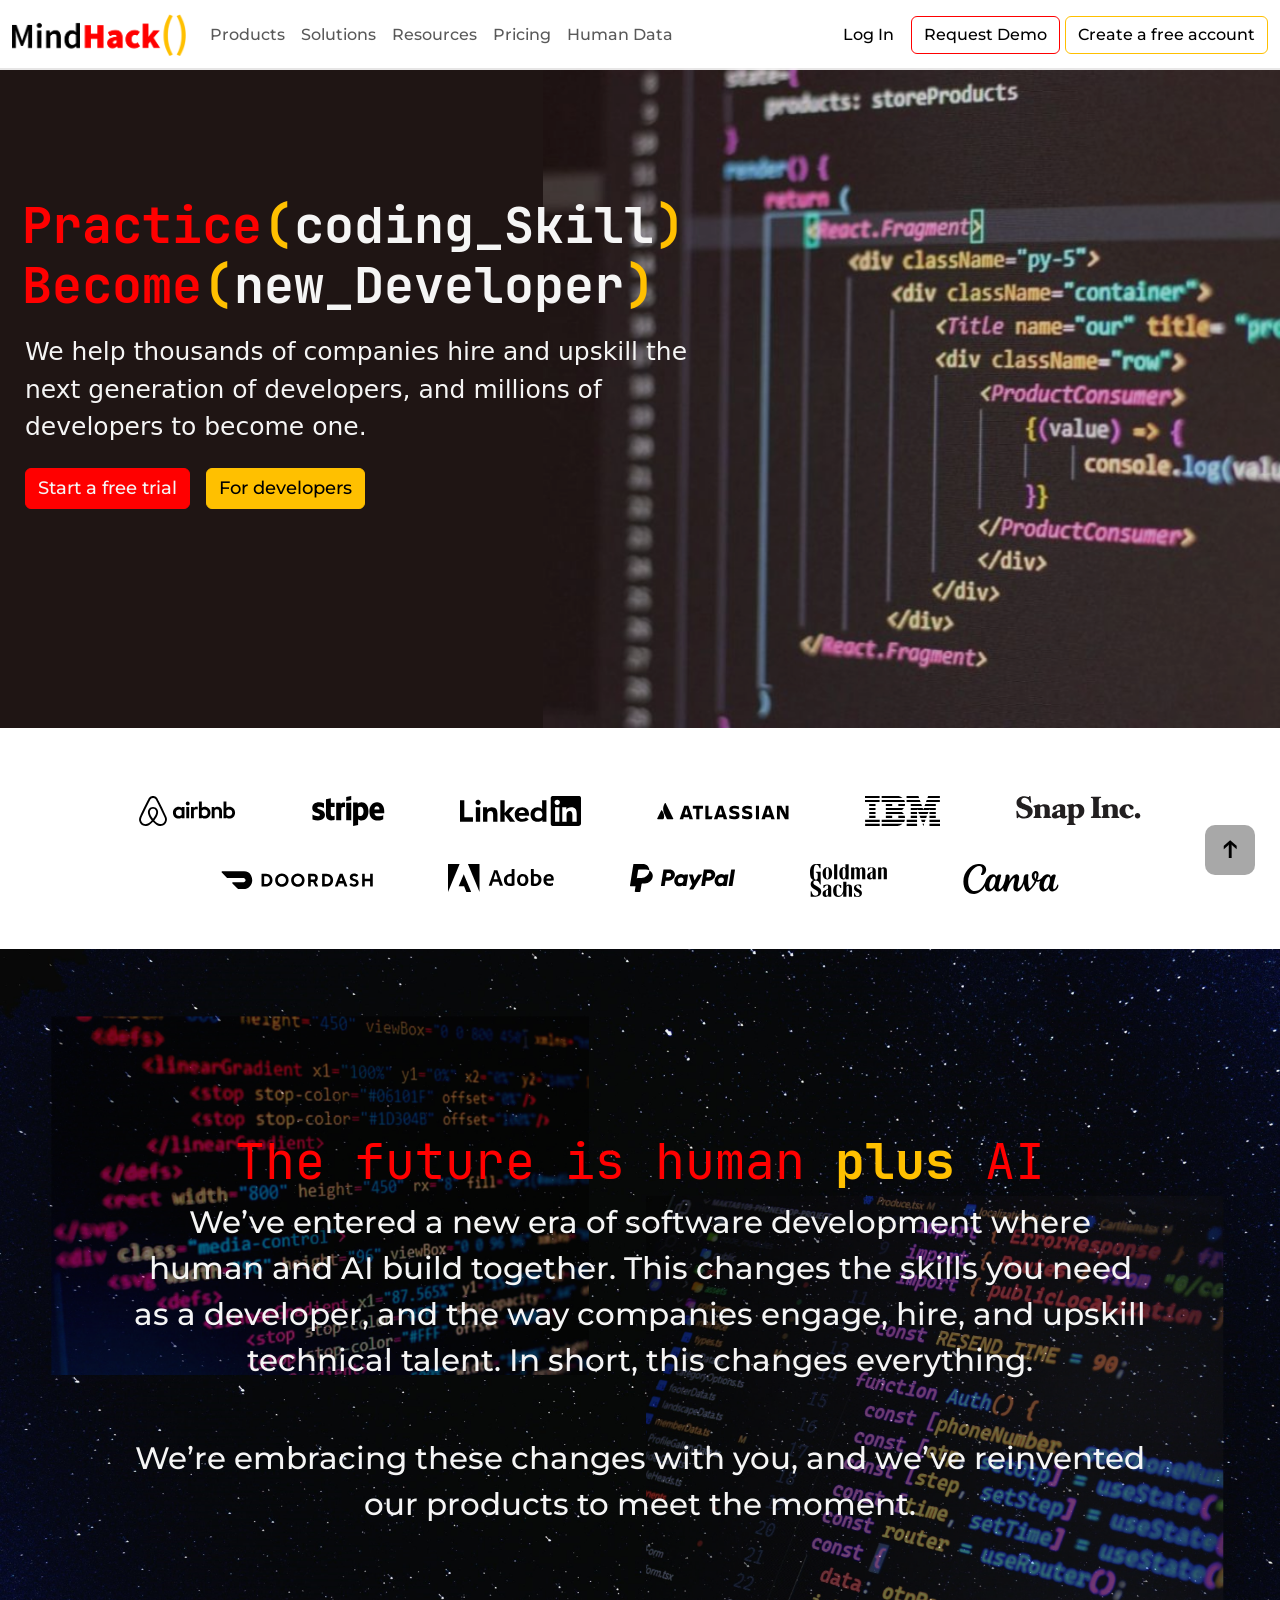
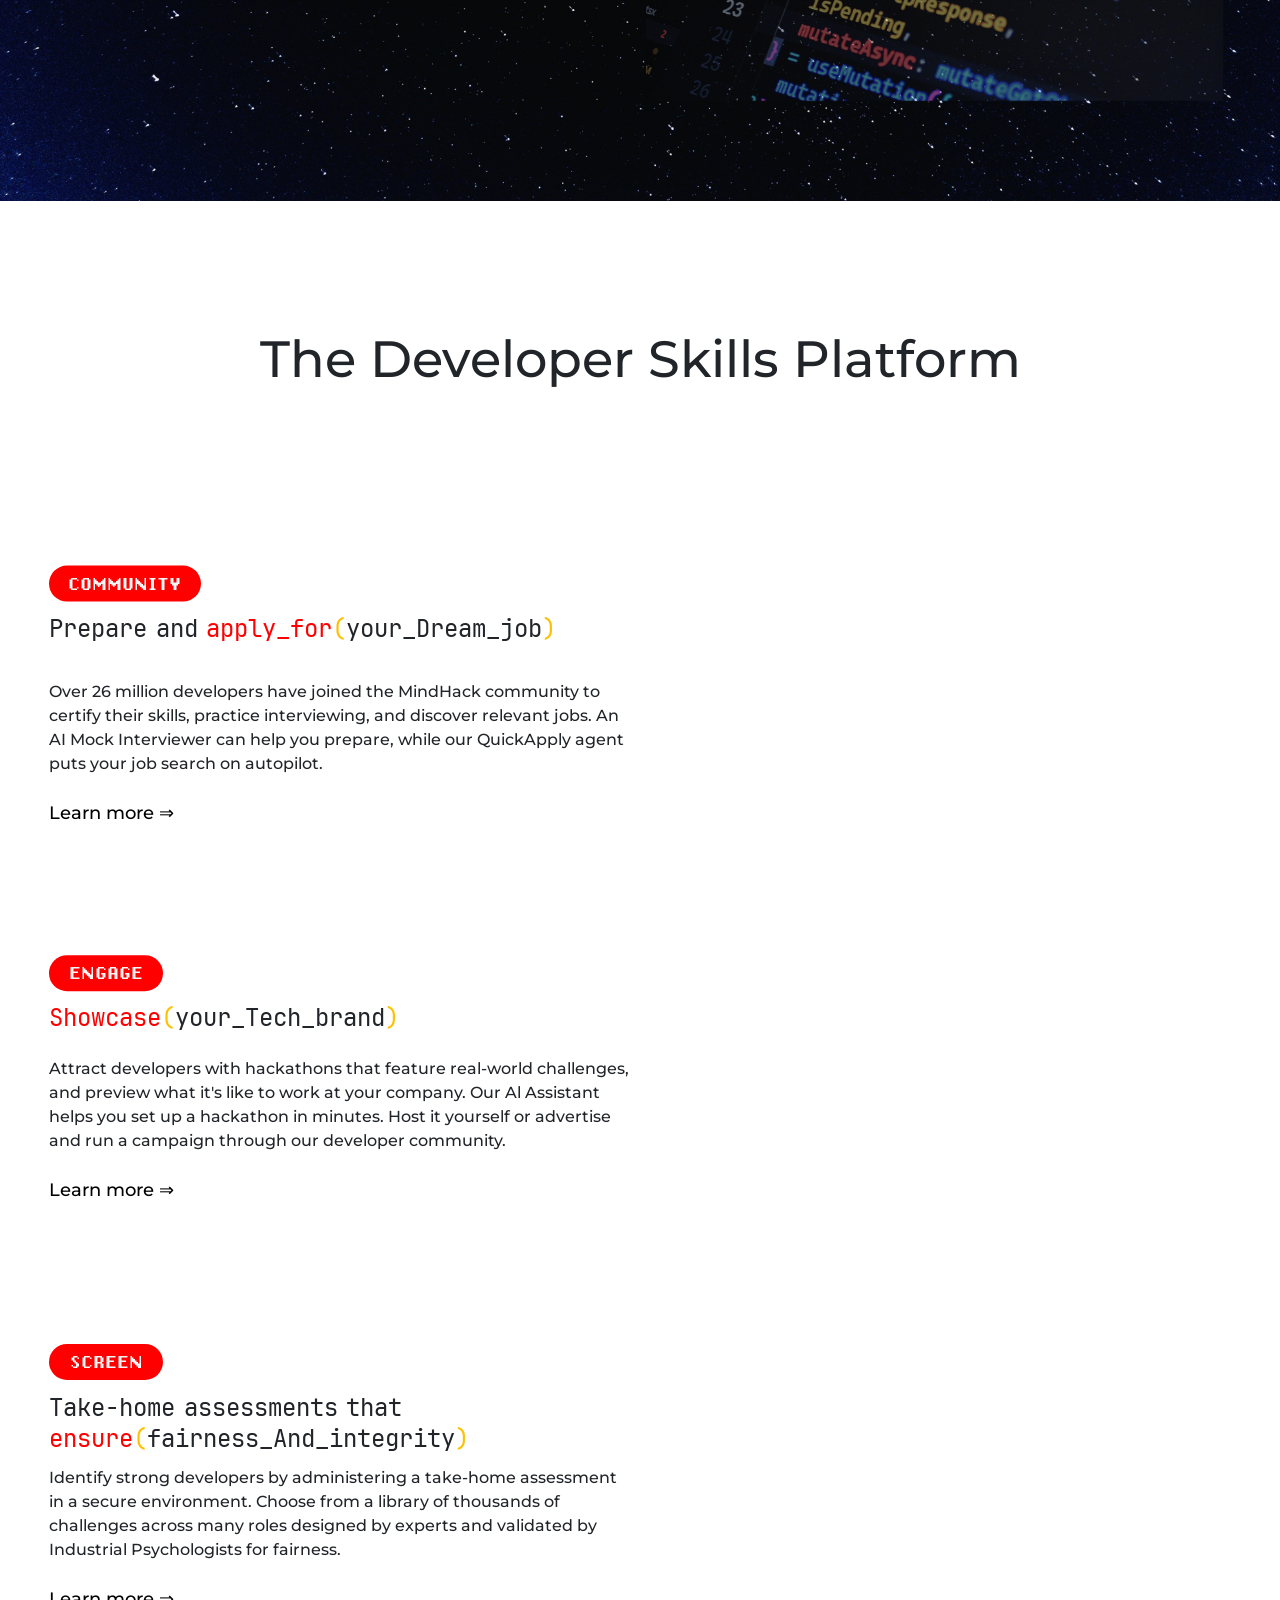
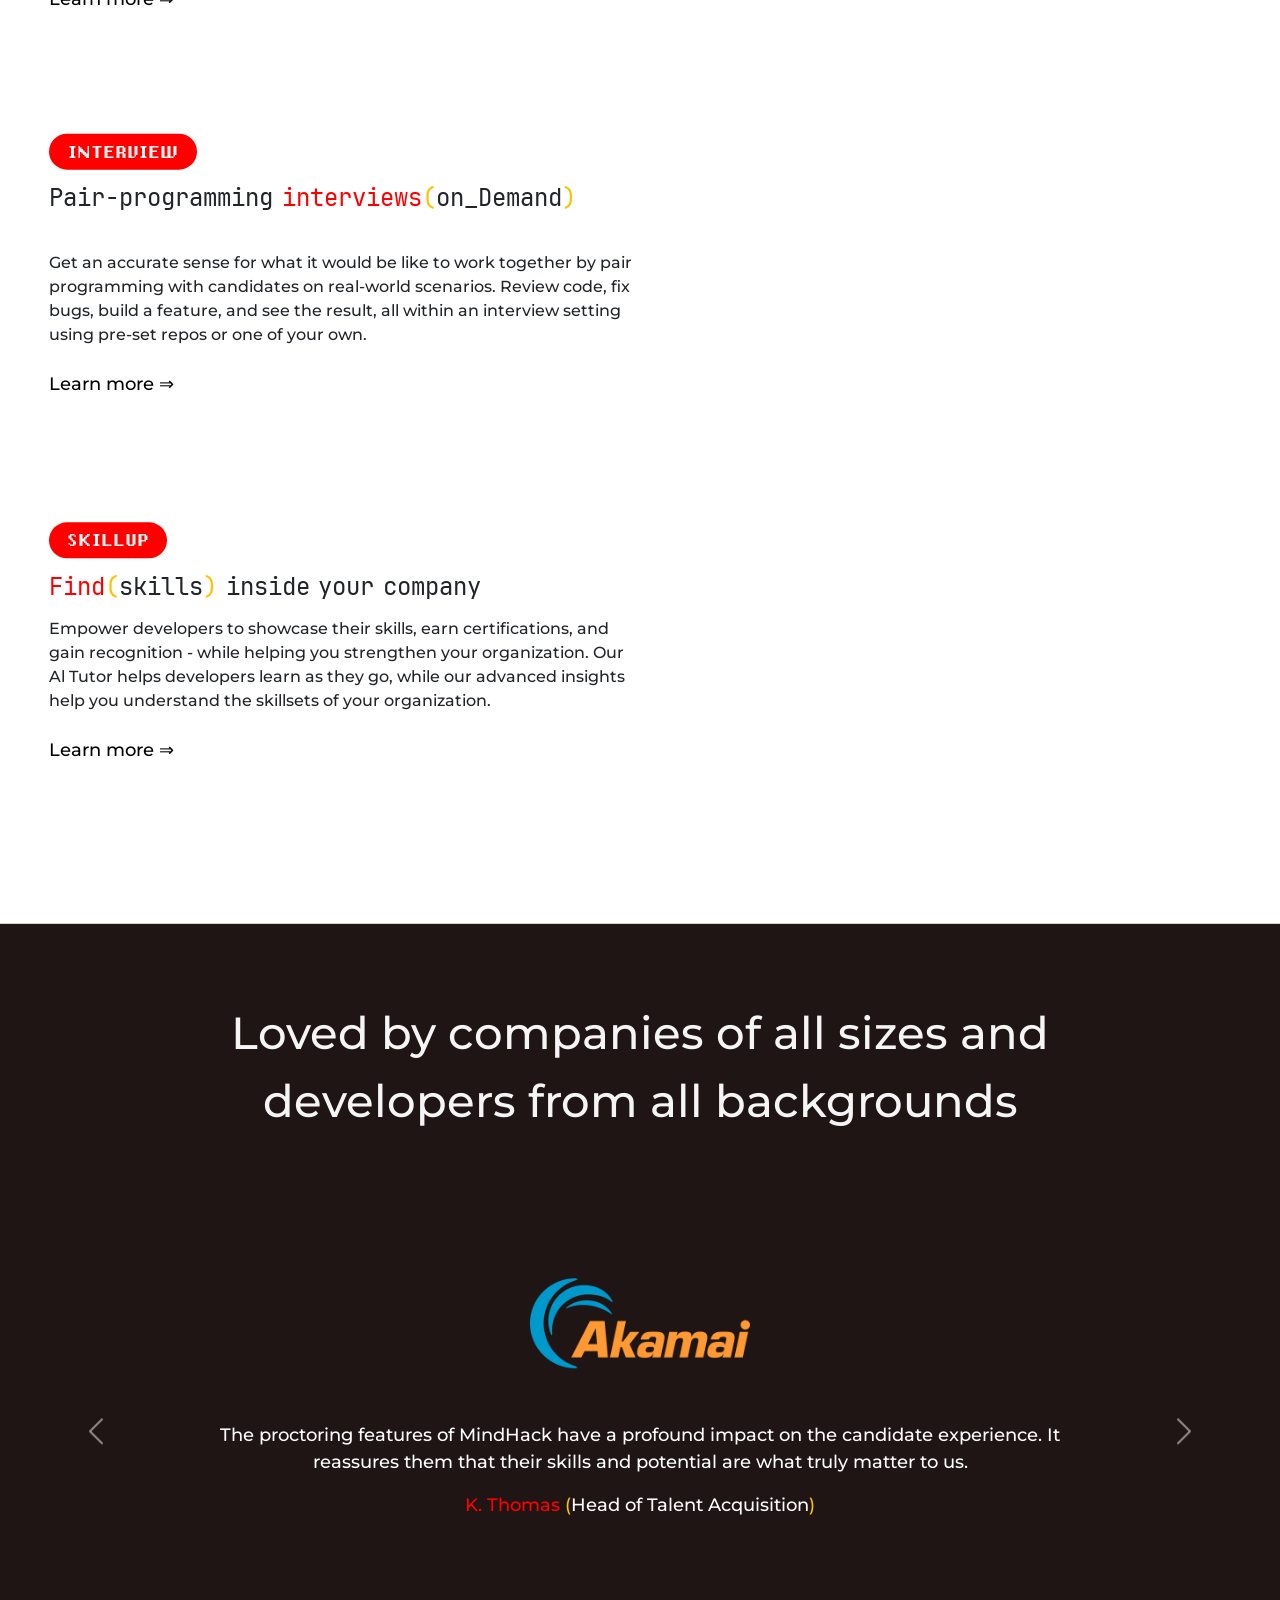
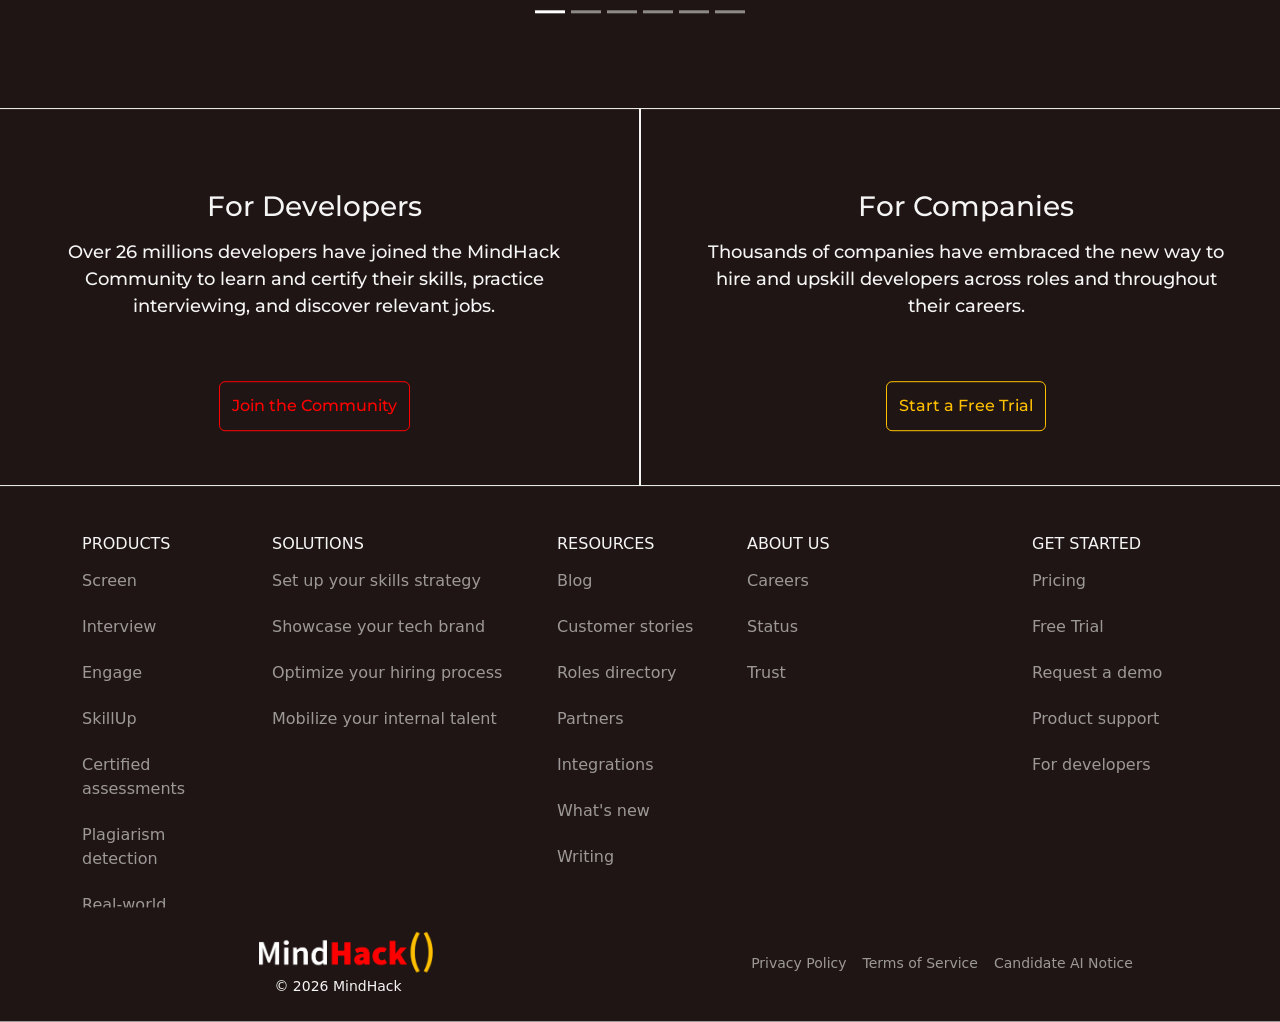
<file: index.html>
<!DOCTYPE html>
<html lang="en">
<head>
    <meta charset="UTF-8">
    <meta name="viewport" content="width=device-width, initial-scale=1.0">
    <title>Loading Page</title>
</head>
<body>
    <script>
        location.href = "./DEMO_MindHack/MH HTML/MindHack.html";
    </script>
</body>
</html>
</file>
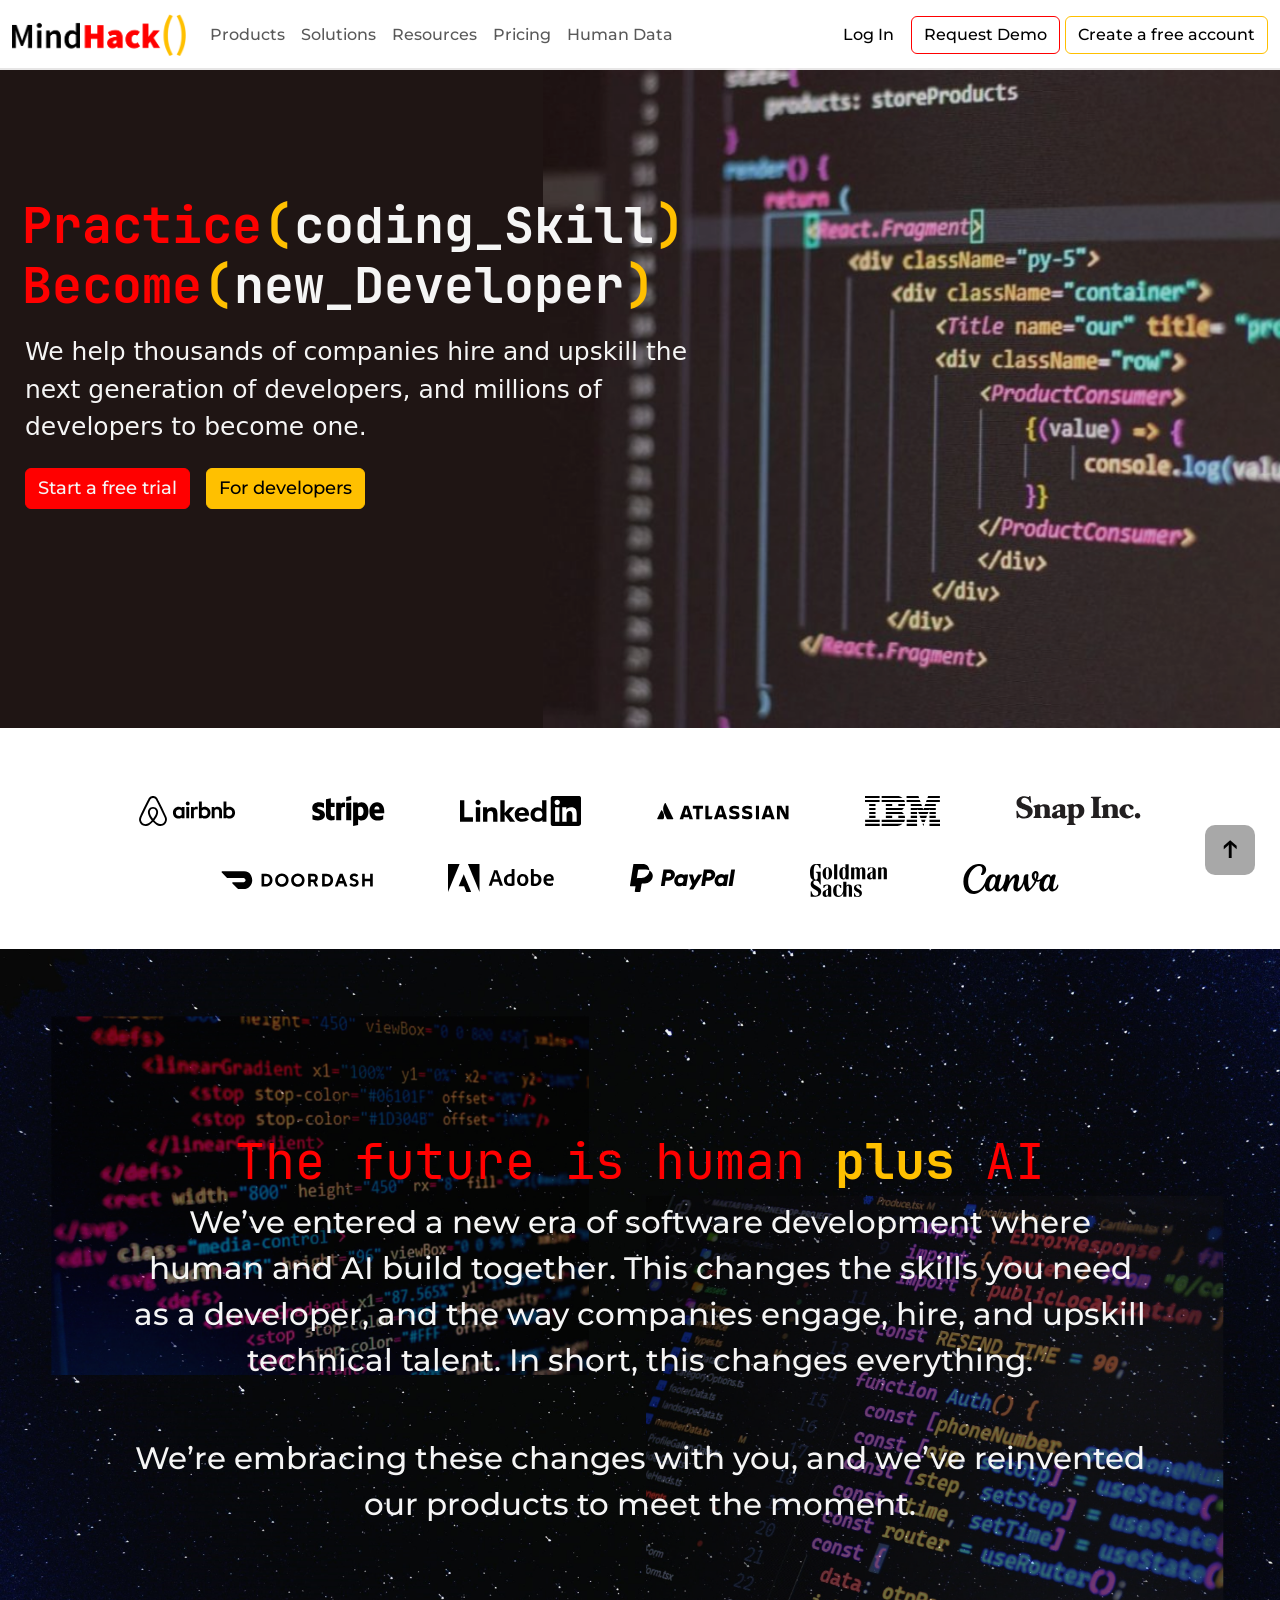
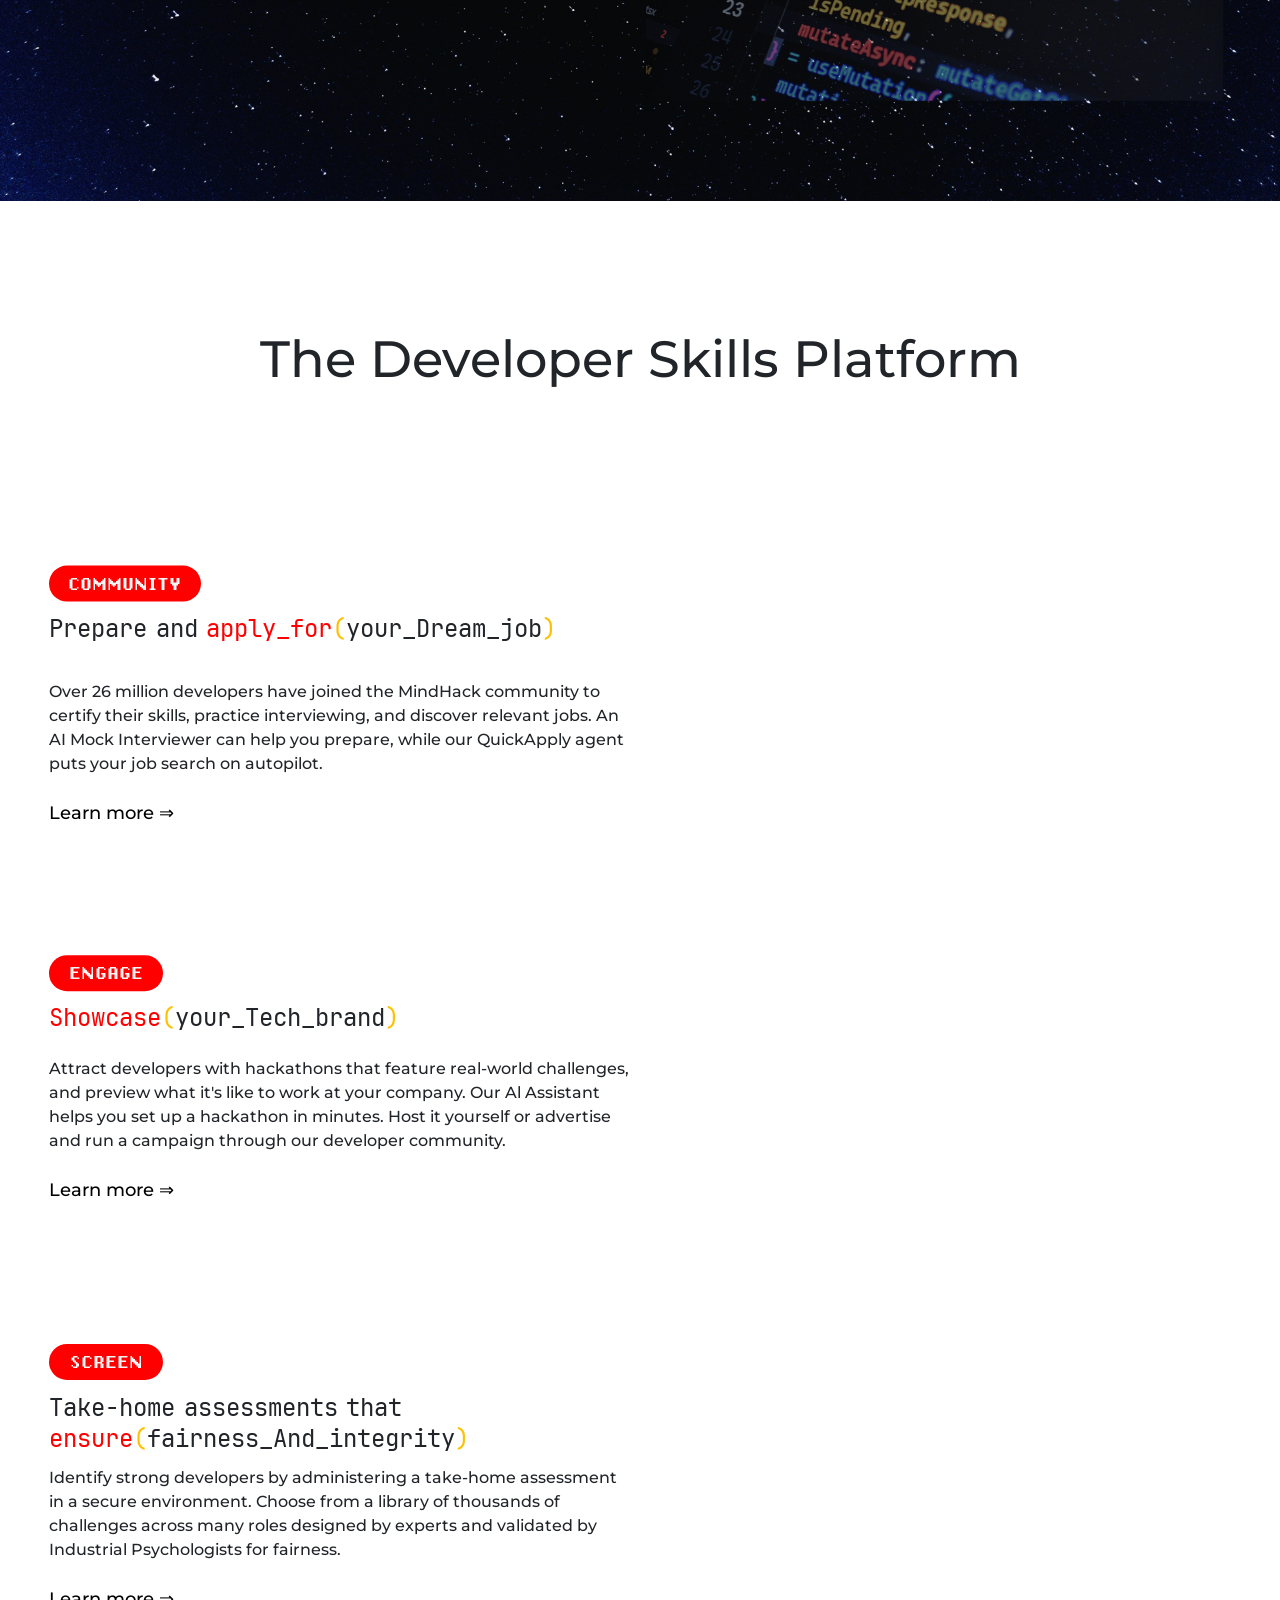
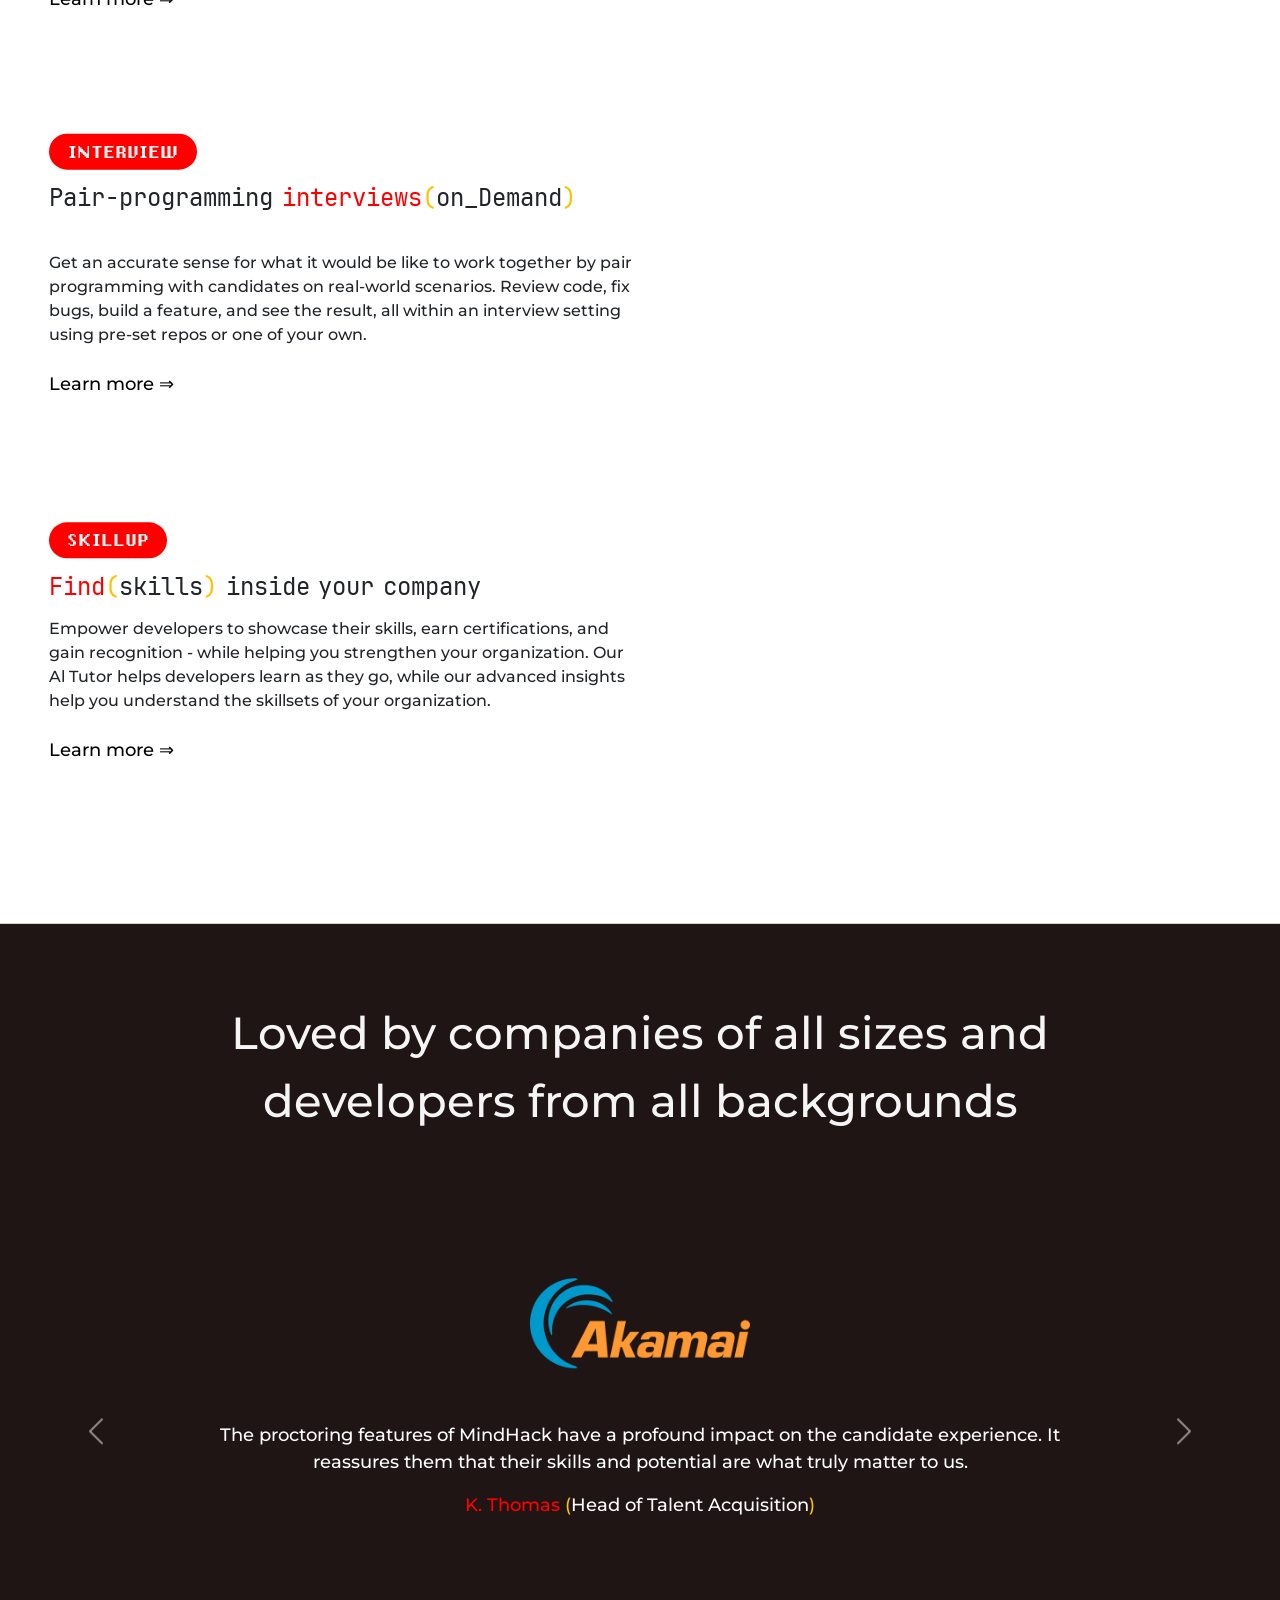
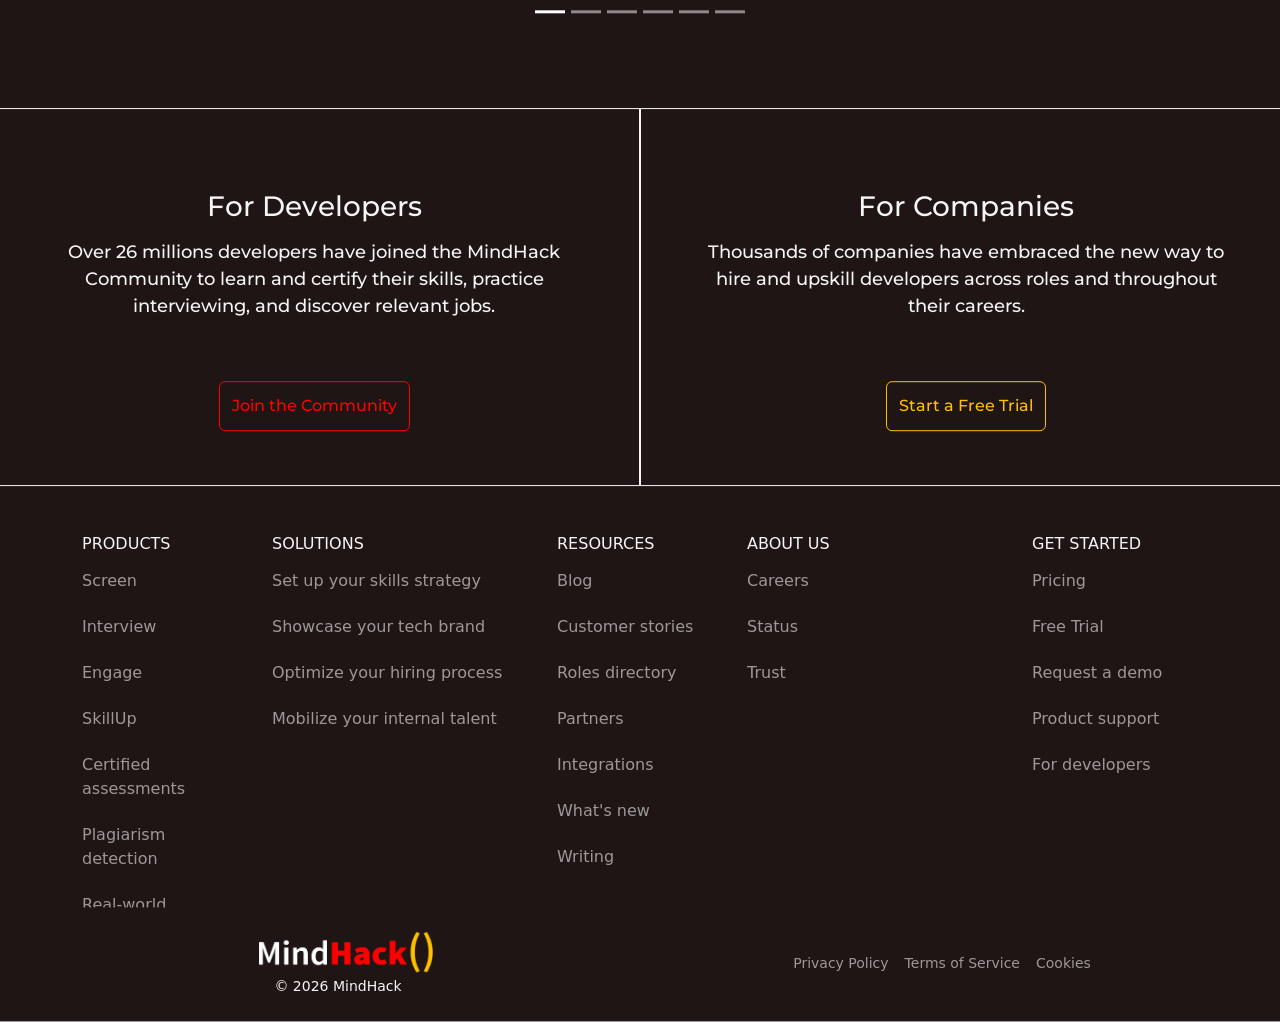
<file: DEMO_MindHack/MindHack.html>
<!DOCTYPE html>
<html lang="en">
<head>
    <meta charset="UTF-8">
    <meta name="viewport" content="width=device-width, initial-scale=1.0">
    <title>MindHack - Home</title>
    <link href="https://cdn.jsdelivr.net/npm/bootstrap@5.3.8/dist/css/bootstrap.min.css" rel="stylesheet" integrity="sha384-sRIl4kxILFvY47J16cr9ZwB07vP4J8+LH7qKQnuqkuIAvNWLzeN8tE5YBujZqJLB" crossorigin="anonymous">
    <script src="https://cdn.jsdelivr.net/npm/bootstrap@5.3.8/dist/js/bootstrap.bundle.min.js" integrity="sha384-FKyoEForCGlyvwx9Hj09JcYn3nv7wiPVlz7YYwJrWVcXK/BmnVDxM+D2scQbITxI" crossorigin="anonymous"></script>
    <link rel="stylesheet" href="Kh_mainstyles.css">
    <link rel="stylesheet" href="Kh_styles.css">
    <!-- icon -->
    <link rel="icon" type="image/png" sizes="180x180" href="./images/Web_icon.png">
</head>
<body>
    <!-- First NavBar -->
    <nav id="Kh-fnav" class="navbar navbar-expand-lg bg-body-tertiary fixed-top">
        <div class="container-fluid">
            <a class="navbar-brand" href="./MindHack.html">
                <img id="Kh-fnav-img" src="./images/MindHack_logo.png">
            </a>
            <button class="navbar-toggler" type="button" data-bs-toggle="collapse" data-bs-target="#navbarSupportedContent" aria-controls="navbarSupportedContent" aria-expanded="false" aria-label="Toggle navigation">
                <span class="navbar-toggler-icon"></span>
            </button>
            <div class="collapse navbar-collapse" id="navbarSupportedContent">
                <ul class="Kh-font-Mont-Med navbar-nav me-auto mb-2 mb-lg-0">
                    <li class="nav-item dropdown">
                        <a class="Kh-no-caret nav-link dropdown-toggle" role="button" data-bs-toggle="dropdown" aria-expanded="false">
                            Products
                        </a>
                        <ul class="dropdown-menu">
                            <li class="d-flex">
                                <div>
                                    <span class="Kh-drop-first dropdown-item-text">Products</span>
                                    <a class="Kh-drop-r Kh-click dropdown-item">→ Screen</a>
                                    <a class="Kh-drop-r Kh-click dropdown-item">→ Interview</a>
                                    <a class="Kh-drop-r Kh-click dropdown-item">→ Engage</a>
                                    <a class="Kh-drop-r Kh-click dropdown-item">→ SkillUp</a>
                                </div>
                                <div>
                                    <span class="Kh-drop-first dropdown-item-text">Features</span>
                                    <a class="Kh-drop-y Kh-click dropdown-item">✧ Certified Assessments</a>
                                    <a class="Kh-drop-y Kh-click dropdown-item">✧ Plagiarism Detection</a>
                                    <a class="Kh-drop-y Kh-click dropdown-item">✧ Real-World Questions</a>
                                    <a class="Kh-drop-y Kh-click dropdown-item">✧ Integrations</a>
                                    <a class="Kh-drop-y Kh-click dropdown-item">✧ AI Add-on</a>
                                </div>
                            </li>
                        </ul>
                    </li>
                    <li class="nav-item dropdown">
                        <a class="Kh-no-caret nav-link dropdown-toggle" role="button" data-bs-toggle="dropdown" aria-expanded="false">
                            Solutions
                        </a>
                        <ul class="dropdown-menu">
                            <li class="d-flex">
                                <div>
                                    <span class="Kh-drop-first dropdown-item-text">What We Do</span>
                                    <a class="Kh-drop-r Kh-click dropdown-item">→ Set Up Your Skills Strategy</a>
                                    <a class="Kh-drop-r Kh-click dropdown-item">→ Showcase Your Tech Brand</a>
                                    <a class="Kh-drop-r Kh-click dropdown-item">→ Optimize Your Hiring Process</a>
                                    <a class="Kh-drop-r Kh-click dropdown-item">→ Mobilize Your Internal Talent</a>
                                    <a class="Kh-drop-r Kh-click dropdown-item">→ AI Data Services</a>
                                </div>
                                <div>
                                    <span class="Kh-drop-first dropdown-item-text">Use Cases</span>
                                    <a class="Kh-drop-y Kh-click dropdown-item">✧ Remote Hiring</a>
                                    <a class="Kh-drop-y Kh-click dropdown-item">✧ University Hiring</a>
                                </div>
                            </li>
                        </ul>
                    </li>
                    <li class="nav-item dropdown">
                        <a class="Kh-no-caret nav-link dropdown-toggle" role="button" data-bs-toggle="dropdown" aria-expanded="false">
                            Resources
                        </a>
                        <ul class="dropdown-menu">
                            <li class="d-flex">
                                <div>
                                    <span class="Kh-drop-first dropdown-item-text">Learn</span>
                                    <a class="Kh-drop-r Kh-click dropdown-item">→ Blog</a>
                                    <a class="Kh-drop-r Kh-click dropdown-item">→ Roles Directory</a>
                                    <a class="Kh-drop-r Kh-click dropdown-item">→ Resources Library</a>
                                    <a class="Kh-drop-r Kh-click dropdown-item">→ Customer Stories</a>
                                    <a class="Kh-drop-r Kh-click dropdown-item">→ Developer Skills Report</a>
                                </div>
                                <div>
                                    <span class="Kh-drop-first dropdown-item-text">Product Help</span>
                                    <a class="Kh-drop-y Kh-click dropdown-item">✧ What's New</a>
                                    <a class="Kh-drop-y Kh-click dropdown-item">✧ Partners</a>
                                    <a class="Kh-drop-y Kh-click dropdown-item">✧ Support</a>
                                </div>
                            </li>
                        </ul>
                    </li>
                    <li class="nav-item">
                        <a class="nav-link">Pricing</a>
                    </li>
                    <li class="nav-item">
                        <a class="nav-link">Human Data</a>
                    </li>
                </ul>
                <span class="navbar-text">
                    <button class="Kh-trans Kh-font-Mont-Med btn btn-light" type="button">Log In</button>
                    <button class="Kh-font-Mont-Med Kh-btn-out-cus-r btn" type="button">Request Demo</button>
                    <button class="Kh-font-Mont-Med Kh-btn-out-cus-y btn" type="button">Create a free account</button>
                </span>
            </div>
        </div>
    </nav>
    <!-- /First NavBar -->
    <!-- Main Div -->
    <div id="Kh-bg-mdiv" class="row">
        <div class="col-12 col-md-5">
            <div id="Kh-headbox1" class="d-flex">
                <p class="Kh-color-red">Practice</p>
                <p class="Kh-color-yel">(</p>
                <p class="Kh-color-whi">coding_Skill</p>
                <p class="Kh-color-yel">)</p>
            </div>
            <div id="Kh-headbox2" class="d-flex">
                <p class="Kh-color-red">Become</p>
                <p class="Kh-color-yel">(</p>
                <p class="Kh-color-whi">new_Developer</p>
                <p class="Kh-color-yel">)</p>
            </div>
            <div id="Kh-headbox3">
                <p>
                    We help thousands of companies hire and upskill the next generation of developers, and millions of developers to become one.
                </p>
            </div>
            <div id="Kh-headbox4" class="d-flex">
                <button type="button" class="Kh-btn-custom-r btn">Start a free trial</button>
                <button type="button" class="Kh-btn-custom-y btn">For developers</button>
            </div>
        </div>
        <div class="col-12 col-md-7">
            <img id="Kh-headbox-img" src="./images/Bg_MainDiv.png">
        </div>
    </div>
    <!-- /Main Div -->
    <!-- Brand -->
    <div id="Kh-main-brand">
        <div class="Kh-mbrand d-flex">
            <img id="Kh-logo1" src="./images/AirBnB-BW.svg">
            <img id="Kh-logo2" src="./images/Stripe-BW.svg">
            <img id="Kh-logo3" src="./images/linkedin.svg">
            <img id="Kh-logo4" src="./images/Atlassian-BW.svg">
            <img id="Kh-logo5" src="./images/ibm.svg">
            <img id="Kh-logo6" src="./images/Snap-color.svg">
        </div>
        <div id="Kh-mbrand-sp"></div>
        <div class="Kh-mbrand d-flex">
            <img id="Kh-logo7" src="./images/Doordash-BW.svg">
            <img id="Kh-logo8" src="./images/adobe.svg">
            <img id="Kh-logo9" src="./images/paypal.svg">
            <img id="Kh-logo10" src="./images/goldmansachs.svg">
            <img id="Kh-logo11" src="./images/Canva-BW.svg">
        </div>
    </div>
    <!-- /Brand -->
    <!-- Space BG -->
    <img id="Kh-space-img" src="./images/Bg_Space.png">
    <div id="Kh-space-txt-1">
        <p class="Kh-font-Jet-Reg Kh-color-red text-center">
            The future is human <span class="Kh-font-Jet-Bold Kh-color-yel">plus</span> AI
        </p>
    </div>
    <div id="Kh-space-txt-2">
        <p class="Kh-font-Mont-Med Kh-color-whi text-center">
            We’ve entered a new era of software development where human and AI build together. This changes the skills you need as a developer, and the way companies engage, hire, and upskill technical talent. In short, this changes everything.
        </p>
    </div>
    <div id="Kh-space-txt-3">
        <p class="Kh-font-Mont-Med Kh-color-whi text-center">
            We’re embracing these changes with you, and we’ve reinvented our products to meet the moment.
        </p>
    </div>
    <!-- /Space BG -->
    <!-- Encourage -->
    <div id="Kh-Enc-title">
        <p>The Developer <span>Skills Platform</span></p>
    </div>
    <div id="Kh-Enc-cont1" class="row">
        <div class="col-12 col-md-6">
            <div class="h-auto">
                <p id="Kh-dash-head1">COMMUNITY</p>
                <h3 id="Kh-benefit1">
                    Prepare and <span class="Kh-color-red">apply_for</span><span class="Kh-color-yel">(</span>your_Dream_job<span class="Kh-color-yel">)</span>
                </h3>
                <p id="Kh-nd1">                                                                                                                                                                                                                                                                                                                                                                                                                                                                                                                                                                                                                                                                                                                                                                                                                                                                                                                                                           
                    Over 26 million developers have joined the MindHack community to certify their skills, practice interviewing, and discover relevant jobs. An AI Mock Interviewer can help you prepare, while our QuickApply agent puts your job search on autopilot.
                    <br>
                    <br>
                    <a class="Kh-more">Learn more ⇒</a>
                </p>
                
            </div>
        </div>
        <div class="col-12 col-lg-6 d-flex justify-content-center align-items-end">
            <video id="Kh-vid1" autoplay loop muted playsinline>
                <source src="./videos/Enc_video_1.mp4">
            </video>
        </div>
    </div>
    <div id="Kh-Enc-cont2" class="row">
        <div class="col-12 col-md-6">
            <div class="h-auto">
                <p id="Kh-dash-head2">ENGAGE</p>
                <h3 id="Kh-benefit2">
                    <span class="Kh-color-red">Showcase</span><span class="Kh-color-yel">(</span>your_Tech_brand<span class="Kh-color-yel">)</span>
                </h3>
                <p id="Kh-nd2">                                                                                                                                                                                                                                                                                                                                                                                                                                                                                                                                                                                                                                                                                                                                                                                                                                                                                                                                                           
                    Attract developers with hackathons that feature real-world challenges, and preview what it's like to work at your company. Our Al Assistant helps you set up a hackathon in minutes. Host it yourself or advertise and run a campaign through our developer community.
                    <br>
                    <br>
                    <a class="Kh-more">Learn more ⇒</a>
                </p>
            </div>
        </div>
        <div class="col-12 col-lg-6 d-flex justify-content-center align-items-end">
            <video id="Kh-vid2" autoplay loop muted playsinline>
                <source src="./videos/Enc_video_2.mp4">
            </video>
        </div>
    </div>
    <div id="Kh-Enc-cont3" class="row">
        <div class="col-12 col-md-6">
            <div class="h-auto">
                <p id="Kh-dash-head3">SCREEN</p>
                <h3 id="Kh-benefit3">
                    Take-home assessments that <span class="Kh-color-red">ensure</span><span class="Kh-color-yel">(</span>fairness_And_integrity<span class="Kh-color-yel">)</span>
                </h3>
                <p id="Kh-nd3">                                                                                                                                                                                                                                                                                                                                                                                                                                                                                                                                                                                                                                                                                                                                                                                                                                                                                                                                                           
                    Identify strong developers by administering a take-home assessment in a secure environment. Choose from a library of thousands of challenges across many roles designed by experts and validated by Industrial Psychologists for fairness.
                    <br>
                    <br>
                    <a class="Kh-more">Learn more ⇒</a>
                </p>
            </div>
        </div>
        <div class="col-12 col-lg-6 d-flex justify-content-center align-items-end">
            <video id="Kh-vid3" autoplay loop muted playsinline>
                <source src="./videos/Enc_video_3.mp4">
            </video>
        </div>
    </div>
    <div id="Kh-Enc-cont4" class="row">
        <div class="col-12 col-md-6">
            <div class="h-auto">
                <p id="Kh-dash-head4">INTERVIEW</p>
                <h3 id="Kh-benefit4">
                    Pair-programming <span class="Kh-color-red">interviews</span><span class="Kh-color-yel">(</span>on_Demand<span class="Kh-color-yel">)</span>
                </h3>
                <p id="Kh-nd4">                                                                                                                                                                                                                                                                                                                                                                                                                                                                                                                                                                                                                                                                                                                                                                                                                                                                                                                                                           
                    Get an accurate sense for what it would be like to work together by pair programming with candidates on real-world scenarios. Review code, fix bugs, build a feature, and see the result, all within an interview setting using pre-set repos or one of your own.
                    <br>
                    <br>
                    <a class="Kh-more">Learn more ⇒</a>
                </p>
            </div>
        </div>
        <div class="col-12 col-lg-6 d-flex justify-content-center align-items-end">
            <video id="Kh-vid4" autoplay loop muted playsinline>
                <source src="./videos/Enc_video_4.mp4">
            </video>
        </div>
    </div>
    <div id="Kh-Enc-cont5" class="row">
        <div class="col-12 col-md-6">
            <div class="h-auto">
                <p id="Kh-dash-head5">SKILLUP</p>
                <h3 id="Kh-benefit5">
                    <span class="Kh-color-red">Find</span><span class="Kh-color-yel">(</span>skills<span class="Kh-color-yel">)</span> inside your company
                </h3>
                <p id="Kh-nd5">                                                                                                                                                                                                                                                                                                                                                                                                                                                                                                                                                                                                                                                                                                                                                                                                                                                                                                                                                           
                    Empower developers to showcase their skills, earn certifications, and gain recognition - while helping you strengthen your organization. Our Al Tutor helps developers learn as they go, while our advanced insights help you understand the skillsets of your organization.
                    <br>
                    <br>
                    <a class="Kh-more">Learn more ⇒</a>
                </p>
            </div>
        </div>
        <div class="col-12 col-lg-6 d-flex justify-content-center align-items-end">
            <video id="Kh-vid5" autoplay loop muted playsinline>
                <source src="./videos/Enc_video_5.mp4">
            </video>
        </div>
    </div>
    <!-- /Encourage -->
    <!-- Company review -->
    <div id="Kh-CR-title"> 
        <p>Loved by companies of <span>all sizes and</span> developers <span>from all backgrounds</span></p>
    </div>
    <div id="carouselExampleCaptions" class="Kh-CR-cos carousel slide" data-bs-ride="carousel" data-bs-pause="false">
        <div class="carousel-indicators">
            <button type="button" data-bs-target="#carouselExampleCaptions" data-bs-slide-to="0" class="active" aria-current="true" aria-label="Slide 1"></button>
            <button type="button" data-bs-target="#carouselExampleCaptions" data-bs-slide-to="1" aria-label="Slide 2"></button>
            <button type="button" data-bs-target="#carouselExampleCaptions" data-bs-slide-to="2" aria-label="Slide 3"></button>
            <button type="button" data-bs-target="#carouselExampleCaptions" data-bs-slide-to="3" aria-label="Slide 4"></button>
            <button type="button" data-bs-target="#carouselExampleCaptions" data-bs-slide-to="4" aria-label="Slide 5"></button>
            <button type="button" data-bs-target="#carouselExampleCaptions" data-bs-slide-to="5" aria-label="Slide 6"></button>
        </div>
        <div class="carousel-inner h-100">
            <!-- 1 -->
            <div class="carousel-item h-100 active">
                <div class="carousel-caption h-100">
                    <br>
                    <br>
                    <img class="Kh-CR-img" src="./images/Akamai.png">
                    <br>
                    <br>
                    <br>
                    <p>The proctoring features of MindHack have a profound impact on the candidate experience. It reassures them that their skills and potential are what truly matter to us.</p>
                    <p><span class="Kh-color-red">K. Thomas</span> <span class="Kh-color-yel">(</span>Head of Talent Acquisition<span class="Kh-color-yel">)</span></p>
                </div>
            </div>
            <!-- 2 -->
            <div class="carousel-item h-100">
                <div class="carousel-caption h-100">
                    <br>
                    <br>
                    <img class="Kh-CR-img" src="./images/Atlassian.png">
                    <br>
                    <br>
                    <br>
                    <p>MindHack helped us go beyond traditional universities. We've scaled up our college hiring from zero to 200.</p>
                    <p><span class="Kh-color-red">A. Viswanathan</span> <span class="Kh-color-yel">(</span>Head of Engineering<span class="Kh-color-yel">)</span></p>
                </div>
            </div>
            <!-- 3 -->
            <div class="carousel-item h-100">
                <div class="carousel-caption h-100">
                    <br>
                    <br>
                    <img class="Kh-CR-img" src="./images/Vanguard.png">
                    <br>
                    <br>
                    <br>
                    <p>We have seen a significant reduction in the number of interviews needed in order to hire the same number of high-quality candidates.</p>
                    <p><span class="Kh-color-red">N. Alexandro</span> <span class="Kh-color-yel">(</span>IT Director<span class="Kh-color-yel">)</span></p>
                </div>
            </div>
            <!-- 4 -->
            <div class="carousel-item h-100">
                <div class="carousel-caption h-100">
                    <br>
                    <br>
                    <img class="Kh-CR-img" src="./images/UKG.png">
                    <br>
                    <br>
                    <br>
                    <p>The platform effectively replicates a real-world office environment, providing candidates with a glimpse of what they would encounter on the job.</p>
                    <p><span class="Kh-color-red">M. Teolis</span> <span class="Kh-color-yel">(</span>Talent Acquisition Manager<span class="Kh-color-yel">)</span></p>
                </div>
            </div>
            <!-- 5 -->
            <div class="carousel-item h-100">
                <div class="carousel-caption h-100">
                    <br>
                    <br>
                    <img class="Kh-CR-img" src="./images/Doordash.png">
                    <br>
                    <br>
                    <br>
                    <p>We cut down hiring time by months, which was huge for us. We owe that to MindHack.</p>
                    <p><span class="Kh-color-red">M. Patino</span> <span class="Kh-color-yel">(</span>University Recruiting<span class="Kh-color-yel">)</span></p>
                </div>
            </div>
            <!-- 6 -->
            <div class="carousel-item h-100">
                <div class="carousel-caption h-100">
                    <br>
                    <br>
                    <img class="Kh-CR-img" src="./images/Deliveroo.png">
                    <br>
                    <br>
                    <br>
                    <p>MindHack SkillUp received rave reviews. We started with our junior team and have now extended it to our mid-level.</p>
                    <p><span class="Kh-color-red">A. Coleman</span> <span class="Kh-color-yel">(</span>Senior Recruiting Manager<span class="Kh-color-yel">)</span></p>
                </div>
            </div>
        </div>
        <button class="carousel-control-prev" type="button" data-bs-target="#carouselExampleCaptions" data-bs-slide="prev">
            <span class="carousel-control-prev-icon" aria-hidden="true"></span>
            <span class="visually-hidden">Previous</span>
        </button>
        <button class="carousel-control-next" type="button" data-bs-target="#carouselExampleCaptions" data-bs-slide="next">
            <span class="carousel-control-next-icon" aria-hidden="true"></span>
            <span class="visually-hidden">Next</span>
        </button>
    </div>
    <div id="Kh-CR-sp"></div>
    <div id="Kh-CR-choi" class="row d-flex justify-content-center">
        <div class="Kh-CR-bor col-12 col-lg-6">
            <div class="w-100 h-100 d-flex flex-column align-items-center">
                <br>
                <br>
                <br>
                <h3 class="mb-3">For Developers</h3>
                <p class="mb-0">
                    Over 26 millions developers have joined the MindHack Community to learn and certify their skills, practice interviewing, and discover relevant jobs.
                </p>
                <button type="button" class="Kh-CR-btn-r btn">Join the Community</button>
            </div>
        </div>
        <div class="Kh-CR-bor col-12 col-lg-6">
            <div class="w-100 h-100 d-flex flex-column align-items-center">
                <br>
                <br>
                <br>
                <h3 class="mb-3">For Companies</h3>
                <p class="mb-0">
                    Thousands of companies have embraced the new way to hire and upskill developers across roles and throughout their careers.
                </p>
                <button type="button" class="Kh-CR-btn-y btn">Start a Free Trial</button>
            </div>
        </div>
    </div>
    <!-- /Company review -->
    <!-- Summary -->
    <div id="Kh-sum-br"></div>
    <footer id="Kh-sum" class="pt-5 pb-4">
        <div class="container text-start">
            <div class="row text-start">
                <div class="col-6 col-lg-2">
                    <h6 class="mb-2 font-weight-bold ">PRODUCTS</h6>
                    <p><a class="Kh-select text-decoration-none">Screen</a></p>
                    <p><a class="Kh-select text-decoration-none">Interview</a></p>
                    <p><a class="Kh-select text-decoration-none">Engage</a></p>
                    <p><a class="Kh-select text-decoration-none">SkillUp</a></p>
                    <p><a class="Kh-select text-decoration-none">Certified assessments</a></p>
                    <p><a class="Kh-select text-decoration-none">Plagiarism detection</a></p>
                    <p><a class="Kh-select text-decoration-none">Real-world questions</a></p>
                </div>
                <div class="col-6 col-lg-3">
                    <h6 class="mb-2 font-weight-bold">SOLUTIONS</h6>
                    <p><a class="Kh-select text-decoration-none">Set up your skills strategy</a></p>
                    <p><a class="Kh-select text-decoration-none">Showcase your tech brand</a></p>
                    <p><a class="Kh-select text-decoration-none">Optimize your hiring process</a></p>
                    <p><a class="Kh-select text-decoration-none">Mobilize your internal talent</a></p>
                </div>
                <div class="col-6 col-lg-2">
                    <h6 class="mb-2 font-weight-bold">RESOURCES</h6>
                    <p><a class="Kh-select text-decoration-none">Blog</a></p>
                    <p><a class="Kh-select text-decoration-none">Customer stories</a></p>
                    <p><a class="Kh-select text-decoration-none">Roles directory</a></p>
                    <p><a class="Kh-select text-decoration-none">Partners</a></p>
                    <p><a class="Kh-select text-decoration-none">Integrations</a></p>
                    <p><a class="Kh-select text-decoration-none">What's new</a></p>
                    <p><a class="Kh-select text-decoration-none">Writing</a></p>
                </div>
                <div class="col-6 col-lg-3">
                    <h6 class="mb-2 font-weight-bold">ABOUT US</h6>
                    <p><a class="Kh-select text-decoration-none">Careers</a></p>
                    <p><a class="Kh-select text-decoration-none">Status</a></p>
                    <p><a class="Kh-select text-decoration-none">Trust</a></p>
                </div>
                <div class="col-6 col-lg-2">
                    <h6 class="mb-2 font-weight-bold">GET STARTED</h6>
                    <p><a class="Kh-select text-decoration-none">Pricing</a></p>
                    <p><a class="Kh-select text-decoration-none">Free Trial</a></p>
                    <p><a class="Kh-select text-decoration-none">Request a demo</a></p>
                    <p><a class="Kh-select text-decoration-none">Product support</a></p>
                    <p><a class="Kh-select text-decoration-none">For developers</a></p>
                </div>
            </div>
        </div>
    </footer>
    <!-- /Summary -->
    <!-- Footer -->
    <div id="Kh-foot" class="container-fluid py-4 px-5">
        <footer class="row align-items-center">
            <div class="col-lg-6 d-flex flex-column align-items-center justify-content-center text-center mb-3 mb-lg-0">
                <img id="Kh-foot-logo" src="./images/MindHack_logo_foot.png" class="ms-3 mb-1">
                <span class="small">© 2026 MindHack</span>
            </div>
            <div class="col-lg-6 d-flex align-items-center justify-content-center mb-3 mb-lg-0">
                <ul class="nav list-unstyled d-flex small">
                    <li class="mx-2"><a class="Kh-pri-link text-decoration-none">Privacy Policy</a></li>
                    <li class="mx-2"><a class="Kh-pri-link text-decoration-none">Terms of Service</a></li>
                    <li class="mx-2"><a class="Kh-pri-link text-decoration-none">Cookies</a></li>
                </ul>
            </div>
        </footer>
    </div>
    <!-- /Footer -->
    <!-- Up button -->
    <a id="Kh-back-to-top" class="Kh-font-Jet-Bold" href="#">↑</a>
    <!-- Up button -->
</body>
</html>
</file>
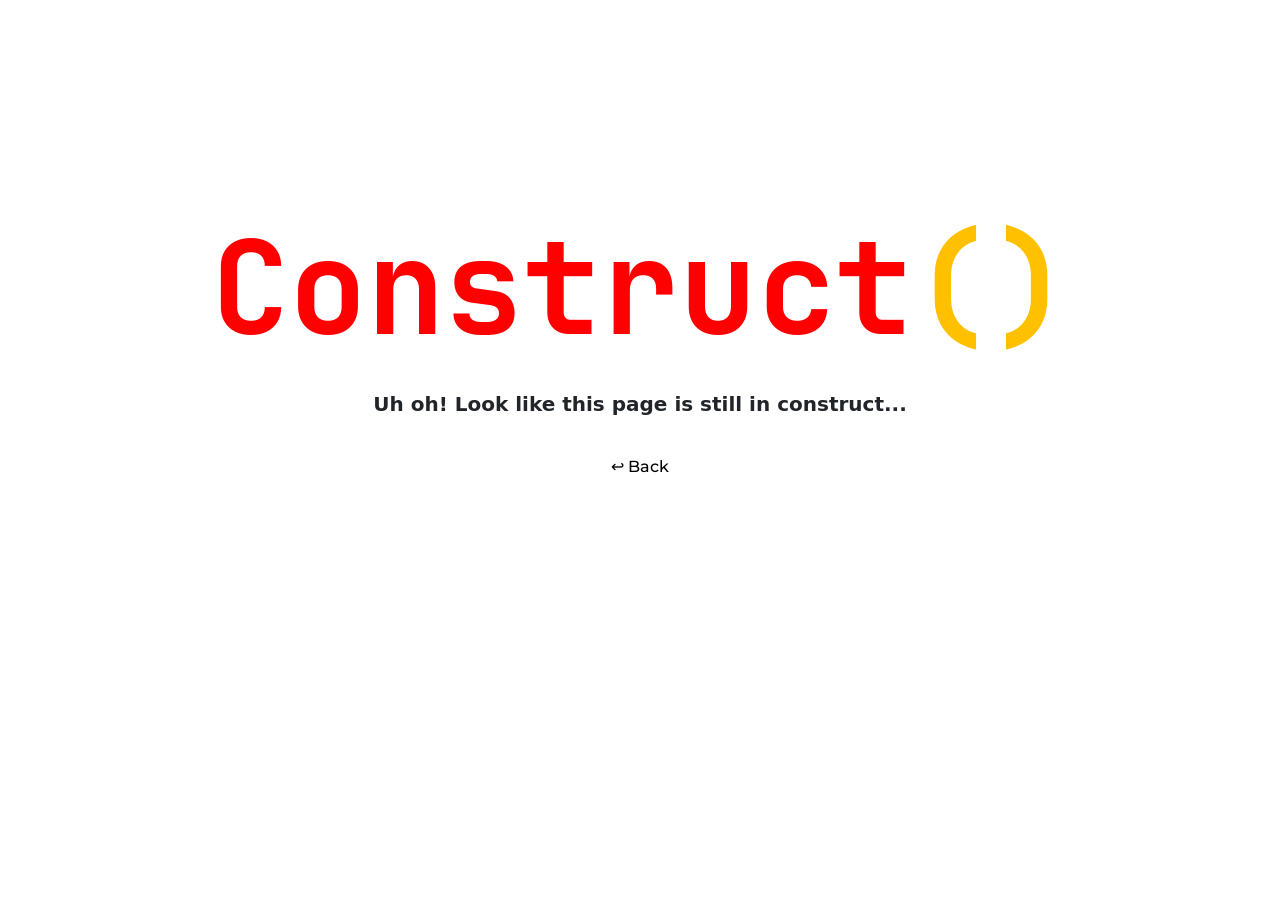
<file: DEMO_MindHack/MH HTML/MH_construct.html>
<!DOCTYPE html>
<html lang="en">
<head>
    <meta charset="UTF-8">
    <meta name="viewport" content="width=device-width, initial-scale=1.0">
    <title>Constructing</title>
    <link href="https://cdn.jsdelivr.net/npm/bootstrap@5.3.8/dist/css/bootstrap.min.css" rel="stylesheet" integrity="sha384-sRIl4kxILFvY47J16cr9ZwB07vP4J8+LH7qKQnuqkuIAvNWLzeN8tE5YBujZqJLB" crossorigin="anonymous">
    <link rel="stylesheet" href="../KH CSS/Kh_mainstyles.css">
    <link rel="icon" type="image/png" sizes="180x180" href="../images/Web_icon.png">
</head>
<body>
    <style>
        div {
            display: flex;
            flex-direction: column;
            justify-content: center;
            align-items: center;
            text-align: center;
            margin-top: 190px;
        }
            .Khcon-title {
                font-size: 130px;
            }
            .Khcon-p {
                font-size: 20px;
                font-weight: bold;
                margin-top: -12px;
                margin-bottom: 30px;
            }
            .Khcon-button {
                background-color: transparent;
                border: none;
            }
            .Khcon-button:hover {
                color: #ff0000;
            }
        @media (max-width: 992px) {
            .Khcon-title {
                font-size: 70px;
            }
        }
    </style>
    <div>
        <p class="Khcon-title Kh-font-Jet-Bold Kh-color-red">Construct<span class="Kh-color-yel">()</span></p>
        <p class="Khcon-p">Uh oh! Look like this page is still in construct...</p>
        <button class="Khcon-button Kh-font-Mont-Med btn btn-light" type="button">↩ Back</button>
    </div>
    <script>
        document.querySelector("button").onclick = () => {
            history.back();
        };
    </script>
</body>
</html>
</file>
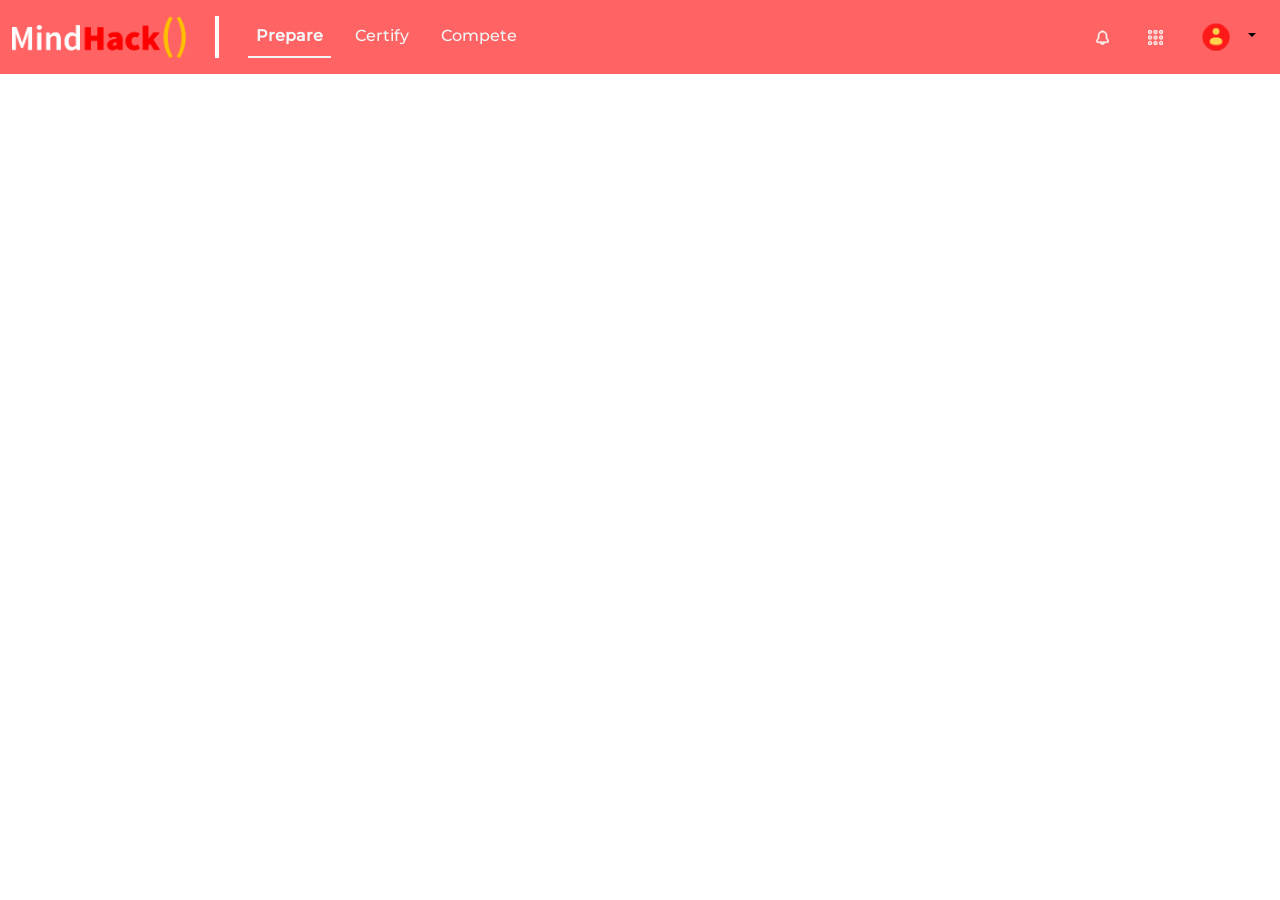
<file: DEMO_MindHack/MH HTML/MH_Cpp_list.html>
<!DOCTYPE html>
<html lang="en">
<head>
    <meta charset="UTF-8">
    <meta name="viewport" content="width=device-width, initial-scale=1.0">
    <title>MindHack - Cpp code practice</title>
    <link href="https://cdn.jsdelivr.net/npm/bootstrap@5.3.8/dist/css/bootstrap.min.css" rel="stylesheet" integrity="sha384-sRIl4kxILFvY47J16cr9ZwB07vP4J8+LH7qKQnuqkuIAvNWLzeN8tE5YBujZqJLB" crossorigin="anonymous">
    <script src="https://cdn.jsdelivr.net/npm/bootstrap@5.3.8/dist/js/bootstrap.bundle.min.js" integrity="sha384-FKyoEForCGlyvwx9Hj09JcYn3nv7wiPVlz7YYwJrWVcXK/BmnVDxM+D2scQbITxI" crossorigin="anonymous"></script>
    <link rel="stylesheet" href="../KH CSS/Kh_mainstyles.css">
    <link rel="stylesheet" href="../KH CSS/Kh_styles.css">
    <link rel="stylesheet" href="../KH CSS/Kh_devmain_menu.css">
    <link rel="icon" type="image/png" sizes="180x180" href="../images/Web_icon.png">
</head>
<body>
    <!--  -->
    <nav id="Khdev-fnav" class="navbar navbar-expand-lg bg-body-tertiary fixed-top">
        <div class="container-fluid">
            <a class="navbar-brand" href="./MindHack.html">
                <img id="Kh-fnav-img" src="../images/MindHack_logo_foot.png">
            </a>
            <button class="navbar-toggler" type="button" data-bs-toggle="collapse" data-bs-target="#navbarSupportedContent" aria-controls="navbarSupportedContent" aria-expanded="false" aria-label="Toggle navigation">
                <span class="navbar-toggler-icon"></span>
            </button>
            <div class="collapse navbar-collapse" id="navbarSupportedContent">
                <ul class="Kh-font-Mont-Med navbar-nav me-auto mb-2 mb-lg-0 nav-underline">
                    <li class="nav-item">
                        <div style="width: 30px; height: 100%; background-color: white; padding: 0 13px; background-clip: content-box;"></div>
                    </li>
                    <li class="nav-item">
                        <a class="Khdev-nav-link nav-link active Kh-color-whi" href="./MH_devmain_menu.html">Prepare</a>
                    </li>
                    <li class="nav-item">
                        <a class="Khdev-nav-link nav-link Kh-color-whi" href="./MH_construct.html">Certify</a>
                    </li>
                    <li class="nav-item">
                        <a class="Khdev-nav-link nav-link Kh-color-whi" href="./MH_construct.html">Compete</a>
                    </li>
                </ul>
                <span class="navbar-text d-flex" style="gap: 14px;">
                    <button class="Khdev-trans btn btn-light" type="button">
                        <img src="../images/Bell_nav.png" style="width: 15px; height: auto;">
                    </button>
                    <button class="Khdev-trans btn btn-light" type="button" >
                        <img src="../images/More_nav.png" style="width: 15px; height: auto;">
                    </button>
                    <div class="dropdown">
                        <button class="Khdev-trans btn btn-light dropdown-toggle" type="button" data-bs-toggle="dropdown" aria-expanded="false">
                            <img src="../images/User_icon.png" class="rounded-circle me-2" width="30" height="30">
                        </button>
                        <ul class="dropdown-menu dropdown-menu-lg-end" style="width: 250px;">
                            <li class="px-3 py-2">
                                <div class="d-flex align-items-center">
                                    <img src="../images/User_icon.png" class="rounded-circle me-2" width="50" height="50">
                                    <div class="Khdev-dropdown-item-text-wrapper">
                                        <div id="Tr-acc-name" class="fw-bold" style="font-size: 17px;"></div>
                                        <small id="Tr-acc-email" class="text-muted d-block text-truncate"></small>
                                    </div>
                                </div>
                            </li>
                            <li><hr class="dropdown-divider"></li>
                            <li><a class="dropdown-item" href="./MH_construct.html">Profile</a></li>
                            <li><a class="dropdown-item" href="./MH_construct.html">Leaderboard</a></li>
                            <li><a class="dropdown-item" href="./MH_construct.html">Settings</a></li>
                            <li><a class="dropdown-item" href="./MH_construct.html">Plans</a></li>
                            <li><a class="dropdown-item" href="./MH_construct.html">Bookmarks</a></li>
                            <li><a class="dropdown-item" href="./MH_construct.html">Network</a></li>
                            <li><a class="dropdown-item" href="./MH_construct.html">Submissions</a></li>
                            <li><a class="dropdown-item" href="./MH_construct.html">Administration</a></li>
                            <li><hr class="dropdown-divider"></li>
                            <li><a class="dropdown-item text-danger" href="./MH_login_Dev.html">Log Out</a></li>
                        </ul>
                    </div>
                </span>
            </div>
        </div>
    </nav>
</body>
</html>
</file>
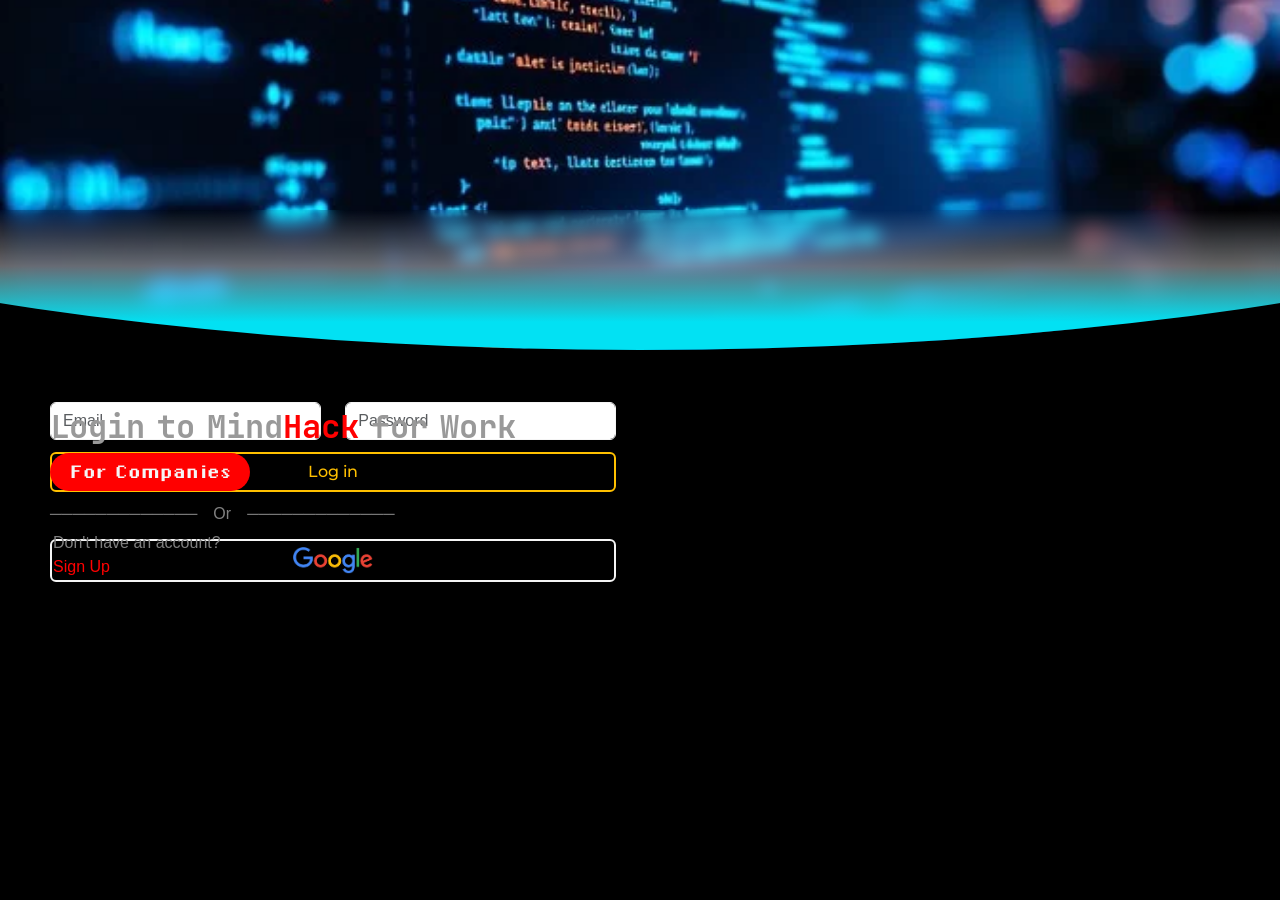
<file: DEMO_MindHack/MH HTML/MH_login_Com.html>
<!DOCTYPE html>
<html lang="en">
<head>
    <meta charset="UTF-8">
    <meta name="viewport" content="width=device-width, initial-scale=1.0">
    <title>MindHack - Log In (for Companies)</title>
    <link href="https://cdn.jsdelivr.net/npm/bootstrap@5.3.8/dist/css/bootstrap.min.css" rel="stylesheet" integrity="sha384-sRIl4kxILFvY47J16cr9ZwB07vP4J8+LH7qKQnuqkuIAvNWLzeN8tE5YBujZqJLB" crossorigin="anonymous">
    <link rel="stylesheet" href="../KH CSS/Kh_mainstyles.css">
    <link rel="stylesheet" href="../KH CSS/Kh_login_Com.css">
    <link rel="icon" type="image/png" sizes="180x180" href="../images/Web_icon.png">
</head>
<body>
    <a href="../MH HTML/MindHack.html"><div id="Khlicom-Logo"></div></a>
    <div id="Khlicom-top-bg">
        <img src="../images/Codescreen_LI_Com.png">
    </div>
    <div id="Khlicom-text">
        <h1 class="Kh-font-Jet-Bold" style="word-spacing: -7px;">
            <span style="color: rgb(153, 153, 153);">Login to Mind<span class="Kh-color-red">Hack</span> for Work</span>
        </h1>
        <p>For Companies</p>
        <div id="Khlicom-signup-need">
            <span style="color: gray;">Don't have an account?</span>
            <br>
            <span><a href="./MH_signup.html">Sign Up</a></span>
        </div>
    </div>
    <div id="Khlicom-form">
        <form id="Tr-Input" class="row">
            <div class="Khlicom-email col">
                <input id="Tr-Email" type="text" class="form-control" placeholder="Email" aria-describedby="addon-wrapping">
            </div>
            <div class="Khlicom-pass col">
                <input id="Tr-Password" type="text" class="form-control" placeholder="Password" aria-describedby="addon-wrapping">
            </div>
            <div style="margin-top: 12px; width: 100%;">
                <input type="submit" class="Khlicom-button Kh-font-Mont-Med btn" value="Log in">
            </div>
            <div id="Khlicom-Or-liw" style="width: 100%;">
                <label>─────────────&emsp;Or&emsp;─────────────</label>
            </div>
            <div style="margin-top: 18px; width: 100%;">
                <button id="Tr-Google-button" type="button" class="Khlicom-Google btn">
                    <img src="../images/Google_btn_icon.png" style="width: 80px; height: auto;">
                </button>
            </div>
        </form>
    </div>
    <!--  -->
    <script src="https://accounts.google.com/gsi/client" async defer></script>
    <script src="../TR JS/Tr_login_Com.js"></script>
</body>
</html>
</file>
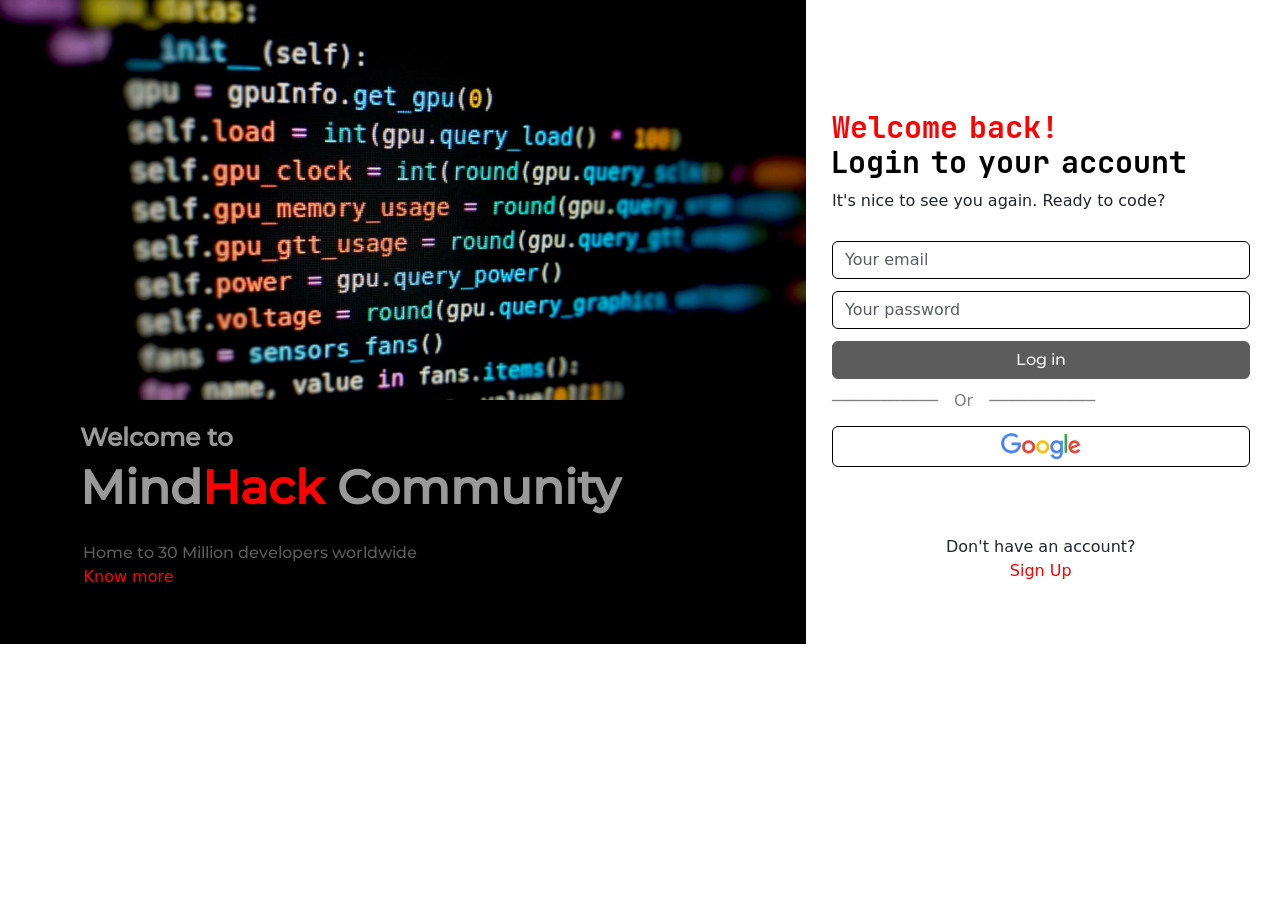
<file: DEMO_MindHack/MH HTML/MH_login_Dev.html>
<!DOCTYPE html>
<html lang="en">
<head>
    <meta charset="UTF-8">
    <meta name="viewport" content="width=device-width, initial-scale=1.0">
    <title>MindHack - Log In (for Developers)</title>
    <link href="https://cdn.jsdelivr.net/npm/bootstrap@5.3.8/dist/css/bootstrap.min.css" rel="stylesheet" integrity="sha384-sRIl4kxILFvY47J16cr9ZwB07vP4J8+LH7qKQnuqkuIAvNWLzeN8tE5YBujZqJLB" crossorigin="anonymous">
    <link rel="stylesheet" href="../KH CSS/Kh_mainstyles.css">
    <link rel="stylesheet" href="../KH CSS/Kh_login_Dev.css">
    <link rel="icon" type="image/png" sizes="180x180" href="../images/Web_icon.png">
</head>
<body>
    <a href="../MH HTML/MindHack.html"><div id="Khlidev-Logo"></div></a>
    <div id="Trlidev-pic"></div>
    <!--  -->
    <div id="Khlidev-form">
        <h1 class="Kh-font-Jet-Bold" style="word-spacing: -7px;">
            <span class="Kh-color-red">Welcome back!</span><br>
            <span class="Kh-color-blk" style="margin-left: -2.5px; white-space: nowrap;">Login to your account</span>
        </h1>
        <p>It's nice to see you again. Ready to code?</p>
        <form id="Tr-Input" class="row">
            <div class="Khlidev-email input-group flex-nowrap">
                <input id="Tr-Email" type="text" class="form-control" placeholder="Your email" aria-describedby="addon-wrapping">
            </div>
            <div class="Khlidev-pass input-group flex-nowrap">
                <input id="Tr-Password" type="text" class="form-control" placeholder="Your password" aria-describedby="addon-wrapping">
            </div>
            <div style="margin-top: 12px; width: 100%;">
                <input type="submit" class="Khlidev-button Kh-font-Mont-Med btn" value="Log in">
            </div>
            <div id="Khlidev-Or-liw" style="width: 100%;">
                <label>───────────&emsp;Or&emsp;───────────</label>
            </div>
            <div style="margin-top: 18px; width: 100%;">
                <button id="Tr-Google-button" type="button" class="Khlidev-Google btn">
                    <img src="../images/Google_btn_icon.png" style="width: 80px; height: auto;">
                </button>
            </div>
            <div id="Khlidev-signup-need">
                <span>Don't have an account?</span>
                <br>
                <span><a href="./MH_signup.html">Sign Up</a></span>
            </div>
        </form>
    </div>
    <!--  -->
    <script src="https://accounts.google.com/gsi/client" async defer></script>
    <script src="../TR JS/Tr_login_Dev.js"></script>
</body>
</html>
</file>
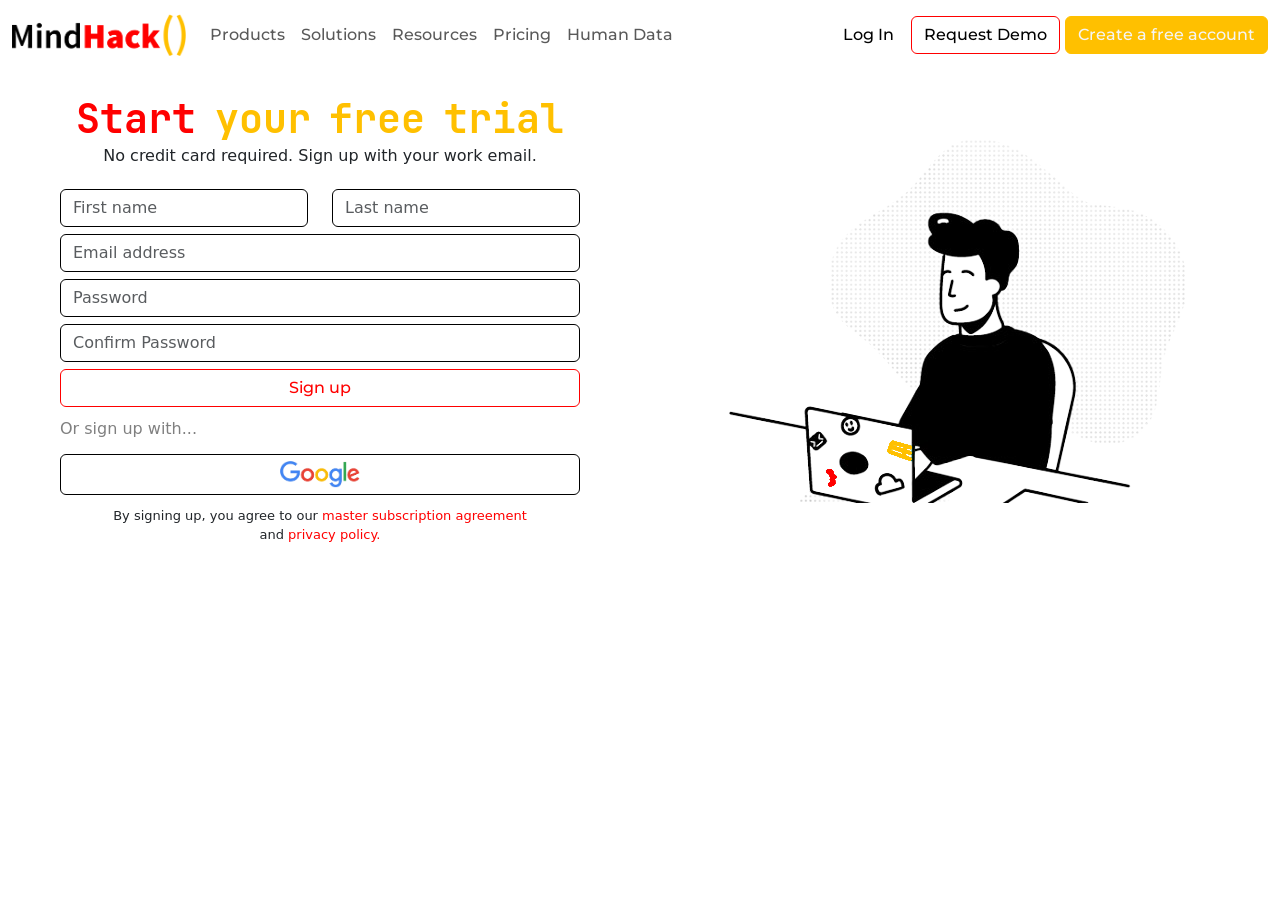
<file: DEMO_MindHack/MH HTML/MH_signup.html>
<!DOCTYPE html>
<html lang="en">
<head>
    <meta charset="UTF-8">
    <meta name="viewport" content="width=device-width, initial-scale=1.0">
    <title>MindHack - Sign Up</title>
    <link href="https://cdn.jsdelivr.net/npm/bootstrap@5.3.8/dist/css/bootstrap.min.css" rel="stylesheet" integrity="sha384-sRIl4kxILFvY47J16cr9ZwB07vP4J8+LH7qKQnuqkuIAvNWLzeN8tE5YBujZqJLB" crossorigin="anonymous">
    <script src="https://cdn.jsdelivr.net/npm/bootstrap@5.3.8/dist/js/bootstrap.bundle.min.js" integrity="sha384-FKyoEForCGlyvwx9Hj09JcYn3nv7wiPVlz7YYwJrWVcXK/BmnVDxM+D2scQbITxI" crossorigin="anonymous"></script>
    <link rel="stylesheet" href="../KH CSS/Kh_mainstyles.css">
    <link rel="stylesheet" href="../KH CSS/Kh_styles.css">
    <link rel="stylesheet" href="../KH CSS/Kh_sign_up.css">
    <link rel="icon" type="image/png" sizes="180x180" href="../images/Web_icon.png">
</head>
<body>
    <!-- Navbar -->
    <nav id="Kh-fnav" class="navbar navbar-expand-lg bg-body-tertiary fixed-top">
        <div class="container-fluid">
            <a class="navbar-brand" href="./MindHack.html">
                <img id="Kh-fnav-img" src="../images/MindHack_logo.png">
            </a>
            <button class="navbar-toggler" type="button" data-bs-toggle="collapse" data-bs-target="#navbarSupportedContent" aria-controls="navbarSupportedContent" aria-expanded="false" aria-label="Toggle navigation">
                <span class="navbar-toggler-icon"></span>
            </button>
            <div class="collapse navbar-collapse" id="navbarSupportedContent">
                <ul class="Kh-font-Mont-Med navbar-nav me-auto mb-2 mb-lg-0">
                    <li class="nav-item dropdown">
                        <a class="Kh-no-caret nav-link dropdown-toggle" role="button" data-bs-toggle="dropdown" aria-expanded="false">
                            Products
                        </a>
                        <ul class="dropdown-menu">
                            <li class="d-flex">
                                <div>
                                    <span class="Kh-drop-first dropdown-item-text">Products</span>
                                    <a class="Kh-drop-r Kh-click dropdown-item" href="./MH_construct.html">→ Screen</a>
                                    <a class="Kh-drop-r Kh-click dropdown-item" href="./MH_construct.html">→ Interview</a>
                                    <a class="Kh-drop-r Kh-click dropdown-item" href="./MH_construct.html">→ Engage</a>
                                    <a class="Kh-drop-r Kh-click dropdown-item" href="./MH_construct.html">→ SkillUp</a>
                                </div>
                                <div>
                                    <span class="Kh-drop-first dropdown-item-text">Features</span>
                                    <a class="Kh-drop-y Kh-click dropdown-item" href="./MH_construct.html">✧ Certified Assessments</a>
                                    <a class="Kh-drop-y Kh-click dropdown-item" href="./MH_construct.html">✧ Plagiarism Detection</a>
                                    <a class="Kh-drop-y Kh-click dropdown-item" href="./MH_construct.html">✧ Real-World Questions</a>
                                    <a class="Kh-drop-y Kh-click dropdown-item" href="./MH_construct.html">✧ Integrations</a>
                                    <a class="Kh-drop-y Kh-click dropdown-item" href="./MH_construct.html">✧ AI Add-on</a>
                                </div>
                            </li>
                        </ul>
                    </li>
                    <li class="nav-item dropdown">
                        <a class="Kh-no-caret nav-link dropdown-toggle" role="button" data-bs-toggle="dropdown" aria-expanded="false">
                            Solutions
                        </a>
                        <ul class="dropdown-menu">
                            <li class="d-flex">
                                <div>
                                    <span class="Kh-drop-first dropdown-item-text">What We Do</span>
                                    <a class="Kh-drop-r Kh-click dropdown-item" href="./MH_construct.html">→ Set Up Your Skills Strategy</a>
                                    <a class="Kh-drop-r Kh-click dropdown-item" href="./MH_construct.html">→ Showcase Your Tech Brand</a>
                                    <a class="Kh-drop-r Kh-click dropdown-item" href="./MH_construct.html">→ Optimize Your Hiring Process</a>
                                    <a class="Kh-drop-r Kh-click dropdown-item" href="./MH_construct.html">→ Mobilize Your Internal Talent</a>
                                    <a class="Kh-drop-r Kh-click dropdown-item" href="./MH_construct.html">→ AI Data Services</a>
                                </div>
                                <div>
                                    <span class="Kh-drop-first dropdown-item-text">Use Cases</span>
                                    <a class="Kh-drop-y Kh-click dropdown-item" href="./MH_construct.html">✧ Remote Hiring</a>
                                    <a class="Kh-drop-y Kh-click dropdown-item" href="./MH_construct.html">✧ University Hiring</a>
                                </div>
                            </li>
                        </ul>
                    </li>
                    <li class="nav-item dropdown">
                        <a class="Kh-no-caret nav-link dropdown-toggle" role="button" data-bs-toggle="dropdown" aria-expanded="false">
                            Resources
                        </a>
                        <ul class="dropdown-menu">
                            <li class="d-flex">
                                <div>
                                    <span class="Kh-drop-first dropdown-item-text">Learn</span>
                                    <a class="Kh-drop-r Kh-click dropdown-item" href="./MH_construct.html">→ Blog</a>
                                    <a class="Kh-drop-r Kh-click dropdown-item" href="./MH_construct.html">→ Roles Directory</a>
                                    <a class="Kh-drop-r Kh-click dropdown-item" href="./MH_construct.html">→ Resources Library</a>
                                    <a class="Kh-drop-r Kh-click dropdown-item" href="./MH_construct.html">→ Customer Stories</a>
                                    <a class="Kh-drop-r Kh-click dropdown-item" href="./MH_construct.html">→ Developer Skills Report</a>
                                </div>
                                <div>
                                    <span class="Kh-drop-first dropdown-item-text">Product Help</span>
                                    <a class="Kh-drop-y Kh-click dropdown-item" href="./MH_construct.html">✧ What's New</a>
                                    <a class="Kh-drop-y Kh-click dropdown-item" href="./MH_construct.html">✧ Partners</a>
                                    <a class="Kh-drop-y Kh-click dropdown-item" href="./MH_construct.html">✧ Support</a>
                                </div>
                            </li>
                        </ul>
                    </li>
                    <li class="nav-item">
                        <a class="nav-link" href="./MH_construct.html">Pricing</a>
                    </li>
                    <li class="nav-item">
                        <a class="nav-link" href="./MH_construct.html">Human Data</a>
                    </li>
                </ul>
                <span class="navbar-text">
                    <button id="Tr-login-button" class="Kh-trans Kh-font-Mont-Med btn btn-light" type="button">Log In</button>
                    <button id="Tr-request-button" class="Kh-font-Mont-Med Kh-btn-out-cus-r btn" type="button">Request Demo</button>
                    <button id="Tr-signup-button" class="Kh-font-Mont-Med Khsu-triggered btn" type="button">Create a free account</button>
                </span>
            </div>
        </div>
    </nav>
    <!-- /Navbar -->
    <!-- Main Sign Up -->
    <div id="Khsu-main">
        <div class="Khsu-form">
            <h1 class="Kh-font-Jet-Bold" style="word-spacing: -5.6px;">
                <span class="Kh-color-red">Start</span> <span class="Kh-color-yel">your free trial</span>
            </h1>
            <p style="margin-top: -7px;">No credit card required. Sign up with your work email.</p>
            <form id="Tr-Input" class="row">
                <div class="Khsu-name col">
                    <input id="Tr-First-name" type="text" class="form-control" placeholder="First name" aria-label="First name">
                </div>
                <div class="Khsu-name col">
                    <input id="Tr-Last-name" type="text" class="form-control" placeholder="Last name" aria-label="Last name">
                </div>
                <div class="Khsu-email input-group flex-nowrap">
                    <input id="Tr-Email" type="text" class="form-control" placeholder="Email address" aria-describedby="addon-wrapping">
                </div>
                <div class="Khsu-pass input-group flex-nowrap">
                    <input id="Tr-Password" type="password" class="form-control" placeholder="Password" aria-describedby="addon-wrapping">
                </div>
                <div class="Khsu-con-pass input-group flex-nowrap">
                    <input id="Tr-Confirm-pass" type="password" class="form-control" placeholder="Confirm Password" aria-describedby="addon-wrapping">
                </div>
                <div style="margin-top: 7px; width: 100%;">
                    <input type="submit" class="Khsu-button Kh-font-Mont-Med btn" value="Sign up">
                </div>
                <div id="Khsu-Or-suw" style="width: 100%;"><label>Or sign up with...</label></div>
                <div style="margin-top: 18px; width: 100%;">
                    <button id="Tr-Google-button" type="button" class="Khsu-Google btn">
                        <img src="../images/Google_btn_icon.png" style="width: 80px; height: auto;">
                    </button>
                </div>
            </form>
            <label id="Khsu-By-sign-up">
                By signing up, you agree to our <a href="./MH_construct.html">master subscription agreement</a> 
                <span style="display: block;">and <a href="./MH_construct.html">privacy policy.</a></span>
            </label>
        </div>
        <div class="Khsu-pic">
            <img src="../images/Workspace_pic.png">
        </div>
    </div>
    <!-- /Main Sign Up -->
    <script src="https://accounts.google.com/gsi/client" async defer></script>
    <script src="../TR JS/Tr_main_navbar.js"></script>
    <script src="../TR JS/Tr_signup.js"></script>
</body>
</html>
</file>
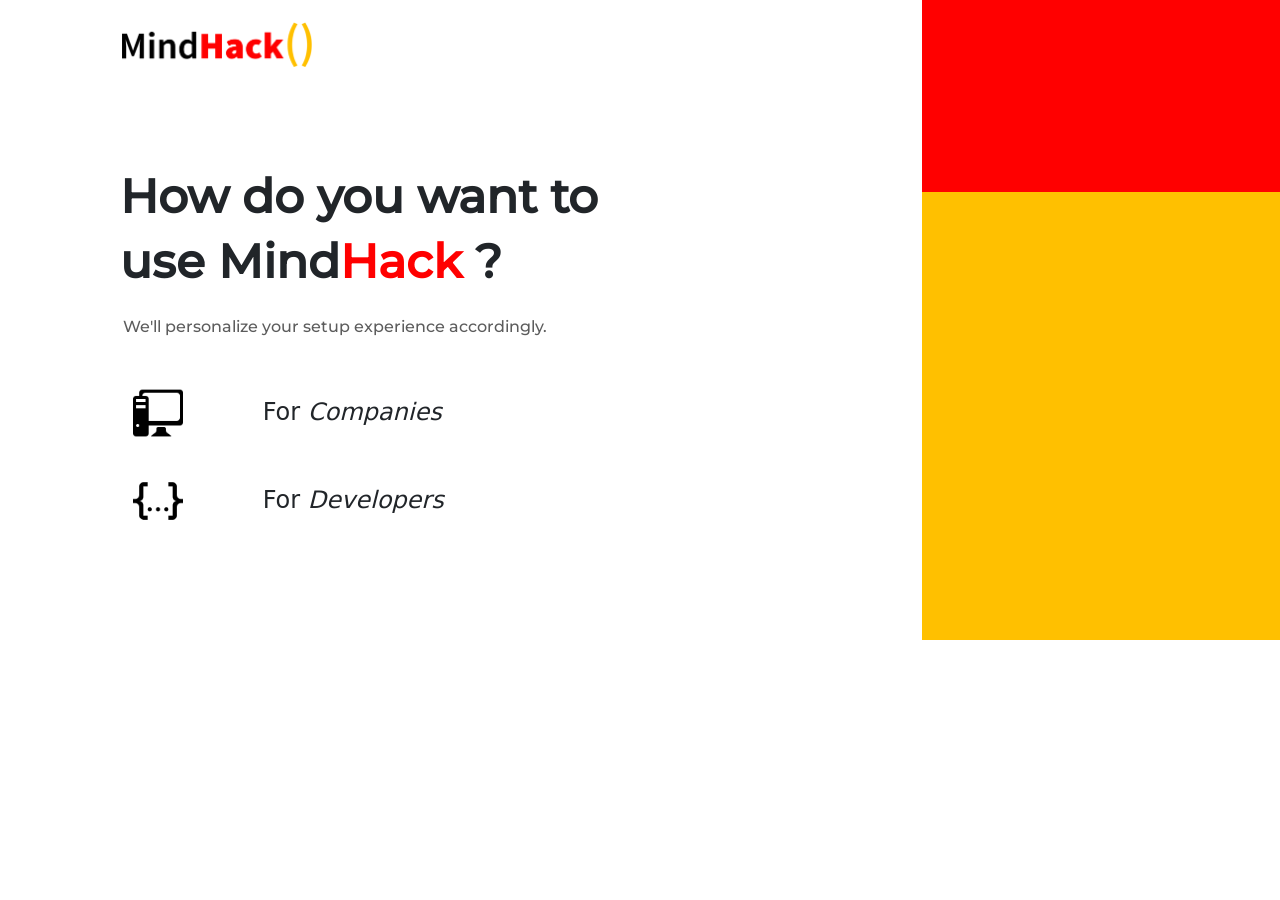
<file: DEMO_MindHack/MH HTML/MH_SUchoice.html>
<!DOCTYPE html>
<html lang="en">
<head>
    <meta charset="UTF-8">
    <meta name="viewport" content="width=device-width, initial-scale=1.0">
    <title>MindHack - Sign Up</title>
    <link href="https://cdn.jsdelivr.net/npm/bootstrap@5.3.8/dist/css/bootstrap.min.css" rel="stylesheet" integrity="sha384-sRIl4kxILFvY47J16cr9ZwB07vP4J8+LH7qKQnuqkuIAvNWLzeN8tE5YBujZqJLB" crossorigin="anonymous">
    <link rel="stylesheet" href="../KH CSS/Kh_mainstyles.css">
    <link rel="stylesheet" href="../KH CSS/Kh_SUchoice.css">
    <link rel="icon" type="image/png" sizes="180x180" href="../images/Web_icon.png">
</head>
<body>
    <div class="Khsuch-form">
        <div id="Khsuch-Logo">
            <img src="../images/MindHack_logo.png">
        </div>
        <h1 id="Khsuch-first-hq" class="Kh-font-Mont-Med">How do you want to</h1>
        <h1 id="Khsuch-sec-hq" class="Kh-font-Mont-Med">use Mind<span class="Kh-color-red">Hack</span> ?</h1>
        <label class="Kh-font-Mont-Med">
            We'll personalize your setup experience accordingly.
        </label>
        <div style="margin-top: 42px;">
            <button id="Tr-Com-enter" type="button" class="Khsuch-button btn text-start">
                <img src="../images/Monitor_ico_SU.png" style="width: 50px; height: auto;">
                <span>&emsp;&emsp;&emsp;For</span> <span style="font-style: italic;">Companies</span>
            </button>
            <br>
            <br>
            <button id="Tr-Dev-enter" type="button" class="Khsuch-button btn text-start">
                <img src="../images/Code_ico_SU.png" style="width: 50px; height: auto;">
                <span>&emsp;&emsp;&emsp;For</span> <span style="font-style: italic;">Developers</span>
            </button>
        </div>
    </div>
    <div class="Khsuch-pic">
        <div style="background-color: #ff0000"></div>
        <div style="background-color: #ffc000;"></div>
    </div>
    <script src="../TR JS/Tr_SUchoice.js"></script>
</body>
</html>
</file>
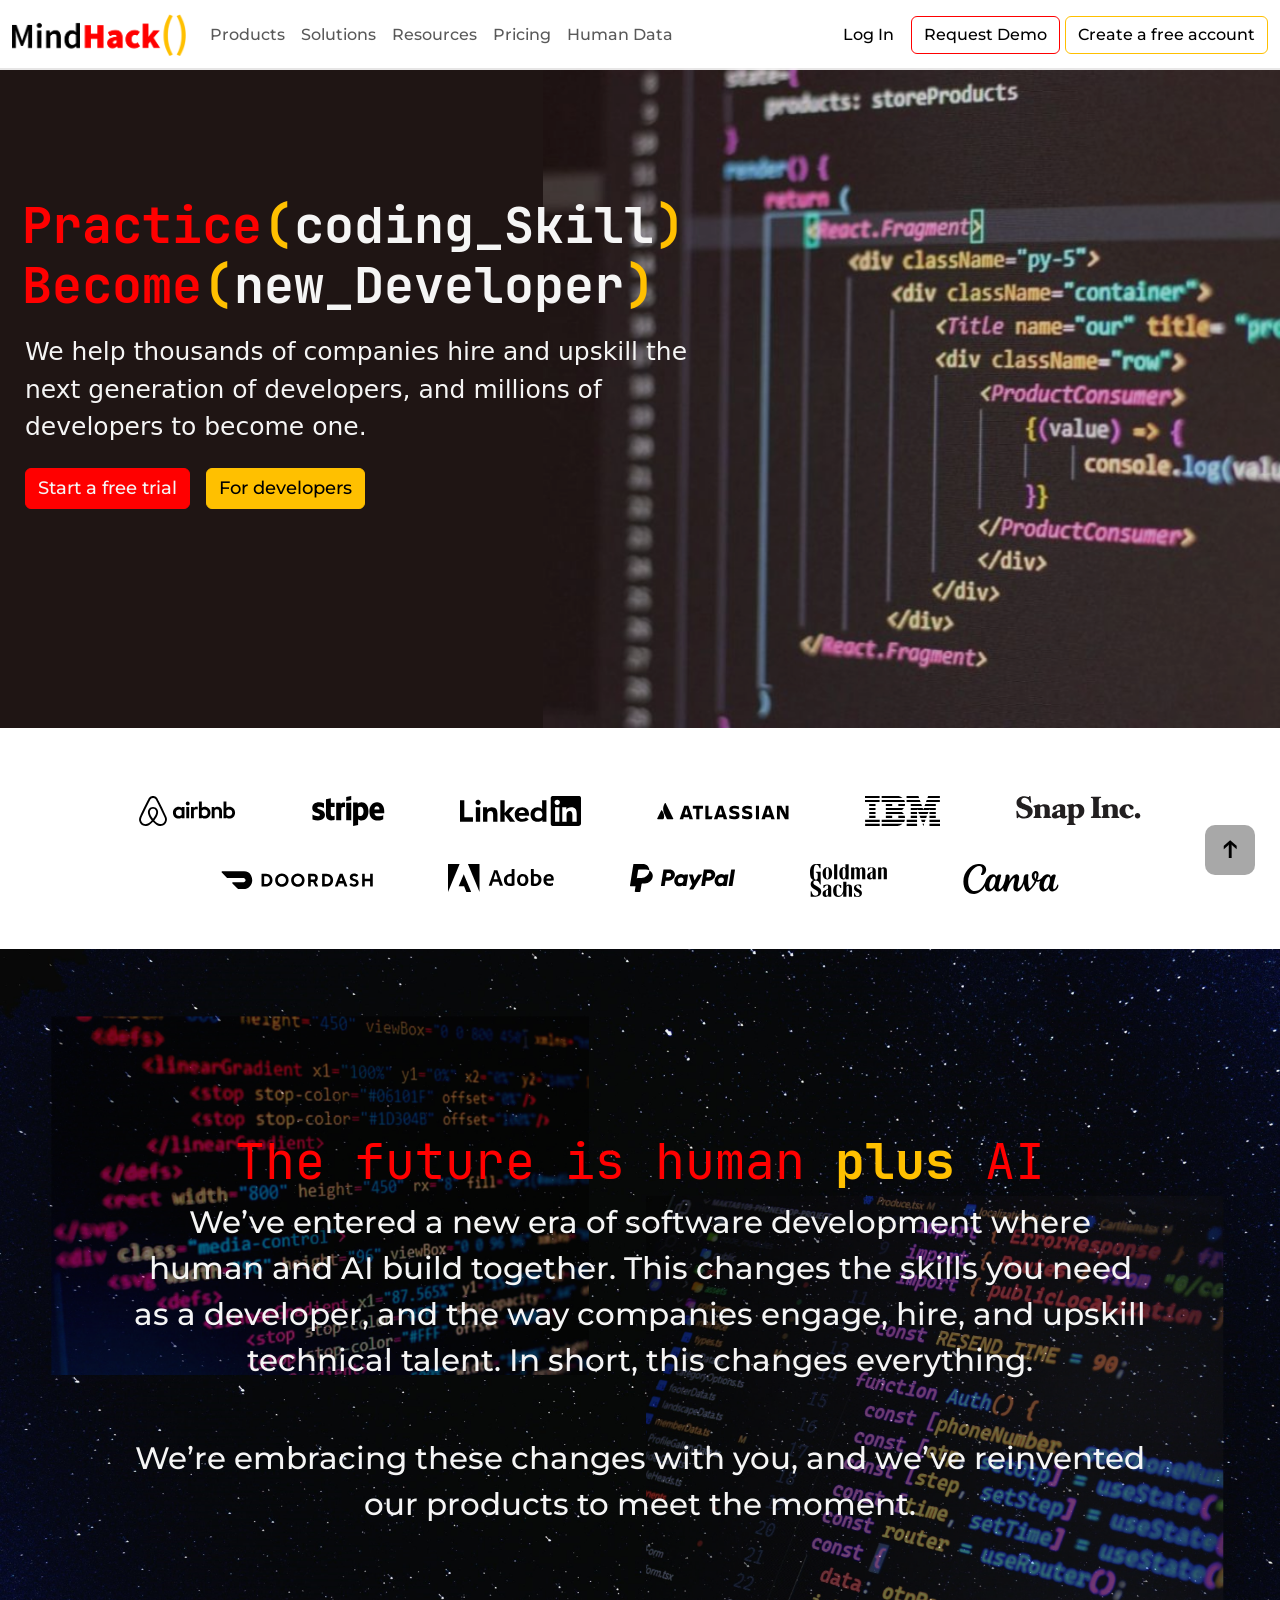
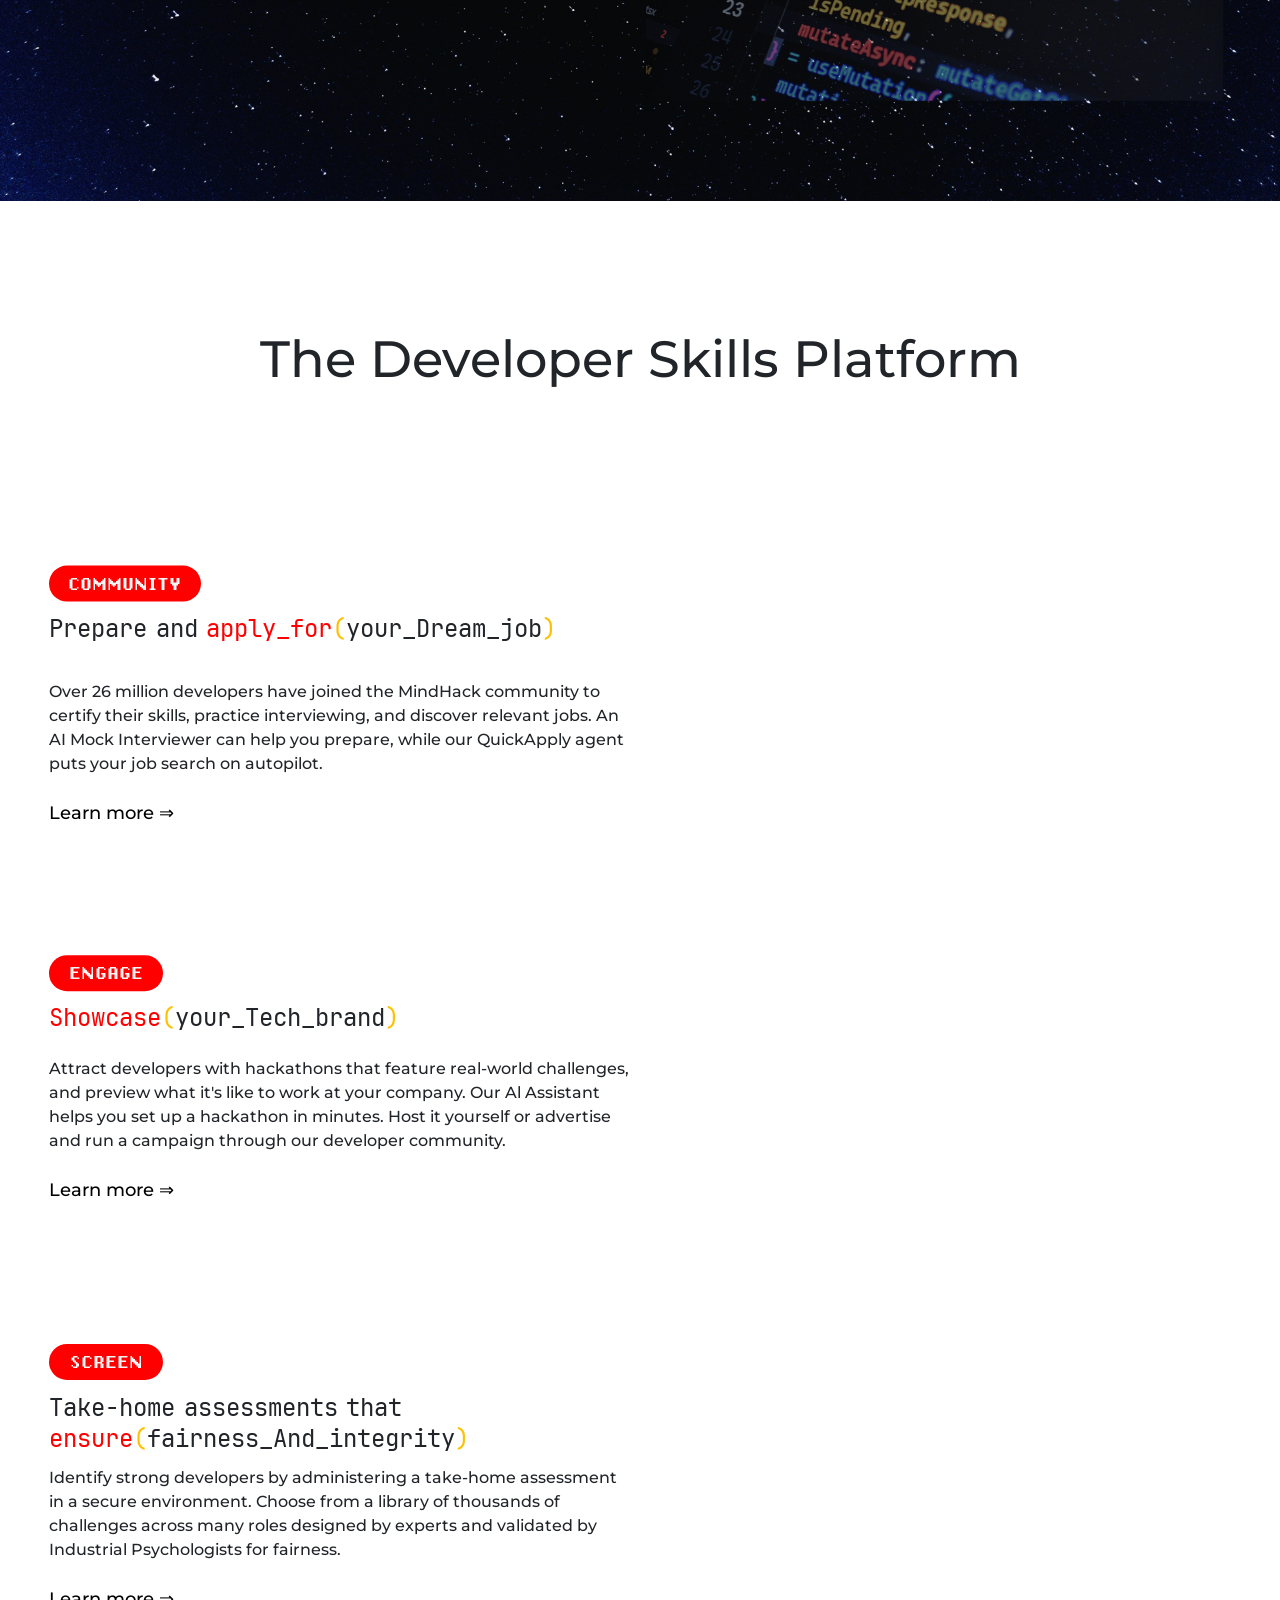
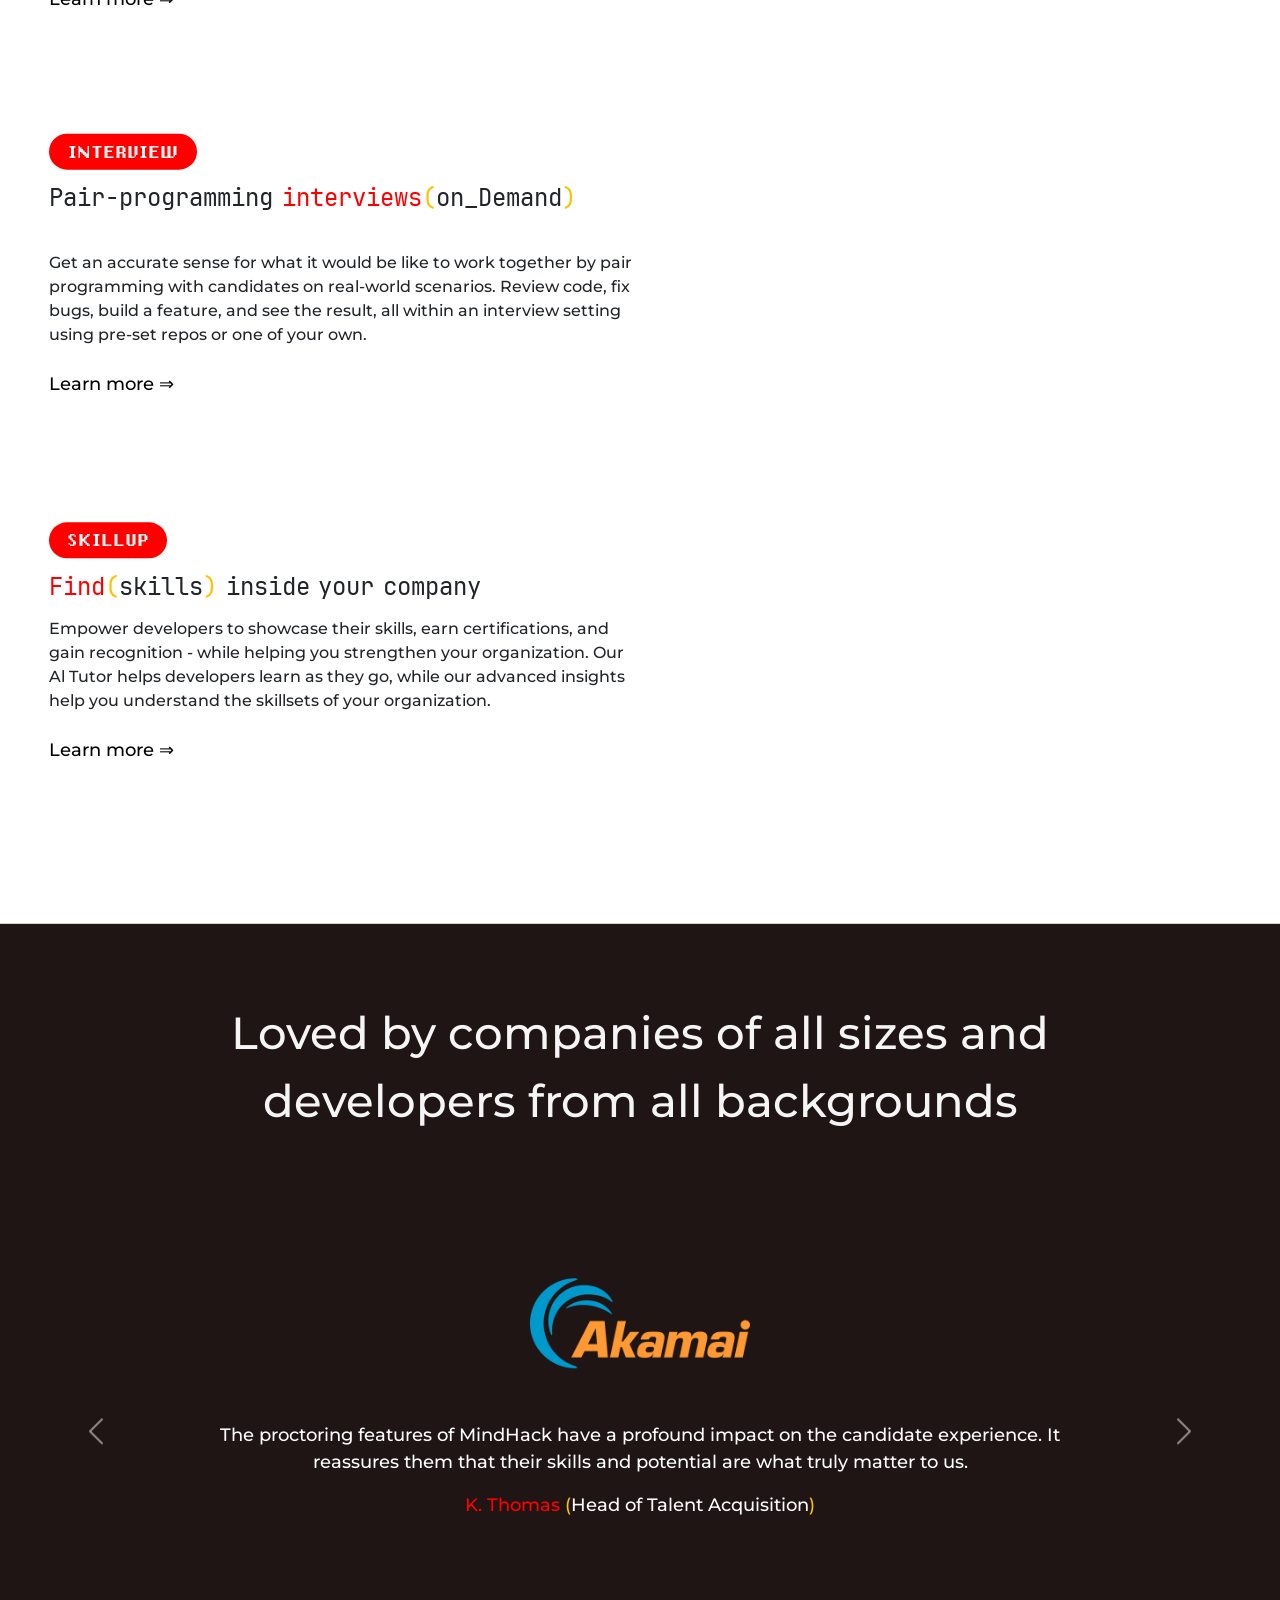
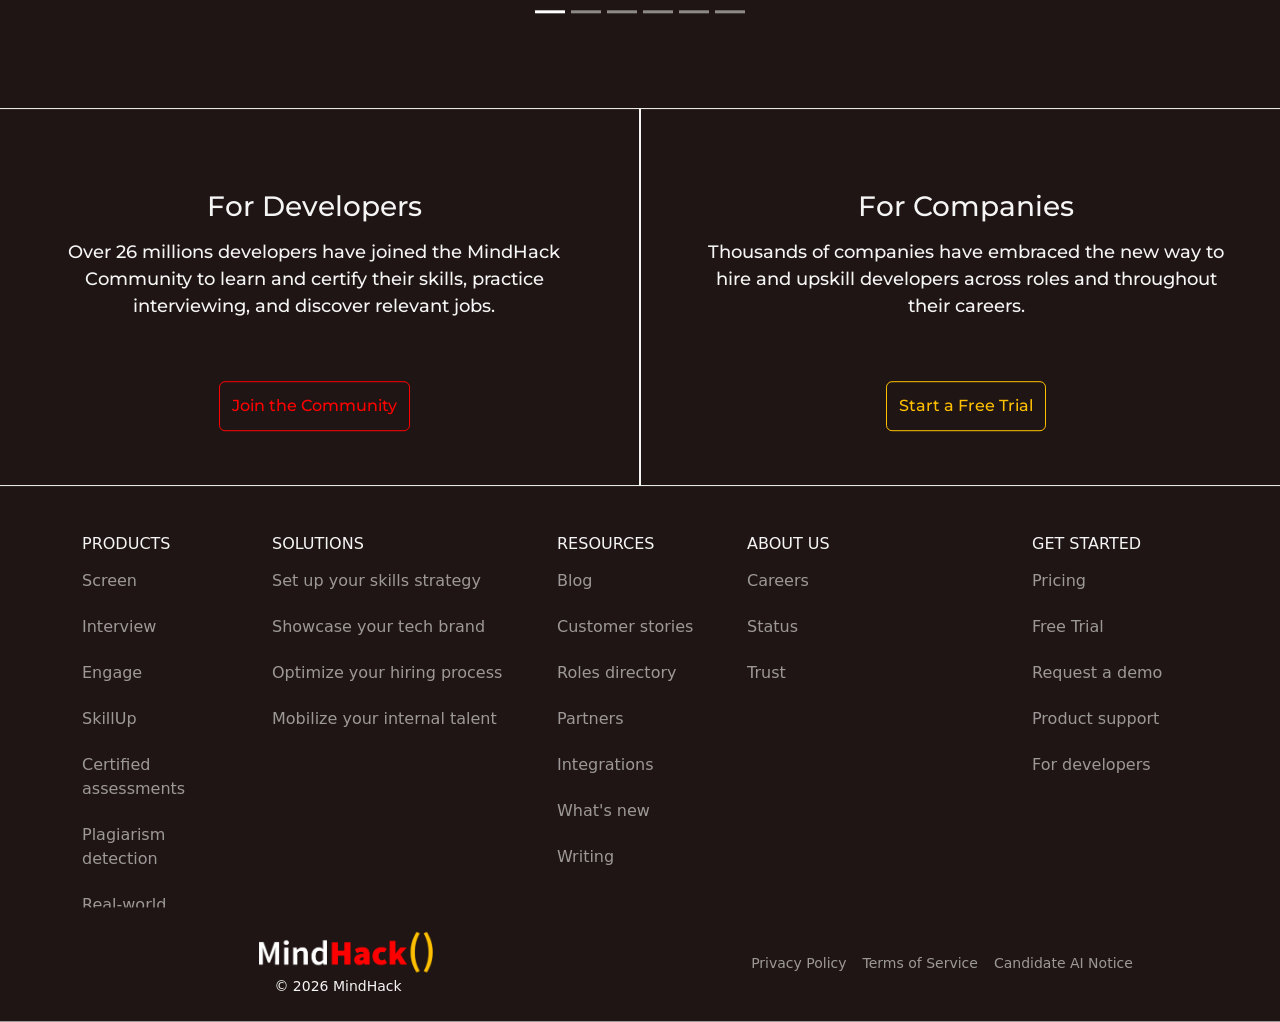
<file: DEMO_MindHack/MH HTML/MindHack.html>
<!DOCTYPE html>
<html lang="en">
<head>
    <meta charset="UTF-8">
    <meta name="viewport" content="width=device-width, initial-scale=1.0">
    <title>MindHack - Home</title>
    <link href="https://cdn.jsdelivr.net/npm/bootstrap@5.3.8/dist/css/bootstrap.min.css" rel="stylesheet" integrity="sha384-sRIl4kxILFvY47J16cr9ZwB07vP4J8+LH7qKQnuqkuIAvNWLzeN8tE5YBujZqJLB" crossorigin="anonymous">
    <script src="https://cdn.jsdelivr.net/npm/bootstrap@5.3.8/dist/js/bootstrap.bundle.min.js" integrity="sha384-FKyoEForCGlyvwx9Hj09JcYn3nv7wiPVlz7YYwJrWVcXK/BmnVDxM+D2scQbITxI" crossorigin="anonymous"></script>
    <link rel="stylesheet" href="../KH CSS/Kh_mainstyles.css">
    <link rel="stylesheet" href="../KH CSS/Kh_styles.css">
    <link rel="icon" type="image/png" sizes="180x180" href="../images/Web_icon.png">
</head>
<body>
    <!-- First NavBar -->
    <nav id="Kh-fnav" class="navbar navbar-expand-lg bg-body-tertiary fixed-top">
        <div class="container-fluid">
            <a class="navbar-brand" href="./MindHack.html">
                <img id="Kh-fnav-img" src="../images/MindHack_logo.png">
            </a>
            <button class="navbar-toggler" type="button" data-bs-toggle="collapse" data-bs-target="#navbarSupportedContent" aria-controls="navbarSupportedContent" aria-expanded="false" aria-label="Toggle navigation">
                <span class="navbar-toggler-icon"></span>
            </button>
            <div class="collapse navbar-collapse" id="navbarSupportedContent">
                <ul class="Kh-font-Mont-Med navbar-nav me-auto mb-2 mb-lg-0">
                    <li class="nav-item dropdown">
                        <a class="Kh-no-caret nav-link dropdown-toggle" role="button" data-bs-toggle="dropdown" aria-expanded="false">
                            Products
                        </a>
                        <ul class="dropdown-menu">
                            <li class="d-flex">
                                <div>
                                    <span class="Kh-drop-first dropdown-item-text">Products</span>
                                    <a class="Kh-drop-r Kh-click dropdown-item" href="./MH_construct.html">→ Screen</a>
                                    <a class="Kh-drop-r Kh-click dropdown-item" href="./MH_construct.html">→ Interview</a>
                                    <a class="Kh-drop-r Kh-click dropdown-item" href="./MH_construct.html">→ Engage</a>
                                    <a class="Kh-drop-r Kh-click dropdown-item" href="./MH_construct.html">→ SkillUp</a>
                                </div>
                                <div>
                                    <span class="Kh-drop-first dropdown-item-text">Features</span>
                                    <a class="Kh-drop-y Kh-click dropdown-item" href="./MH_construct.html">✧ Certified Assessments</a>
                                    <a class="Kh-drop-y Kh-click dropdown-item" href="./MH_construct.html">✧ Plagiarism Detection</a>
                                    <a class="Kh-drop-y Kh-click dropdown-item" href="./MH_construct.html">✧ Real-World Questions</a>
                                    <a class="Kh-drop-y Kh-click dropdown-item" href="./MH_construct.html">✧ Integrations</a>
                                    <a class="Kh-drop-y Kh-click dropdown-item" href="./MH_construct.html">✧ AI Add-on</a>
                                </div>
                            </li>
                        </ul>
                    </li>
                    <li class="nav-item dropdown">
                        <a class="Kh-no-caret nav-link dropdown-toggle" role="button" data-bs-toggle="dropdown" aria-expanded="false">
                            Solutions
                        </a>
                        <ul class="dropdown-menu">
                            <li class="d-flex">
                                <div>
                                    <span class="Kh-drop-first dropdown-item-text">What We Do</span>
                                    <a class="Kh-drop-r Kh-click dropdown-item" href="./MH_construct.html">→ Set Up Your Skills Strategy</a>
                                    <a class="Kh-drop-r Kh-click dropdown-item" href="./MH_construct.html">→ Showcase Your Tech Brand</a>
                                    <a class="Kh-drop-r Kh-click dropdown-item" href="./MH_construct.html">→ Optimize Your Hiring Process</a>
                                    <a class="Kh-drop-r Kh-click dropdown-item" href="./MH_construct.html">→ Mobilize Your Internal Talent</a>
                                    <a class="Kh-drop-r Kh-click dropdown-item" href="./MH_construct.html">→ AI Data Services</a>
                                </div>
                                <div>
                                    <span class="Kh-drop-first dropdown-item-text">Use Cases</span>
                                    <a class="Kh-drop-y Kh-click dropdown-item" href="./MH_construct.html">✧ Remote Hiring</a>
                                    <a class="Kh-drop-y Kh-click dropdown-item" href="./MH_construct.html">✧ University Hiring</a>
                                </div>
                            </li>
                        </ul>
                    </li>
                    <li class="nav-item dropdown">
                        <a class="Kh-no-caret nav-link dropdown-toggle" role="button" data-bs-toggle="dropdown" aria-expanded="false">
                            Resources
                        </a>
                        <ul class="dropdown-menu">
                            <li class="d-flex">
                                <div>
                                    <span class="Kh-drop-first dropdown-item-text">Learn</span>
                                    <a class="Kh-drop-r Kh-click dropdown-item" href="./MH_construct.html">→ Blog</a>
                                    <a class="Kh-drop-r Kh-click dropdown-item" href="./MH_construct.html">→ Roles Directory</a>
                                    <a class="Kh-drop-r Kh-click dropdown-item" href="./MH_construct.html">→ Resources Library</a>
                                    <a class="Kh-drop-r Kh-click dropdown-item" href="./MH_construct.html">→ Customer Stories</a>
                                    <a class="Kh-drop-r Kh-click dropdown-item" href="./MH_construct.html">→ Developer Skills Report</a>
                                </div>
                                <div>
                                    <span class="Kh-drop-first dropdown-item-text">Product Help</span>
                                    <a class="Kh-drop-y Kh-click dropdown-item" href="./MH_construct.html">✧ What's New</a>
                                    <a class="Kh-drop-y Kh-click dropdown-item" href="./MH_construct.html">✧ Partners</a>
                                    <a class="Kh-drop-y Kh-click dropdown-item" href="./MH_construct.html">✧ Support</a>
                                </div>
                            </li>
                        </ul>
                    </li>
                    <li class="nav-item">
                        <a class="nav-link" href="./MH_construct.html">Pricing</a>
                    </li>
                    <li class="nav-item">
                        <a class="nav-link" href="./MH_construct.html">Human Data</a>
                    </li>
                </ul>
                <span class="navbar-text">
                    <button id="Tr-login-button" class="Kh-trans Kh-font-Mont-Med btn btn-light" type="button">Log In</button>
                    <button id="Tr-request-button" class="Kh-font-Mont-Med Kh-btn-out-cus-r btn" type="button">Request Demo</button>
                    <button id="Tr-signup-button" class="Kh-font-Mont-Med Kh-btn-out-cus-y btn" type="button">Create a free account</button>
                </span>
            </div>
        </div>
    </nav>
    <!-- /First NavBar -->
    <!-- Main Div -->
    <div id="Kh-bg-mdiv" class="row">
        <div class="col-12 col-md-5">
            <div id="Kh-headbox1" class="d-flex">
                <p class="Kh-color-red">Practice</p>
                <p class="Kh-color-yel">(</p>
                <p class="Kh-color-whi">coding_Skill</p>
                <p class="Kh-color-yel">)</p>
            </div>
            <div id="Kh-headbox2" class="d-flex">
                <p class="Kh-color-red">Become</p>
                <p class="Kh-color-yel">(</p>
                <p class="Kh-color-whi">new_Developer</p>
                <p class="Kh-color-yel">)</p>
            </div>
            <div id="Kh-headbox3">
                <p>
                    We help thousands of companies hire and upskill the next generation of developers, and millions of developers to become one.
                </p>
            </div>
            <div id="Kh-headbox4" class="d-flex">
                <button id="Tr-start-trial" type="button" class="Kh-btn-custom-r btn">Start a free trial</button>
                <button id="Tr-for-dev" type="button" class="Kh-btn-custom-y btn">For developers</button>
            </div>
        </div>
        <div class="col-12 col-md-7">
            <img id="Kh-headbox-img" src="../images/Bg_MainDiv.png">
        </div>
    </div>
    <!-- /Main Div -->
    <!-- Brand -->
    <div id="Kh-main-brand">
        <div class="Kh-mbrand d-flex">
            <img id="Kh-logo1" src="../images/AirBnB-BW.svg">
            <img id="Kh-logo2" src="../images/Stripe-BW.svg">
            <img id="Kh-logo3" src="../images/linkedin.svg">
            <img id="Kh-logo4" src="../images/Atlassian-BW.svg">
            <img id="Kh-logo5" src="../images/ibm.svg">
            <img id="Kh-logo6" src="../images/Snap-color.svg">
        </div>
        <div id="Kh-mbrand-sp"></div>
        <div class="Kh-mbrand d-flex">
            <img id="Kh-logo7" src="../images/Doordash-BW.svg">
            <img id="Kh-logo8" src="../images/adobe.svg">
            <img id="Kh-logo9" src="../images/paypal.svg">
            <img id="Kh-logo10" src="../images/goldmansachs.svg">
            <img id="Kh-logo11" src="../images/Canva-BW.svg">
        </div>
    </div>
    <!-- /Brand -->
    <!-- Space BG -->
    <img id="Kh-space-img" src="../images/Bg_Space.png">
    <div id="Kh-space-txt-1">
        <p class="Kh-font-Jet-Reg Kh-color-red text-center">
            The future is human <span class="Kh-font-Jet-Bold Kh-color-yel">plus</span> AI
        </p>
    </div>
    <div id="Kh-space-txt-2">
        <p class="Kh-font-Mont-Med Kh-color-whi text-center">
            We’ve entered a new era of software development where human and AI build together. This changes the skills you need as a developer, and the way companies engage, hire, and upskill technical talent. In short, this changes everything.
        </p>
    </div>
    <div id="Kh-space-txt-3">
        <p class="Kh-font-Mont-Med Kh-color-whi text-center">
            We’re embracing these changes with you, and we’ve reinvented our products to meet the moment.
        </p>
    </div>
    <!-- /Space BG -->
    <!-- Encourage -->
    <div id="Kh-Enc-title">
        <p>The Developer <span>Skills Platform</span></p>
    </div>
    <div id="Kh-Enc-cont1" class="row">
        <div class="col-12 col-md-6">
            <div class="h-auto">
                <p id="Kh-dash-head1">COMMUNITY</p>
                <h3 id="Kh-benefit1">
                    Prepare and <span class="Kh-color-red">apply_for</span><span class="Kh-color-yel">(</span>your_Dream_job<span class="Kh-color-yel">)</span>
                </h3>
                <p id="Kh-nd1">                                                                                                                                                                                                                                                                                                                                                                                                                                                                                                                                                                                                                                                                                                                                                                                                                                                                                                                                                           
                    Over 26 million developers have joined the MindHack community to certify their skills, practice interviewing, and discover relevant jobs. An AI Mock Interviewer can help you prepare, while our QuickApply agent puts your job search on autopilot.
                    <br>
                    <br>
                    <a class="Kh-more" href="./MH_construct.html">Learn more ⇒</a>
                </p>
                
            </div>
        </div>
        <div class="col-12 col-lg-6 d-flex justify-content-center align-items-end">
            <video id="Kh-vid1" autoplay loop muted playsinline>
                <source src="../videos/Enc_video_1.mp4">
            </video>
        </div>
    </div>
    <div id="Kh-Enc-cont2" class="row">
        <div class="col-12 col-md-6">
            <div class="h-auto">
                <p id="Kh-dash-head2">ENGAGE</p>
                <h3 id="Kh-benefit2">
                    <span class="Kh-color-red">Showcase</span><span class="Kh-color-yel">(</span>your_Tech_brand<span class="Kh-color-yel">)</span>
                </h3>
                <p id="Kh-nd2">                                                                                                                                                                                                                                                                                                                                                                                                                                                                                                                                                                                                                                                                                                                                                                                                                                                                                                                                                           
                    Attract developers with hackathons that feature real-world challenges, and preview what it's like to work at your company. Our Al Assistant helps you set up a hackathon in minutes. Host it yourself or advertise and run a campaign through our developer community.
                    <br>
                    <br>
                    <a class="Kh-more" href="./MH_construct.html">Learn more ⇒</a>
                </p>
            </div>
        </div>
        <div class="col-12 col-lg-6 d-flex justify-content-center align-items-end">
            <video id="Kh-vid2" autoplay loop muted playsinline>
                <source src="../videos/Enc_video_2.mp4">
            </video>
        </div>
    </div>
    <div id="Kh-Enc-cont3" class="row">
        <div class="col-12 col-md-6">
            <div class="h-auto">
                <p id="Kh-dash-head3">SCREEN</p>
                <h3 id="Kh-benefit3">
                    Take-home assessments that <span class="Kh-color-red">ensure</span><span class="Kh-color-yel">(</span>fairness_And_integrity<span class="Kh-color-yel">)</span>
                </h3>
                <p id="Kh-nd3">                                                                                                                                                                                                                                                                                                                                                                                                                                                                                                                                                                                                                                                                                                                                                                                                                                                                                                                                                           
                    Identify strong developers by administering a take-home assessment in a secure environment. Choose from a library of thousands of challenges across many roles designed by experts and validated by Industrial Psychologists for fairness.
                    <br>
                    <br>
                    <a class="Kh-more" href="./MH_construct.html">Learn more ⇒</a>
                </p>
            </div>
        </div>
        <div class="col-12 col-lg-6 d-flex justify-content-center align-items-end">
            <video id="Kh-vid3" autoplay loop muted playsinline>
                <source src="../videos/Enc_video_3.mp4">
            </video>
        </div>
    </div>
    <div id="Kh-Enc-cont4" class="row">
        <div class="col-12 col-md-6">
            <div class="h-auto">
                <p id="Kh-dash-head4">INTERVIEW</p>
                <h3 id="Kh-benefit4">
                    Pair-programming <span class="Kh-color-red">interviews</span><span class="Kh-color-yel">(</span>on_Demand<span class="Kh-color-yel">)</span>
                </h3>
                <p id="Kh-nd4">                                                                                                                                                                                                                                                                                                                                                                                                                                                                                                                                                                                                                                                                                                                                                                                                                                                                                                                                                           
                    Get an accurate sense for what it would be like to work together by pair programming with candidates on real-world scenarios. Review code, fix bugs, build a feature, and see the result, all within an interview setting using pre-set repos or one of your own.
                    <br>
                    <br>
                    <a class="Kh-more" href="./MH_construct.html">Learn more ⇒</a>
                </p>
            </div>
        </div>
        <div class="col-12 col-lg-6 d-flex justify-content-center align-items-end">
            <video id="Kh-vid4" autoplay loop muted playsinline>
                <source src="../videos/Enc_video_4.mp4">
            </video>
        </div>
    </div>
    <div id="Kh-Enc-cont5" class="row">
        <div class="col-12 col-md-6">
            <div class="h-auto">
                <p id="Kh-dash-head5">SKILLUP</p>
                <h3 id="Kh-benefit5">
                    <span class="Kh-color-red">Find</span><span class="Kh-color-yel">(</span>skills<span class="Kh-color-yel">)</span> inside your company
                </h3>
                <p id="Kh-nd5">                                                                                                                                                                                                                                                                                                                                                                                                                                                                                                                                                                                                                                                                                                                                                                                                                                                                                                                                                           
                    Empower developers to showcase their skills, earn certifications, and gain recognition - while helping you strengthen your organization. Our Al Tutor helps developers learn as they go, while our advanced insights help you understand the skillsets of your organization.
                    <br>
                    <br>
                    <a class="Kh-more" href="./MH_construct.html">Learn more ⇒</a>
                </p>
            </div>
        </div>
        <div class="col-12 col-lg-6 d-flex justify-content-center align-items-end">
            <video id="Kh-vid5" autoplay loop muted playsinline>
                <source src="../videos/Enc_video_5.mp4">
            </video>
        </div>
    </div>
    <!-- /Encourage -->
    <!-- Company review -->
    <div id="Kh-CR-title"> 
        <p>Loved by companies of <span>all sizes and</span> developers <span>from all backgrounds</span></p>
    </div>
    <div id="carouselExampleCaptions" class="Kh-CR-cos carousel slide" data-bs-ride="carousel" data-bs-pause="false">
        <div class="carousel-indicators">
            <button type="button" data-bs-target="#carouselExampleCaptions" data-bs-slide-to="0" class="active" aria-current="true" aria-label="Slide 1"></button>
            <button type="button" data-bs-target="#carouselExampleCaptions" data-bs-slide-to="1" aria-label="Slide 2"></button>
            <button type="button" data-bs-target="#carouselExampleCaptions" data-bs-slide-to="2" aria-label="Slide 3"></button>
            <button type="button" data-bs-target="#carouselExampleCaptions" data-bs-slide-to="3" aria-label="Slide 4"></button>
            <button type="button" data-bs-target="#carouselExampleCaptions" data-bs-slide-to="4" aria-label="Slide 5"></button>
            <button type="button" data-bs-target="#carouselExampleCaptions" data-bs-slide-to="5" aria-label="Slide 6"></button>
        </div>
        <div class="carousel-inner h-100">
            <!-- 1 -->
            <div class="carousel-item h-100 active">
                <div class="carousel-caption h-100">
                    <br>
                    <br>
                    <img class="Kh-CR-img" src="../images/Akamai.png">
                    <br>
                    <br>
                    <br>
                    <p>The proctoring features of MindHack have a profound impact on the candidate experience. It reassures them that their skills and potential are what truly matter to us.</p>
                    <p><span class="Kh-color-red">K. Thomas</span> <span class="Kh-color-yel">(</span>Head of Talent Acquisition<span class="Kh-color-yel">)</span></p>
                </div>
            </div>
            <!-- 2 -->
            <div class="carousel-item h-100">
                <div class="carousel-caption h-100">
                    <br>
                    <br>
                    <img class="Kh-CR-img" src="../images/Atlassian.png">
                    <br>
                    <br>
                    <br>
                    <p>MindHack helped us go beyond traditional universities. We've scaled up our college hiring from zero to 200.</p>
                    <p><span class="Kh-color-red">A. Viswanathan</span> <span class="Kh-color-yel">(</span>Head of Engineering<span class="Kh-color-yel">)</span></p>
                </div>
            </div>
            <!-- 3 -->
            <div class="carousel-item h-100">
                <div class="carousel-caption h-100">
                    <br>
                    <br>
                    <img class="Kh-CR-img" src="../images/Vanguard.png">
                    <br>
                    <br>
                    <br>
                    <p>We have seen a significant reduction in the number of interviews needed in order to hire the same number of high-quality candidates.</p>
                    <p><span class="Kh-color-red">N. Alexandro</span> <span class="Kh-color-yel">(</span>IT Director<span class="Kh-color-yel">)</span></p>
                </div>
            </div>
            <!-- 4 -->
            <div class="carousel-item h-100">
                <div class="carousel-caption h-100">
                    <br>
                    <br>
                    <img class="Kh-CR-img" src="../images/UKG.png">
                    <br>
                    <br>
                    <br>
                    <p>The platform effectively replicates a real-world office environment, providing candidates with a glimpse of what they would encounter on the job.</p>
                    <p><span class="Kh-color-red">M. Teolis</span> <span class="Kh-color-yel">(</span>Talent Acquisition Manager<span class="Kh-color-yel">)</span></p>
                </div>
            </div>
            <!-- 5 -->
            <div class="carousel-item h-100">
                <div class="carousel-caption h-100">
                    <br>
                    <br>
                    <img class="Kh-CR-img" src="../images/Doordash.png">
                    <br>
                    <br>
                    <br>
                    <p>We cut down hiring time by months, which was huge for us. We owe that to MindHack.</p>
                    <p><span class="Kh-color-red">M. Patino</span> <span class="Kh-color-yel">(</span>University Recruiting<span class="Kh-color-yel">)</span></p>
                </div>
            </div>
            <!-- 6 -->
            <div class="carousel-item h-100">
                <div class="carousel-caption h-100">
                    <br>
                    <br>
                    <img class="Kh-CR-img" src="../images/Deliveroo.png">
                    <br>
                    <br>
                    <br>
                    <p>MindHack SkillUp received rave reviews. We started with our junior team and have now extended it to our mid-level.</p>
                    <p><span class="Kh-color-red">A. Coleman</span> <span class="Kh-color-yel">(</span>Senior Recruiting Manager<span class="Kh-color-yel">)</span></p>
                </div>
            </div>
        </div>
        <button class="carousel-control-prev" type="button" data-bs-target="#carouselExampleCaptions" data-bs-slide="prev">
            <span class="carousel-control-prev-icon" aria-hidden="true"></span>
            <span class="visually-hidden">Previous</span>
        </button>
        <button class="carousel-control-next" type="button" data-bs-target="#carouselExampleCaptions" data-bs-slide="next">
            <span class="carousel-control-next-icon" aria-hidden="true"></span>
            <span class="visually-hidden">Next</span>
        </button>
    </div>
    <div id="Kh-CR-sp"></div>
    <div id="Kh-CR-choi" class="row d-flex justify-content-center">
        <div class="Kh-CR-bor col-12 col-lg-6">
            <div class="w-100 h-100 d-flex flex-column align-items-center">
                <br>
                <br>
                <br>
                <h3 class="mb-3">For Developers</h3>
                <p class="mb-0">
                    Over 26 millions developers have joined the MindHack Community to learn and certify their skills, practice interviewing, and discover relevant jobs.
                </p>
                <button id="Tr-Join-commun" type="button" class="Kh-CR-btn-r btn">Join the Community</button>
            </div>
        </div>
        <div class="Kh-CR-bor col-12 col-lg-6">
            <div class="w-100 h-100 d-flex flex-column align-items-center">
                <br>
                <br>
                <br>
                <h3 class="mb-3">For Companies</h3>
                <p class="mb-0">
                    Thousands of companies have embraced the new way to hire and upskill developers across roles and throughout their careers.
                </p>
                <button id="Tr-Start-trial" type="button" class="Kh-CR-btn-y btn">Start a Free Trial</button>
            </div>
        </div>
    </div>
    <!-- /Company review -->
    <!-- Summary -->
    <div id="Kh-sum-br"></div>
    <footer id="Kh-sum" class="pt-5 pb-4">
        <div class="container text-start">
            <div class="row text-start">
                <div class="col-6 col-lg-2">
                    <h6 class="mb-2 font-weight-bold ">PRODUCTS</h6>
                    <p><a href="./MH_construct.html" class="Kh-select text-decoration-none">Screen</a></p>
                    <p><a href="./MH_construct.html" class="Kh-select text-decoration-none">Interview</a></p>
                    <p><a href="./MH_construct.html" class="Kh-select text-decoration-none">Engage</a></p>
                    <p><a href="./MH_construct.html" class="Kh-select text-decoration-none">SkillUp</a></p>
                    <p><a href="./MH_construct.html" class="Kh-select text-decoration-none">Certified assessments</a></p>
                    <p><a href="./MH_construct.html" class="Kh-select text-decoration-none">Plagiarism detection</a></p>
                    <p><a href="./MH_construct.html" class="Kh-select text-decoration-none">Real-world questions</a></p>
                </div>
                <div class="col-6 col-lg-3">
                    <h6 class="mb-2 font-weight-bold">SOLUTIONS</h6>
                    <p><a href="./MH_construct.html" class="Kh-select text-decoration-none">Set up your skills strategy</a></p>
                    <p><a href="./MH_construct.html" class="Kh-select text-decoration-none">Showcase your tech brand</a></p>
                    <p><a href="./MH_construct.html" class="Kh-select text-decoration-none">Optimize your hiring process</a></p>
                    <p><a href="./MH_construct.html" class="Kh-select text-decoration-none">Mobilize your internal talent</a></p>
                </div>
                <div class="col-6 col-lg-2">
                    <h6 class="mb-2 font-weight-bold">RESOURCES</h6>
                    <p><a href="./MH_construct.html" class="Kh-select text-decoration-none">Blog</a></p>
                    <p><a href="./MH_construct.html" class="Kh-select text-decoration-none">Customer stories</a></p>
                    <p><a href="./MH_construct.html" class="Kh-select text-decoration-none">Roles directory</a></p>
                    <p><a href="./MH_construct.html" class="Kh-select text-decoration-none">Partners</a></p>
                    <p><a href="./MH_construct.html" class="Kh-select text-decoration-none">Integrations</a></p>
                    <p><a href="./MH_construct.html" class="Kh-select text-decoration-none">What's new</a></p>
                    <p><a href="./MH_construct.html" class="Kh-select text-decoration-none">Writing</a></p>
                </div>
                <div class="col-6 col-lg-3">
                    <h6 class="mb-2 font-weight-bold">ABOUT US</h6>
                    <p><a href="./MH_construct.html" class="Kh-select text-decoration-none">Careers</a></p>
                    <p><a href="./MH_construct.html" class="Kh-select text-decoration-none">Status</a></p>
                    <p><a href="./MH_construct.html" class="Kh-select text-decoration-none">Trust</a></p>
                </div>
                <div class="col-6 col-lg-2">
                    <h6 class="mb-2 font-weight-bold">GET STARTED</h6>
                    <p><a href="./MH_construct.html" class="Kh-select text-decoration-none">Pricing</a></p>
                    <p><a href="./MH_construct.html" class="Kh-select text-decoration-none">Free Trial</a></p>
                    <p><a href="./MH_construct.html" class="Kh-select text-decoration-none">Request a demo</a></p>
                    <p><a href="./MH_construct.html" class="Kh-select text-decoration-none">Product support</a></p>
                    <p><a href="./MH_construct.html" class="Kh-select text-decoration-none">For developers</a></p>
                </div>
            </div>
        </div>
    </footer>
    <!-- /Summary -->
    <!-- Footer -->
    <div id="Kh-foot" class="container-fluid py-4 px-5">
        <footer class="row align-items-center">
            <div class="col-lg-6 d-flex flex-column align-items-center justify-content-center text-center mb-3 mb-lg-0">
                <img id="Kh-foot-logo" src="../images/MindHack_logo_foot.png" class="ms-3 mb-1">
                <span class="small">© 2026 MindHack</span>
            </div>
            <div class="col-lg-6 d-flex align-items-center justify-content-center mb-3 mb-lg-0">
                <ul class="nav list-unstyled d-flex small">
                    <li class="mx-2"><a href="./MH_construct.html" class="Kh-pri-link text-decoration-none">Privacy Policy</a></li>
                    <li class="mx-2"><a href="./MH_construct.html" class="Kh-pri-link text-decoration-none">Terms of Service</a></li>
                    <li class="mx-2"><a href="./MH_construct.html" class="Kh-pri-link text-decoration-none">Candidate AI Notice</a></li>
                </ul>
            </div>
        </footer>
    </div>
    <!-- /Footer -->
    <!-- Up button -->
    <a id="Kh-back-to-top" class="Kh-font-Jet-Bold Tr-Up-button">↑</a>
    <!-- Up button -->
    <script src="../TR JS/Tr_main_navbar.js"></script>
    <script src="../TR JS/Tr_MindHack.js"></script>
</body>
</html>
</file>
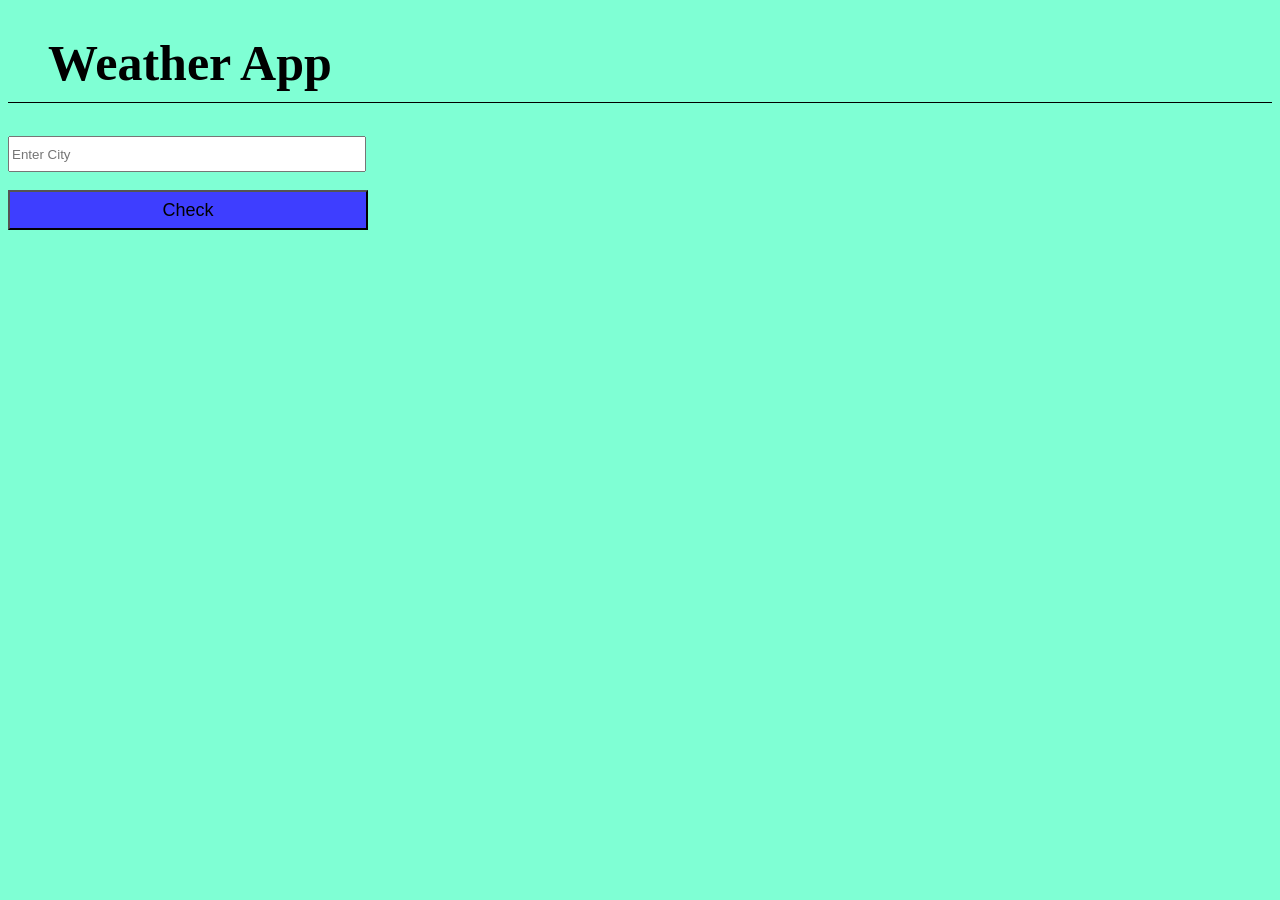
<file: Devil_folder/CP2_JSA/Weather_App.html>
<!DOCTYPE html>
<html lang="en">
<head>
    <meta charset="UTF-8">
    <meta name="viewport" content="width=device-width, initial-scale=1.0">
    <title>Weather App</title>
</head>
<body>
    <style>
        body {
            background-color: aquamarine;
        }
        h1 {
            justify-self: center;
            border-bottom: 1px solid black;
            padding-bottom: 10px;
            padding-left: 40px;
            padding-right: 40px;
            font-size: 50px;
        }
        #inpcity {
            width: 350px;
            height: 30px;
            display: flex;
            justify-self: center;
        }
        #gogo {
            width: 360px;
            height: 40px;
            display: flex;
            justify-self: center;
            font-size: large;
            background-color: rgb(62, 62, 255);
            cursor: pointer;
        }
    </style>
    <h1>Weather App</h1>
    <form>
        <input id="inpcity" type="text" placeholder="Enter City"><br>
        <input id="gogo" type="submit" value="Check">
    </form>
    <script>
        async function getWeather(city) {
            const apiKey = 'c54a28745a19fb28e8d1849950869abb';
            const url = `https://openweathermap.org{city}&appid=${apiKey}&units=metric&lang=vi`;
            try {
                const response = await fetch(url);
                if (!response.ok) {
                    throw new Error(`Lỗi: ${response.status} - ${response.statusText}`);
                }
                const data = await response.json();
                console.log(`Thời tiết tại ${data.name}:`);
                console.log(`- Nhiệt độ: ${data.main.temp}°C`);
                console.log(`- Cảm giác như: ${data.main.feels_like}°C`);
                console.log(`- Mô tả: ${data.weather[0].description}`);
                
            } catch (error) {
                console.error("Không thể lấy dữ liệu:", error.message);
            }
        }
        const getWT = document.querySelector("#inpcity")
        getWeather(getWT.value.trim());
    </script>
</body>
</html>
</file>
<file: DEMO_MindHack/Kh_mainstyles.css>
/* custom fonts */
@font-face {
    font-family: 'Montserrat-Medium';
    src: url('./fonts/Montserrat-Medium.woff2') format('woff2');
    font-weight: normal;
    font-style: normal;
}
.Kh-font-Mont-Med {
    font-family: 'Montserrat-Medium';
}
@font-face {
    font-family: 'JetBrainsMono-Bold';
    src: url('./fonts/JetBrainsMono-Bold.woff2') format('woff2');
    font-weight: normal;
    font-style: normal;
}
.Kh-font-Jet-Bold {
    font-family: 'JetBrainsMono-Bold';
}
@font-face {
    font-family: 'JetBrainsMono-Regular';
    src: url('./fonts/JetBrainsMonoNL-Regular.woff2') format('woff2');
    font-weight: normal;
    font-style: normal;
}
.Kh-font-Jet-Reg {
    font-family: 'JetBrainsMono-Regular';
}
@font-face {
    font-family: 'BlockBlueprint';
    src: url('./fonts/BlockBlueprint.woff2') format('woff2');
    font-weight: normal;
    font-style: normal;
}
.Kh-font-Block {
    font-family: 'BlockBlueprint';
}
/* colors */
.Kh-color-red {
    color: #ff0000;
}
.Kh-color-yel {
    color: #ffc000;
}
.Kh-color-whi {
    color: whitesmoke;
}
.Kh-color-brw {
    color: #1f1514;
}
</file>
<file: DEMO_MindHack/Kh_styles.css>
/********** Home **********/
/**** EXTRA/APPLY ALL !!! ****/
/* disable bottom scroll */
html {
    width: 100%;
    max-width: 100%;
    min-width: 100%;
    padding-top: 1.8cm;
    overflow-x: hidden;
}
a {
    cursor: pointer;
}

/********************************************** First NavBar **********************************************/
#Kh-fnav {
    background-color: rgba(255, 255, 255, 0.89) !important;
    z-index: 100;
}
    #Kh-fnav #Kh-fnav-img {
        width: auto;
        height: 1.1cm;
    }
    .Kh-drop-first {
        color: gray;
    }
    .Kh-drop-r:hover {
        color: #ff0000;
    }
    .Kh-drop-y:hover {
        color: #ffc000;
    }
    .Kh-trans {
        background-color: transparent;
        border: none;
    }
    .Kh-click:active {
        background: none;
    }
/* no up arrow icon */
.Kh-no-caret::after {
    display: none !important;
}
/* extra class button (outline) */
.Kh-btn-out-cus-r {
    border-color: #ff0000;
    color: black;
}
.Kh-btn-out-cus-r:hover {
    background-color: #ff0000;
    border-color: #ff0000;
    color: whitesmoke;
}
.Kh-btn-out-cus-y {
    border-color: #ffc000;
    color: black;
}
.Kh-btn-out-cus-y:hover {
    background-color: #ffc000;
    border-color: #ffc000;
    color: whitesmoke;
}

/********************************************** Main Div **********************************************/
#Kh-bg-mdiv {
    background-color: #1f1514;
}
    #Kh-bg-mdiv #Kh-headbox1 {
        font-family: 'JetBrainsMono-Bold';
        font-size: clamp(1.8rem,5vw,50px);
        position: absolute;
        display: flex;
        margin: clamp(70px,12vw,120px) 0 0 22px;
        gap: 1px;
        z-index: 2;
    }
    #Kh-bg-mdiv #Kh-headbox2 {
        font-family: 'JetBrainsMono-Bold';
        font-size: clamp(1.8rem,5vw,50px);
        position: absolute;
        display: flex;
        margin: clamp(110px,18vw,180px) 0 0 22px;
        gap: 1px;
        z-index: 2;
    }
    #Kh-bg-mdiv #Kh-headbox3 {
        max-width: clamp(450px,75%,700px);
        font-size: clamp(1rem,3vw,25px);
        color: whitesmoke;
        position: absolute;
        margin: clamp(165px,25vw,265px) 0 0 25px;
        z-index: 2;
    }
    #Kh-bg-mdiv #Kh-headbox4 {
        min-width: max-content;
        margin: clamp(250px,40vw,400px) 0 100px 24.5px;
        gap: 16px;
        z-index: 2;
    }
        #Kh-bg-mdiv #Kh-headbox4 button {
            font-family: 'Montserrat-Medium';
            font-size: large;
            z-index: 3;
        }
    #Kh-bg-mdiv #Kh-headbox-img {
        width: 100%;
        min-height: 100%;
        opacity: 80%;
        z-index: 1;
    }
/* extra class buttton */
.Kh-btn-custom-r {
    background-color: #ff0000;
    border-color: #ff0000;
    color: whitesmoke;
}
.Kh-btn-custom-r:hover {
    background-color: #cc0000;
    border-color: #cc0000;
    color: whitesmoke;
}
.Kh-btn-custom-y {
    background-color: #ffc000;
    border-color: #ffc000;
    color: black;
}
.Kh-btn-custom-y:hover {
    background-color: #e6ac00;
    border-color: #e6ac00;
    color: black;
}

/********************************************** Brand **********************************************/
#Kh-main-brand {
    width: 100%;
    transform: translateY(1.4cm);
    margin: 15px 0 105px 0;
}
    #Kh-main-brand .Kh-mbrand {
        flex-wrap: wrap;
        justify-content: center;
        gap: clamp(0.95cm,50%,2cm);  
    }
        #Kh-main-brand .Kh-mbrand #Kh-logo3 {
            width: auto;
            height: 0.8cm;
        }
        #Kh-main-brand .Kh-mbrand #Kh-logo4 {
            width: 3.5cm;
            height: auto;
        }
        #Kh-main-brand .Kh-mbrand #Kh-logo5 {
            width: auto;
            height: 0.8cm;
        }
        #Kh-main-brand .Kh-mbrand #Kh-logo6 {
            width: auto;
            height: 0.8cm;
        }
        #Kh-main-brand .Kh-mbrand #Kh-logo7 {
            width: 4cm;
            height: auto;
        }
        #Kh-main-brand .Kh-mbrand #Kh-logo8 {
            width: auto;
            height: 0.74cm;
        }
        #Kh-main-brand .Kh-mbrand #Kh-logo9 {
            width: auto;
            height: 0.74cm;
        }
        #Kh-main-brand .Kh-mbrand #Kh-logo10 {
            width: auto;
            height: 0.85cm;
        }
        #Kh-main-brand .Kh-mbrand #Kh-logo11 {
            width: auto;
            height: fit-content;
        }
    #Kh-main-brand #Kh-mbrand-sp {
        width: 100%;
        height: 1cm;
    }

/********************************************** Space BG **********************************************/
#Kh-space-img {
    width: 100%;
    height: auto;
    position: absolute;
    z-index: 0;
}
#Kh-space-txt-1 {
    width: 100%;
    font-size: clamp(20px,4vw,50px);
    position: absolute;
    justify-content: center;
    margin-top: clamp(70px,15vw,175px);
    z-index: 2;
}
#Kh-space-txt-2 {
    width: 100%;
    min-width: 100%;
    font-size: clamp(10px,2.4vw,35px);
    position: absolute;
    justify-content: center;
    margin-top: clamp(110px,21vw,250px);
    padding: 0 clamp(1cm,10vw,4.6cm);
    z-index: 2;
}
#Kh-space-txt-3 {
    width: 100%;
    font-size: clamp(10px,2.4vw,35px);
    position: absolute;
    justify-content: center;
    margin-top: clamp(197px,38vw,520px);
    padding: 0 clamp(1cm,10vw,4.6cm);
    z-index: 2;
}

/********************************************** Encourage **********************************************/
#Kh-Enc-title {
    width: 100%;
    height: 6.2cm;
    font-family: 'Montserrat-Medium';
    font-size: clamp(40px,4vw,58px);
    text-align: center;
    position: absolute;
    align-items: center;
    justify-content: center;
    margin: clamp(1cm,76%,27cm) 0 2.5cm 0;
    padding: 0 20px;
    z-index: 2;
}
    #Kh-Enc-title p span {
        white-space: nowrap;
    }
    .Kh-more {
        font-family: 'Montserrat-Medium';
        font-size: large;
        text-decoration: none;
        color: black;
        z-index: 2;
    }
    .Kh-more:hover {
        color: #ff0000;
    }
/** 1 **/
#Kh-Enc-cont1 {
    height: auto;
    transform: translateY(clamp(15.5cm,95vw,31.5cm));
}
    #Kh-Enc-cont1 #Kh-dash-head1 {
        min-width: 4cm;
        font-family: 'BlockBlueprint';
        font-size: x-large;
        text-align: center;
        background-color: #ff0000;
        color: whitesmoke;
        border-radius: 20px;
        position: absolute;
        transform: translateX(-21px);
        margin: 0.7cm 0 0 5.5vw;
        z-index: 2;
    }
    #Kh-Enc-cont1 #Kh-benefit1 {
        max-width: 45%;
        font-family: 'JetBrainsMono-Regular';
        font-size: clamp(24px,45%,38px);
        word-spacing: -5.6px;
        position: absolute;
        transform: translateX(-21px);
        margin: 2cm 0 0 5.5vw;
        z-index: 2;
    }
    #Kh-Enc-cont1 #Kh-nd1 {
        max-width: clamp(450px,45%,610px);
        font-family: 'Montserrat-Medium';
        position: absolute;
        transform: translate(-21px,clamp(0px,2vw,8px));
        margin: 3.5cm 0 0 5.5vw;
        z-index: 2;
    }
    #Kh-Enc-cont1 #Kh-vid1 {
        width: 90%;
        min-height: auto;
        border-radius: 8px;
        margin-bottom: 50px;
        z-index: 1;
    }
/** 2 **/
#Kh-Enc-cont2 {
    height: auto;
    transform: translateY(clamp(17cm,100vw,33cm));
}
    #Kh-Enc-cont2 #Kh-dash-head2 {
        min-width: 3cm;
        font-family: 'BlockBlueprint';
        font-size: x-large;
        text-align: center;
        background-color: #ff0000;
        color: whitesmoke;
        border-radius: 20px;
        position: absolute;
        transform: translateX(-21px);
        margin: 0.7cm 0 0 5.5vw;
        z-index: 2;
    }
    #Kh-Enc-cont2 #Kh-benefit2 {
        max-width: 45%;
        font-family: 'JetBrainsMono-Regular';
        font-size: clamp(24px,45%,38px);
        word-spacing: -5.6px;
        position: absolute;
        transform: translateX(-21px);
        margin: 2cm 0 0 5.5vw;
        z-index: 2;
    }
    #Kh-Enc-cont2 #Kh-nd2 {
        max-width: clamp(450px,45%,610px);
        font-family: 'Montserrat-Medium';
        position: absolute;
        transform: translate(-21px,clamp(0px,2vw,8px));
        margin: 3.2cm 0 0 5.5vw;
        z-index: 2;
    }
    #Kh-Enc-cont2 #Kh-vid2 {
        width: 90%;
        min-height: auto;
        border-radius: 8px;
        margin-bottom: 50px;
        z-index: 1;
    }
/** 3 **/
#Kh-Enc-cont3 {
    height: auto;
    transform: translateY(clamp(18.5cm,105vw,34.5cm));
}
    #Kh-Enc-cont3 #Kh-dash-head3 {
        min-width: 3cm;
        font-family: 'BlockBlueprint';
        font-size: x-large;
        text-align: center;
        background-color: #ff0000;
        color: whitesmoke;
        border-radius: 20px;
        position: absolute;
        transform: translateX(-21px);
        margin: 0.7cm 0 0 5.5vw;
        z-index: 2;
    }
    #Kh-Enc-cont3 #Kh-benefit3 {
        max-width: 45%;
        font-family: 'JetBrainsMono-Regular';
        font-size: clamp(24px,45%,38px);
        word-spacing: -5.6px;
        line-height: 1.27;
        position: absolute;
        transform: translateX(-21px);
        margin: 2cm 0 0 5.5vw;
        z-index: 2;
    }
    #Kh-Enc-cont3 #Kh-nd3 {
        max-width: clamp(450px,45%,610px);
        font-family: 'Montserrat-Medium';
        position: absolute;
        transform: translate(-21px,clamp(0px,2vw,8px));
        margin: 3.7cm 0 0 5.5vw;
        z-index: 2;
    }
    #Kh-Enc-cont3 #Kh-vid3 {
        width: 90%;
        min-height: auto;
        border-radius: 8px;
        margin-bottom: 50px;
        z-index: 2;
    }
/** 4 **/
#Kh-Enc-cont4 {
    height: auto;
    transform: translateY(clamp(20cm,110vw,36cm));
}
    #Kh-Enc-cont4 #Kh-dash-head4 {
        min-width: 3.9cm;
        font-family: 'BlockBlueprint';
        font-size: x-large;
        text-align: center;
        background-color: #ff0000;
        color: whitesmoke;
        border-radius: 20px;
        position: absolute;
        transform: translateX(-21px);
        margin: 0.7cm 0 0 5.5vw;
        z-index: 2;
    }
    #Kh-Enc-cont4 #Kh-benefit4 {
        max-width: 45%;
        font-family: 'JetBrainsMono-Regular';
        font-size: clamp(24px,45%,38px);
        word-spacing: -5.6px;
        line-height: 1.27;
        position: absolute;
        transform: translateX(-21px);
        margin: 2cm 0 0 5.5vw;
        z-index: 2;
    }
    #Kh-Enc-cont4 #Kh-nd4 {
        max-width: clamp(450px,45%,610px);
        font-family: 'Montserrat-Medium';
        position: absolute;
        transform: translate(-21px,clamp(0px,2vw,8px));
        margin: 3.6cm 0 0 5.5vw;
        z-index: 2;
    }
    #Kh-Enc-cont4 #Kh-vid4 {
        width: 90%;
        min-height: auto;
        border-radius: 8px;
        margin-bottom: 50px;
        z-index: 2;
    }
/** 5 **/
#Kh-Enc-cont5 {
    height: auto;
    transform: translateY(clamp(21.5cm,115vw,37.5cm));
}
    #Kh-Enc-cont5 #Kh-dash-head5 {
        min-width: 3.1cm;
        font-family: 'BlockBlueprint';
        font-size: x-large;
        text-align: center;
        background-color: #ff0000;
        color: whitesmoke;
        border-radius: 20px;
        position: absolute;
        transform: translateX(-21px);
        margin: 0.7cm 0 0 5.5vw;
        z-index: 2;
    }
    #Kh-Enc-cont5 #Kh-benefit5 {
        max-width: 45%;
        font-family: 'JetBrainsMono-Regular';
        font-size: clamp(24px,45%,38px);
        word-spacing: -5.6px;
        line-height: 1.27;
        position: absolute;
        transform: translateX(-21px);
        margin: 2cm 0 0 5.5vw;
        z-index: 2;
    }
    #Kh-Enc-cont5 #Kh-nd5 {
        max-width: clamp(450px,45%,610px);
        font-family: 'Montserrat-Medium';
        position: absolute;
        transform: translate(-21px,clamp(0px,2vw,8px));
        margin: 3cm 0 0 5.5vw;
        z-index: 2;
    }
    #Kh-Enc-cont5 #Kh-vid5 {
        width: 90%;
        min-height: auto;
        border-radius: 8px;
        margin-bottom: 50px;
        z-index: 2;
    }
/* set responsive (! this always at bottom) */
@media (max-width: 992px) {
    /** 1 **/
    #Kh-Enc-cont1 #Kh-benefit1 {
        max-width: 650px;
    }
    #Kh-Enc-cont1 #Kh-nd1 {
        max-width: 900px;
    }
    #Kh-Enc-cont1 #Kh-vid1 {
        transform: translateY(330px);
    }
    /** 2 **/
    #Kh-Enc-cont2 {
        transform: translateY(clamp(24.4cm,136vw,32.1cm));
    }
    #Kh-Enc-cont2 #Kh-benefit2 {
        max-width: 650px;
    }
    #Kh-Enc-cont2 #Kh-nd2 {
        max-width: 900px;
    }
    #Kh-Enc-cont2 #Kh-vid2 {
        transform: translateY(316px);
    }
    /** 3 **/
    #Kh-Enc-cont3 {
        transform: translateY(clamp(32.6cm,174vw,40.3cm));
    }
    #Kh-Enc-cont3 #Kh-benefit3 {
        max-width: 850px;
    }
    #Kh-Enc-cont3 #Kh-nd3 {
        max-width: 900px;
    }
    #Kh-Enc-cont3 #Kh-vid3 {
        transform: translateY(335px);
    }
    /** 4 **/
    #Kh-Enc-cont4 {
        transform: translateY(clamp(41.2cm,215vw,48.7cm));
    }
    #Kh-Enc-cont4 #Kh-benefit4 {
        max-width: 650px;
    }
    #Kh-Enc-cont4 #Kh-nd4 {
        max-width: 900px;
    }
    #Kh-Enc-cont4 #Kh-vid4 {
        transform: translateY(336px);
    }
    /** 5 **/
    #Kh-Enc-cont5 {
        transform: translateY(clamp(50.3cm,256vw,57cm));
    }
    #Kh-Enc-cont5 #Kh-benefit5 {
        max-width: 650px;
    }
    #Kh-Enc-cont5 #Kh-nd5 {
        max-width: 900px;
    }
    #Kh-Enc-cont5 #Kh-vid5 {
        transform: translateY(316px);
    }
}

/********************************************** Company review **********************************************/
#Kh-CR-title {
    width: 100%;
    height: 8cm;
    font-family: 'Montserrat-Medium';
    font-size: 45px;
    text-align: center;
    color: whitesmoke;
    background-color: #1f1514;
    position: absolute;
    display: flex;
    align-items: center;
    justify-content: center;
    transform: translateY(clamp(33cm,120vw,40cm));
    padding: 0 140px;
    z-index: 4;
}
    #Kh-CR-title p span {
        white-space: nowrap;;
    }
.Kh-CR-cos {
    width: 100%;
    height: 11cm;
    font-family: 'Montserrat-Medium';
    font-size: large;
    background-color: #1f1514;
    position: absolute;
    transform: translateY(clamp(40.8cm,143.5vw,47.95cm));
    z-index: 4;
}
    .Kh-CR-img {
        width: auto;
        height: 90px;
    }
#Kh-CR-sp {
    width: 100%;
    height: 3.1cm;
    background-color: #1f1514;
    position: absolute;
    transform: translateY(clamp(51.7cm,180vw,58.9cm));
    margin-top: -1.2cm;
    z-index: 0;
}
#Kh-CR-choi {
    min-width: 100%;
    height: 10cm;
    font-family: 'Montserrat-Medium';
    background-color: #1f1514;
    position: absolute;
    transform: translateY(clamp(53.6cm,185.7vw,60.75cm));
    z-index: 4;
}
    .Kh-CR-bor {
        font-size: large;
        text-align: center;
        color: whitesmoke;
        border: solid whitesmoke 1px;
        padding: 0 65px;
    }
    .Kh-CR-btn-r {
        max-width: fit-content;
        height: 50px;
        border-color: #ff0000;
        color: #ff0000;
        position: absolute;
        transform: translateY(7.2cm);
    }
    .Kh-CR-btn-y {
        max-width: fit-content;
        height: 50px;
        border-color: #ffc000;
        color: #ffc000;
        position: absolute;
        transform: translateY(7.2cm);
    }
    .Kh-CR-bor:hover {
        background-color: #33201f;
        .Kh-CR-btn-r {
            background-color: #ff0000;
            border-color: #ff0000;
            color: whitesmoke;
        }
        .Kh-CR-btn-y {
            background-color: #ffc000;
            border-color: #ffc000;
            color: black;
        }
    }
/* set responsive */
@media (max-width: 992px) {
    #Kh-CR-title {
        height: 6cm;
        font-size: 30px;
        transform: translateY(clamp(60cm,300vw,67cm));
        padding: 0 clamp(50px,10vw,135px);
    }
    .Kh-CR-cos {
        font-size: medium;
        transform: translateY(clamp(65cm,327vw,71cm));
    }
    #Kh-CR-sp {
        transform: translateY(clamp(75.9cm,380vw,81.95cm));
    }
    #Kh-CR-choi {
        height: 20cm;
        transform: translateY(clamp(77.4cm,387vw,83.8cm));
    }
    .Kh-CR-btn-r,
    .Kh-CR-btn-y {
        transform: translateY(6.9cm);
    }
}

/********************************************** Summary **********************************************/
#Kh-sum-br {
    width: 100%;
    height: clamp(17cm,64.45vw,20cm);
    background-color: #1f1514;
    transform: translateY(62cm);
    position: absolute;
    z-index: 0;
}
#Kh-sum {
    min-width: 100%;
    height: auto;
    background-color: #1f1514;
    color: whitesmoke;
    position: absolute;
    transform: translateY(clamp(63.6cm,219.4vw,70.743cm));
    z-index: 2;
}
    .Kh-select {
        color: rgba(245, 245, 245, 0.589);
        border-radius: 8px;
        display: block;
        padding: 8px 10px;
        margin-left: -10px;
        margin-bottom: -10px;
    }
    .Kh-select:hover {
        background-color: rgba(255, 255, 255, 0.07);
        color: #ffc000;
    }
/* set responsive */
@media (max-width: 992px) {
    #Kh-sum-br {
        height: clamp(25cm,150vw,35cm);
        transform: translateY(99.2cm);
    }
    #Kh-sum {
        transform: translateY(clamp(97.1cm,485vw,103.8cm));
    }
}

/********************************************** Footer **********************************************/
#Kh-foot {
    background-color: #1f1514;
    color: whitesmoke;
    position: absolute;
    transform: translateY(clamp(77cm,265vw,81.9cm));
    z-index: 3;
}
        #Kh-foot-logo {
            width: auto;
            height: 1.1cm;
        }
    .Kh-pri-link {
        color: rgba(245, 245, 245, 0.589);
    }
    .Kh-pri-link:hover {
        color: whitesmoke;
    }
/* set responsive */
@media (max-width: 992px) {
    #Kh-foot {
        transform: translateY(clamp(124cm,615vw,130.5cm));
    }
}

/********************************************** Up button **********************************************/
#Kh-back-to-top {
    width: 50px;
    height: 50px;
    border-radius: 20%;
    border: none;
    background: rgba(131, 131, 131, 0.699);
    color: black;
    font-size: x-large;
    font-weight: bolder;
    text-align: center;
    text-decoration: none;
    position: fixed;
    bottom: 25px;
    right: 25px;
    padding-top: 7px;
    cursor: pointer;
    z-index: 1000;
}
#Kh-back-to-top:hover {
    background: rgba(131, 131, 131, 0.9);
    color: #ffc000;
}
</file>
<file: DEMO_MindHack/KH CSS/Kh_mainstyles.css>
/* custom fonts */
@font-face {
    font-family: 'Montserrat-Medium';
    src: url('../fonts/Montserrat-Medium.woff2') format('woff2');
    font-weight: normal;
    font-style: normal;
}
.Kh-font-Mont-Med {
    font-family: 'Montserrat-Medium';
}
@font-face {
    font-family: 'JetBrainsMono-Bold';
    src: url('../fonts/JetBrainsMono-Bold.woff2') format('woff2');
    font-weight: normal;
    font-style: normal;
}
.Kh-font-Jet-Bold {
    font-family: 'JetBrainsMono-Bold';
}
@font-face {
    font-family: 'JetBrainsMono-Regular';
    src: url('../fonts/JetBrainsMonoNL-Regular.woff2') format('woff2');
    font-weight: normal;
    font-style: normal;
}
.Kh-font-Jet-Reg {
    font-family: 'JetBrainsMono-Regular';
}
@font-face {
    font-family: 'BlockBlueprint';
    src: url('../fonts/BlockBlueprint.woff2') format('woff2');
    font-weight: normal;
    font-style: normal;
}
.Kh-font-Block {
    font-family: 'BlockBlueprint';
}
/* colors */
.Kh-color-red {
    color: #ff0000;
}
.Kh-color-yel {
    color: #ffc000;
}
.Kh-color-whi {
    color: whitesmoke;
}
.Kh-color-brw {
    color: #1f1514;
}
.Kh-color-blk {
    color: black;
}
/*  */
label:hover {
    cursor: text;
}
</file>
<file: DEMO_MindHack/KH CSS/Kh_styles.css>
/********** Home **********/
/**** EXTRA/APPLY ALL !!! ****/
/* disable bottom scroll */
html {
    width: 100%;
    max-width: 100%;
    min-width: 100%;
    padding-top: 1.8cm;
    overflow-x: hidden;
}
a {
    cursor: pointer;
}

/********************************************** First NavBar **********************************************/
#Kh-fnav {
    background-color: rgba(255, 255, 255, 0.89) !important;
    z-index: 100;
}
    #Kh-fnav-img {
        width: auto;
        height: 1.1cm;
    }
    .Kh-drop-first {
        color: gray;
    }
    .Kh-drop-r:hover {
        color: #ff0000;
    }
    .Kh-drop-y:hover {
        color: #ffc000;
    }
    .Kh-trans {
        background-color: transparent;
        border: none;
    }
    .Kh-click:active {
        background: none;
    }
/* no up arrow icon */
.Kh-no-caret::after {
    display: none !important;
}
/* extra class button (outline) */
.Kh-btn-out-cus-r {
    border-color: #ff0000;
    color: black;
}
.Kh-btn-out-cus-r:hover {
    background-color: #ff0000;
    border-color: #ff0000;
    color: whitesmoke;
}
.Kh-btn-out-cus-y {
    border-color: #ffc000;
    color: black;
}
.Kh-btn-out-cus-y:hover {
    background-color: #ffc000;
    border-color: #ffc000;
    color: whitesmoke;
}

/********************************************** Main Div **********************************************/
#Kh-bg-mdiv {
    background-color: #1f1514;
}
    #Kh-bg-mdiv #Kh-headbox1 {
        font-family: 'JetBrainsMono-Bold';
        font-size: clamp(1.8rem,5vw,50px);
        position: absolute;
        display: flex;
        margin: clamp(70px,12vw,120px) 0 0 22px;
        gap: 1px;
        z-index: 2;
    }
    #Kh-bg-mdiv #Kh-headbox2 {
        font-family: 'JetBrainsMono-Bold';
        font-size: clamp(1.8rem,5vw,50px);
        position: absolute;
        display: flex;
        margin: clamp(110px,18vw,180px) 0 0 22px;
        gap: 1px;
        z-index: 2;
    }
    #Kh-bg-mdiv #Kh-headbox3 {
        max-width: clamp(450px,75%,700px);
        font-size: clamp(1rem,3vw,25px);
        color: whitesmoke;
        position: absolute;
        margin: clamp(165px,25vw,265px) 0 0 25px;
        z-index: 2;
    }
    #Kh-bg-mdiv #Kh-headbox4 {
        min-width: max-content;
        margin: clamp(250px,40vw,400px) 0 100px 24.5px;
        gap: 16px;
        z-index: 2;
    }
        #Kh-bg-mdiv #Kh-headbox4 button {
            font-family: 'Montserrat-Medium';
            font-size: large;
            z-index: 3;
        }
    #Kh-bg-mdiv #Kh-headbox-img {
        width: 100%;
        min-height: 100%;
        opacity: 80%;
        z-index: 1;
    }
/* extra class buttton */
.Kh-btn-custom-r {
    background-color: #ff0000;
    border-color: #ff0000;
    color: whitesmoke;
}
.Kh-btn-custom-r:hover {
    background-color: #cc0000;
    border-color: #cc0000;
    color: whitesmoke;
}
.Kh-btn-custom-y {
    background-color: #ffc000;
    border-color: #ffc000;
    color: black;
}
.Kh-btn-custom-y:hover {
    background-color: #e6ac00;
    border-color: #e6ac00;
    color: black;
}

/********************************************** Brand **********************************************/
#Kh-main-brand {
    width: 100%;
    transform: translateY(1.4cm);
    margin: 15px 0 105px 0;
}
    #Kh-main-brand .Kh-mbrand {
        flex-wrap: wrap;
        justify-content: center;
        gap: clamp(0.95cm,50%,2cm);  
    }
        #Kh-main-brand .Kh-mbrand #Kh-logo3 {
            width: auto;
            height: 0.8cm;
        }
        #Kh-main-brand .Kh-mbrand #Kh-logo4 {
            width: 3.5cm;
            height: auto;
        }
        #Kh-main-brand .Kh-mbrand #Kh-logo5 {
            width: auto;
            height: 0.8cm;
        }
        #Kh-main-brand .Kh-mbrand #Kh-logo6 {
            width: auto;
            height: 0.8cm;
        }
        #Kh-main-brand .Kh-mbrand #Kh-logo7 {
            width: 4cm;
            height: auto;
        }
        #Kh-main-brand .Kh-mbrand #Kh-logo8 {
            width: auto;
            height: 0.74cm;
        }
        #Kh-main-brand .Kh-mbrand #Kh-logo9 {
            width: auto;
            height: 0.74cm;
        }
        #Kh-main-brand .Kh-mbrand #Kh-logo10 {
            width: auto;
            height: 0.85cm;
        }
        #Kh-main-brand .Kh-mbrand #Kh-logo11 {
            width: auto;
            height: fit-content;
        }
    #Kh-main-brand #Kh-mbrand-sp {
        width: 100%;
        height: 1cm;
    }

/********************************************** Space BG **********************************************/
#Kh-space-img {
    width: 100%;
    height: auto;
    position: absolute;
    z-index: 0;
}
#Kh-space-txt-1 {
    width: 100%;
    font-size: clamp(20px,4vw,50px);
    position: absolute;
    justify-content: center;
    margin-top: clamp(70px,15vw,175px);
    z-index: 2;
}
#Kh-space-txt-2 {
    width: 100%;
    min-width: 100%;
    font-size: clamp(10px,2.4vw,35px);
    position: absolute;
    justify-content: center;
    margin-top: clamp(110px,21vw,250px);
    padding: 0 clamp(1cm,10vw,4.6cm);
    z-index: 2;
}
#Kh-space-txt-3 {
    width: 100%;
    font-size: clamp(10px,2.4vw,35px);
    position: absolute;
    justify-content: center;
    margin-top: clamp(197px,38vw,520px);
    padding: 0 clamp(1cm,10vw,4.6cm);
    z-index: 2;
}

/********************************************** Encourage **********************************************/
#Kh-Enc-title {
    width: 100%;
    height: 6.2cm;
    font-family: 'Montserrat-Medium';
    font-size: clamp(40px,4vw,58px);
    text-align: center;
    position: absolute;
    align-items: center;
    justify-content: center;
    margin: clamp(1cm,76%,27cm) 0 2.5cm 0;
    padding: 0 20px;
    z-index: 2;
}
    #Kh-Enc-title p span {
        white-space: nowrap;
    }
    .Kh-more {
        font-family: 'Montserrat-Medium';
        font-size: large;
        text-decoration: none;
        color: black;
        z-index: 2;
    }
    .Kh-more:hover {
        color: #ff0000;
    }
/** 1 **/
#Kh-Enc-cont1 {
    height: auto;
    transform: translateY(clamp(15.5cm,95vw,31.5cm));
}
    #Kh-Enc-cont1 #Kh-dash-head1 {
        min-width: 4cm;
        font-family: 'BlockBlueprint';
        font-size: x-large;
        text-align: center;
        background-color: #ff0000;
        color: whitesmoke;
        border-radius: 20px;
        position: absolute;
        transform: translateX(-21px);
        margin: 0.7cm 0 0 5.5vw;
        z-index: 2;
    }
    #Kh-Enc-cont1 #Kh-benefit1 {
        max-width: 45%;
        font-family: 'JetBrainsMono-Regular';
        font-size: clamp(24px,45%,38px);
        word-spacing: -5.6px;
        position: absolute;
        transform: translateX(-21px);
        margin: 2cm 0 0 5.5vw;
        z-index: 2;
    }
    #Kh-Enc-cont1 #Kh-nd1 {
        max-width: clamp(450px,45%,610px);
        font-family: 'Montserrat-Medium';
        position: absolute;
        transform: translate(-21px,clamp(0px,2vw,8px));
        margin: 3.5cm 0 0 5.5vw;
        z-index: 2;
    }
    #Kh-Enc-cont1 #Kh-vid1 {
        width: 90%;
        min-height: auto;
        border-radius: 8px;
        margin-bottom: 50px;
        z-index: 1;
    }
/** 2 **/
#Kh-Enc-cont2 {
    height: auto;
    transform: translateY(clamp(17cm,100vw,33cm));
}
    #Kh-Enc-cont2 #Kh-dash-head2 {
        min-width: 3cm;
        font-family: 'BlockBlueprint';
        font-size: x-large;
        text-align: center;
        background-color: #ff0000;
        color: whitesmoke;
        border-radius: 20px;
        position: absolute;
        transform: translateX(-21px);
        margin: 0.7cm 0 0 5.5vw;
        z-index: 2;
    }
    #Kh-Enc-cont2 #Kh-benefit2 {
        max-width: 45%;
        font-family: 'JetBrainsMono-Regular';
        font-size: clamp(24px,45%,38px);
        word-spacing: -5.6px;
        position: absolute;
        transform: translateX(-21px);
        margin: 2cm 0 0 5.5vw;
        z-index: 2;
    }
    #Kh-Enc-cont2 #Kh-nd2 {
        max-width: clamp(450px,45%,610px);
        font-family: 'Montserrat-Medium';
        position: absolute;
        transform: translate(-21px,clamp(0px,2vw,8px));
        margin: 3.2cm 0 0 5.5vw;
        z-index: 2;
    }
    #Kh-Enc-cont2 #Kh-vid2 {
        width: 90%;
        min-height: auto;
        border-radius: 8px;
        margin-bottom: 50px;
        z-index: 1;
    }
/** 3 **/
#Kh-Enc-cont3 {
    height: auto;
    transform: translateY(clamp(18.5cm,105vw,34.5cm));
}
    #Kh-Enc-cont3 #Kh-dash-head3 {
        min-width: 3cm;
        font-family: 'BlockBlueprint';
        font-size: x-large;
        text-align: center;
        background-color: #ff0000;
        color: whitesmoke;
        border-radius: 20px;
        position: absolute;
        transform: translateX(-21px);
        margin: 0.7cm 0 0 5.5vw;
        z-index: 2;
    }
    #Kh-Enc-cont3 #Kh-benefit3 {
        max-width: 45%;
        font-family: 'JetBrainsMono-Regular';
        font-size: clamp(24px,45%,38px);
        word-spacing: -5.6px;
        line-height: 1.27;
        position: absolute;
        transform: translateX(-21px);
        margin: 2cm 0 0 5.5vw;
        z-index: 2;
    }
    #Kh-Enc-cont3 #Kh-nd3 {
        max-width: clamp(450px,45%,610px);
        font-family: 'Montserrat-Medium';
        position: absolute;
        transform: translate(-21px,clamp(0px,2vw,8px));
        margin: 3.7cm 0 0 5.5vw;
        z-index: 2;
    }
    #Kh-Enc-cont3 #Kh-vid3 {
        width: 90%;
        min-height: auto;
        border-radius: 8px;
        margin-bottom: 50px;
        z-index: 2;
    }
/** 4 **/
#Kh-Enc-cont4 {
    height: auto;
    transform: translateY(clamp(20cm,110vw,36cm));
}
    #Kh-Enc-cont4 #Kh-dash-head4 {
        min-width: 3.9cm;
        font-family: 'BlockBlueprint';
        font-size: x-large;
        text-align: center;
        background-color: #ff0000;
        color: whitesmoke;
        border-radius: 20px;
        position: absolute;
        transform: translateX(-21px);
        margin: 0.7cm 0 0 5.5vw;
        z-index: 2;
    }
    #Kh-Enc-cont4 #Kh-benefit4 {
        max-width: 45%;
        font-family: 'JetBrainsMono-Regular';
        font-size: clamp(24px,45%,38px);
        word-spacing: -5.6px;
        line-height: 1.27;
        position: absolute;
        transform: translateX(-21px);
        margin: 2cm 0 0 5.5vw;
        z-index: 2;
    }
    #Kh-Enc-cont4 #Kh-nd4 {
        max-width: clamp(450px,45%,610px);
        font-family: 'Montserrat-Medium';
        position: absolute;
        transform: translate(-21px,clamp(0px,2vw,8px));
        margin: 3.6cm 0 0 5.5vw;
        z-index: 2;
    }
    #Kh-Enc-cont4 #Kh-vid4 {
        width: 90%;
        min-height: auto;
        border-radius: 8px;
        margin-bottom: 50px;
        z-index: 2;
    }
/** 5 **/
#Kh-Enc-cont5 {
    height: auto;
    transform: translateY(clamp(21.5cm,115vw,37.5cm));
}
    #Kh-Enc-cont5 #Kh-dash-head5 {
        min-width: 3.1cm;
        font-family: 'BlockBlueprint';
        font-size: x-large;
        text-align: center;
        background-color: #ff0000;
        color: whitesmoke;
        border-radius: 20px;
        position: absolute;
        transform: translateX(-21px);
        margin: 0.7cm 0 0 5.5vw;
        z-index: 2;
    }
    #Kh-Enc-cont5 #Kh-benefit5 {
        max-width: 45%;
        font-family: 'JetBrainsMono-Regular';
        font-size: clamp(24px,45%,38px);
        word-spacing: -5.6px;
        line-height: 1.27;
        position: absolute;
        transform: translateX(-21px);
        margin: 2cm 0 0 5.5vw;
        z-index: 2;
    }
    #Kh-Enc-cont5 #Kh-nd5 {
        max-width: clamp(450px,45%,610px);
        font-family: 'Montserrat-Medium';
        position: absolute;
        transform: translate(-21px,clamp(0px,2vw,8px));
        margin: 3cm 0 0 5.5vw;
        z-index: 2;
    }
    #Kh-Enc-cont5 #Kh-vid5 {
        width: 90%;
        min-height: auto;
        border-radius: 8px;
        margin-bottom: 50px;
        z-index: 2;
    }
/* set responsive (! this always at bottom) */
@media (max-width: 992px) {
    /** 1 **/
    #Kh-Enc-cont1 #Kh-benefit1 {
        max-width: 650px;
    }
    #Kh-Enc-cont1 #Kh-nd1 {
        max-width: 900px;
    }
    #Kh-Enc-cont1 #Kh-vid1 {
        transform: translateY(330px);
    }
    /** 2 **/
    #Kh-Enc-cont2 {
        transform: translateY(clamp(24.4cm,136vw,32.1cm));
    }
    #Kh-Enc-cont2 #Kh-benefit2 {
        max-width: 650px;
    }
    #Kh-Enc-cont2 #Kh-nd2 {
        max-width: 900px;
    }
    #Kh-Enc-cont2 #Kh-vid2 {
        transform: translateY(316px);
    }
    /** 3 **/
    #Kh-Enc-cont3 {
        transform: translateY(clamp(32.6cm,174vw,40.3cm));
    }
    #Kh-Enc-cont3 #Kh-benefit3 {
        max-width: 850px;
    }
    #Kh-Enc-cont3 #Kh-nd3 {
        max-width: 900px;
    }
    #Kh-Enc-cont3 #Kh-vid3 {
        transform: translateY(335px);
    }
    /** 4 **/
    #Kh-Enc-cont4 {
        transform: translateY(clamp(41.2cm,215vw,48.7cm));
    }
    #Kh-Enc-cont4 #Kh-benefit4 {
        max-width: 650px;
    }
    #Kh-Enc-cont4 #Kh-nd4 {
        max-width: 900px;
    }
    #Kh-Enc-cont4 #Kh-vid4 {
        transform: translateY(336px);
    }
    /** 5 **/
    #Kh-Enc-cont5 {
        transform: translateY(clamp(50.3cm,256vw,57cm));
    }
    #Kh-Enc-cont5 #Kh-benefit5 {
        max-width: 650px;
    }
    #Kh-Enc-cont5 #Kh-nd5 {
        max-width: 900px;
    }
    #Kh-Enc-cont5 #Kh-vid5 {
        transform: translateY(316px);
    }
}

/********************************************** Company review **********************************************/
#Kh-CR-title {
    width: 100%;
    height: 8cm;
    font-family: 'Montserrat-Medium';
    font-size: 45px;
    text-align: center;
    color: whitesmoke;
    background-color: #1f1514;
    position: absolute;
    display: flex;
    align-items: center;
    justify-content: center;
    transform: translateY(clamp(33cm,120vw,40cm));
    padding: 0 140px;
    z-index: 4;
}
    #Kh-CR-title p span {
        white-space: nowrap;;
    }
.Kh-CR-cos {
    width: 100%;
    height: 11cm;
    font-family: 'Montserrat-Medium';
    font-size: large;
    background-color: #1f1514;
    position: absolute;
    transform: translateY(clamp(40.8cm,143.5vw,47.95cm));
    z-index: 4;
}
    .Kh-CR-img {
        width: auto;
        height: 90px;
    }
#Kh-CR-sp {
    width: 100%;
    height: 3.1cm;
    background-color: #1f1514;
    position: absolute;
    transform: translateY(clamp(51.7cm,180vw,58.9cm));
    margin-top: -1.2cm;
    z-index: 0;
}
#Kh-CR-choi {
    min-width: 100%;
    height: 10cm;
    font-family: 'Montserrat-Medium';
    background-color: #1f1514;
    position: absolute;
    transform: translateY(clamp(53.6cm,185.7vw,60.75cm));
    z-index: 4;
}
    .Kh-CR-bor {
        font-size: large;
        text-align: center;
        color: whitesmoke;
        border: solid whitesmoke 1px;
        padding: 0 65px;
    }
    .Kh-CR-btn-r {
        max-width: fit-content;
        height: 50px;
        border-color: #ff0000;
        color: #ff0000;
        position: absolute;
        transform: translateY(7.2cm);
    }
    .Kh-CR-btn-y {
        max-width: fit-content;
        height: 50px;
        border-color: #ffc000;
        color: #ffc000;
        position: absolute;
        transform: translateY(7.2cm);
    }
    .Kh-CR-bor:hover {
        background-color: #33201f;
        .Kh-CR-btn-r {
            background-color: #ff0000;
            border-color: #ff0000;
            color: whitesmoke;
        }
        .Kh-CR-btn-y {
            background-color: #ffc000;
            border-color: #ffc000;
            color: black;
        }
    }
/* set responsive */
@media (max-width: 992px) {
    #Kh-CR-title {
        height: 6cm;
        font-size: 30px;
        transform: translateY(clamp(60cm,300vw,67cm));
        padding: 0 clamp(50px,10vw,135px);
    }
    .Kh-CR-cos {
        font-size: medium;
        transform: translateY(clamp(65cm,327vw,71cm));
    }
    #Kh-CR-sp {
        transform: translateY(clamp(75.9cm,380vw,81.95cm));
    }
    #Kh-CR-choi {
        height: 20cm;
        transform: translateY(clamp(77.4cm,387vw,83.8cm));
    }
    .Kh-CR-btn-r,
    .Kh-CR-btn-y {
        transform: translateY(6.9cm);
    }
}

/********************************************** Summary **********************************************/
#Kh-sum-br {
    width: 100%;
    height: clamp(17cm,64.45vw,20cm);
    background-color: #1f1514;
    transform: translateY(62cm);
    position: absolute;
    z-index: 0;
}
#Kh-sum {
    min-width: 100%;
    height: auto;
    background-color: #1f1514;
    color: whitesmoke;
    position: absolute;
    transform: translateY(clamp(63.6cm,219.4vw,70.743cm));
    z-index: 2;
}
    .Kh-select {
        color: rgba(245, 245, 245, 0.589);
        border-radius: 8px;
        display: block;
        padding: 8px 10px;
        margin-left: -10px;
        margin-bottom: -10px;
    }
    .Kh-select:hover {
        background-color: rgba(255, 255, 255, 0.07);
        color: #ffc000;
    }
/* set responsive */
@media (max-width: 992px) {
    #Kh-sum-br {
        height: clamp(25cm,150vw,35cm);
        transform: translateY(99.2cm);
    }
    #Kh-sum {
        transform: translateY(clamp(97.1cm,485vw,103.8cm));
    }
}

/********************************************** Footer **********************************************/
#Kh-foot {
    background-color: #1f1514;
    color: whitesmoke;
    position: absolute;
    transform: translateY(clamp(77cm,265vw,81.9cm));
    z-index: 3;
}
        #Kh-foot-logo {
            width: auto;
            height: 1.1cm;
        }
    .Kh-pri-link {
        color: rgba(245, 245, 245, 0.589);
    }
    .Kh-pri-link:hover {
        color: whitesmoke;
    }
/* set responsive */
@media (max-width: 992px) {
    #Kh-foot {
        transform: translateY(clamp(124cm,615vw,130.5cm));
    }
}

/********************************************** Up button **********************************************/
#Kh-back-to-top {
    width: 50px;
    height: 50px;
    border-radius: 20%;
    border: none;
    background: rgba(131, 131, 131, 0.699);
    color: black;
    font-size: x-large;
    font-weight: bolder;
    text-align: center;
    text-decoration: none;
    position: fixed;
    bottom: 25px;
    right: 25px;
    padding-top: 7px;
    cursor: pointer;
    z-index: 1000;
}
#Kh-back-to-top:hover {
    background: rgba(131, 131, 131, 0.9);
    color: #ffc000;
}
</file>
<file: DEMO_MindHack/KH CSS/Kh_devmain_menu.css>
/********** Developer main MENU **********/
#Khdev-fnav {
    background-color: rgb(255, 99, 99) !important;
    z-index: 100;
}
    .Khdev-nav-link:hover {
        color: whitesmoke;
    }
    .Khdev-nav-link.active {
        color: whitesmoke !important;
    }
    .Khdev-trans {
        background-color: rgb(255, 99, 99);
        border: none;
    }
    .Khdev-trans:hover {
        background-color: rgb(225,255,255,0.2);
        border: none;
    }
    .Khdev-dropdown-item-text-wrapper {
        overflow: hidden;
        white-space: nowrap;
        text-overflow: ellipsis;
        max-width: 180px;
    }
    #Khdev-fnav .dropdown .dropdown-menu {
        max-height: 80vh;
        overflow-y: auto;
    }
    #Khdev-fnav .dropdown-item:hover {
        color: #ffc000;
    }
    #Khdev-fnav .dropdown-item.text-danger:hover {
        font-weight: bold;
    }

.Khdev-main {
    padding-top: 50px;
    padding-left: 73px;
    padding-right: 73px;
}
    #Khdev-title-1 {
        width: 100%;
        font-family: 'JetBrainsMono-Bold';
        font-size: x-large;
        border-bottom: 2px solid black;
        padding-bottom: 12px;
        word-spacing: -6px;
    }
    #Khdev-prac-menu {
        margin-top: 20px;
        display: grid;
        grid-template-columns: repeat(4,1fr);
        gap: 9px;
    }
    .Khdev-select {
        border: none;
        font-family: 'Montserrat-Medium';
        font-weight: bold;
        background-color: rgb(255, 99, 99);
        font-size: x-large;
        width: auto;
    }
    .Khdev-select:hover {
        background-color: rgba(255, 99, 99, 0.74);
        border: none;
    }

@media (max-width: 1045px) {
    .Khdev-main {
        padding-left: 53px;
        padding-right: 53px;
    }
    #Khdev-prac-menu {
        grid-template-columns: repeat(2,1fr);
    }
}
@media (max-width: 852px) {
    .Khdev-main {
        padding-left: 30px;
        padding-right: 30px;
    }
}
</file>
<file: DEMO_MindHack/KH CSS/Kh_login_Com.css>
/********** Log in for COM **********/

/* Elip div (by AI) */
body {
    margin: 0;
    padding: 0;
    background-color: #f0f2f5;
    font-family: sans-serif;
    background-color: #000000;
}
#Khlicom-top-bg {
    position: absolute;
    top: 0;
    left: 50%;
    transform: translateX(-50%);
    width: 100%;
    height: 350px;
    overflow: hidden;
    clip-path: ellipse(100% 100% at 50% 0%);
}
    #Khlicom-top-bg img {
        width: 100%;
        height: 100%;
        object-fit: cover;
        display: block;
    }
#Khlicom-top-bg::after {
    content: '';
    position: absolute;
    bottom: 0;
    left: 0;
    width: 100%;
    height: 40%;
    backdrop-filter: blur(8px);
    -webkit-backdrop-filter: blur(8px);
    background: linear-gradient(
        to bottom,
        rgba(255, 255, 255, 0) 0%,
        rgba(255, 255, 255, 0.4) 40%,
        #02e1f3 80%
    );
    pointer-events: none;
}

#Khlicom-Logo {
    height: 1.2cm;
    width: auto;
    z-index: 20;
    margin-top: 60px;
    margin-left: 20px;
}
    #Khlicom-Logo img {
        width: auto;
        height: 0.9cm;
    }

#Khlicom-text {
    position: absolute;
    top: 0;
    left: 0;
    width: 50%;
    text-align: start;
    padding-left: 50px;
    margin-top: 407.5px;
    z-index: 5;
}
    #Khlicom-text h1 {
        font-size: 31.5px;
    }
    #Khlicom-text p {
        width: 200px;
        font-family: 'BlockBlueprint';
        font-size: 25px;
        text-align: center;
        background-color: #ff0000;
        color: whitesmoke;
        border-radius: 20px;
    }
    #Khlicom-signup-need {
        margin-top: 40px;
        margin-left: 3px;
    }
    #Khlicom-signup-need a {
        text-decoration: none;
        color: #ff0000;
    }
    #Khlicom-signup-need a:hover {
        text-decoration: underline;
    }

#Khlicom-form {
    position: absolute;
    top: 0;
    right: 0;
    width: 100%;
    padding-left: 50px;
    margin-top: 390px;
}
    #Khlicom-form form {
        width: 48%;
        display: flex;
        justify-self: end;
        margin-right: 50px;
    }
    .Khlicom-email,
    .Khlicom-pass {
        margin-top: 12px;
    }
    .Khlicom-email input,
    .Khlicom-pass input {
        border: 1px solid whitesmoke;
    }
    .Khlicom-email input:hover,
    .Khlicom-pass input:hover {
        outline: 2px solid whitesmoke;
        outline-offset: 2px;
    }
    .Khlicom-email input:focus,
    .Khlicom-pass input:focus {
        outline: 2px solid #ff0000;
        outline-offset: 2px;
    }
    .Khlicom-button {
        border-color: #ffc000;
        border-width: 2px;
        color: #ffc000;
        width: 100%;
    }
    .Khlicom-button:hover {
        background-color: #ffc000;
        border-color: #ffc000;
        color: black;
    }
    #Khlicom-Or-liw label {
        display: flex;
        justify-self: center;
        margin-top: 10px;
        color: gray;
    }
    .Khlicom-Google {
        margin-top: -5px;
        width: 100%;
        border-color: whitesmoke;
        border-width: 2px;
    }
    .Khlicom-Google:hover {
        border-color: whitesmoke;
        background-color: whitesmoke;
    }

@media (max-width: 1102px) {
    #Khlicom-text {
        padding-left: 30px;
    }
    #Khlicom-form form {
        margin-right: 30px;
    }
}
@media (max-width: 1012px) {
    /* AI */
    #Khlicom-top-bg {
        height: 50px;
        background: linear-gradient(135deg, #007bff, #00f2fe); 
        backdrop-filter: blur(5px);
        -webkit-backdrop-filter: blur(5px);
    }
    #Khlicom-top-bg img {
        display: none; 
    }
    #Khlicom-top-bg::after {
        display: none; 
    }

    #Khlicom-text {
        text-align: center;
        width: 100%;
        padding-left: 0;
    }
        #Khlicom-text h1 {
            font-size: 28.5px;
            margin-top: -280px;
        }
        #Khlicom-text p {
            justify-self: center;
        }
        #Khlicom-signup-need {
            margin-top: 325px;
        }
    
    #Khlicom-form {
        margin-top: 250px;
        padding-left: 0;
        z-index: 6;
        justify-content: center;
    }
        #Khlicom-form form {
            width: 100%;
            padding: 0 120px;
            margin-right: 0;
        }
}
@media (max-width: 942px) {
    #Khlicom-form form {
        padding: 0 80px;
    }
}
@media (max-width: 792px) {
    #Khlicom-form form {
        padding: 0 35px;
    }
}
@media (max-width: 702px) {
    #Khlicom-form form {
        padding: 0 10px;
    }
}
</file>
<file: DEMO_MindHack/KH CSS/Kh_login_Dev.css>
/********** Log in for DEV **********/
#Khlidev-Logo {
    position: absolute;
    height: 1.2cm;
    width: auto;
    z-index: 20;
    margin-top: 22px;
    margin-left: 27px;
}
    #Khlidev-Logo img {
        width: auto;
        height: 1.2cm;
    }

#Khlidev-pic {
    position: absolute;
    top: 0;
    left: 0;
    display: grid;
    grid-template-rows: 60% 40%;
    width: 70%;
    height: 640px;
}
    #Khlidev-pic img {
        width: 90%;
        height: 400px;
        object-fit: cover;
    }
    .Khlidev-intro {
        background-color: #000000;
        width: 90%;
        margin-top: 16px;
        height: 244px;
        padding-left: 80px;
        padding-top: 22px;
    }
        #Khlidev-first-wt {
            color: rgb(153, 153, 153);
            font-size: 25px;
            font-weight: bold;
        }
        #Khlidev-sec-wt {
            color: rgb(153, 153, 153);
            font-size: 47px;
            font-weight: bold;
        }
        .Khlidev-intro label {
            margin-top: 17px;
            margin-left: 3px;
            color: rgb(92, 92, 92);
        }
        .Khlidev-intro a {
            margin-left: 3.5px;
            color: #ff0000;
            text-decoration: none;
        }
        .Khlidev-intro a:hover {
            margin-left: 3.5px;
            text-decoration: underline;
        }
#Khlidev-form {
    position: absolute;
    top: 0;
    right: 0;
    height: 640px;
    width: 35%;
    padding-right: 80px;
    padding-top: 110px;
}
    #Khlidev-form h1 {
        font-size: 29.5px;
    }
    #Khlidev-form form {
        width: 120%;
        display: flex;
        justify-content: center;
    }
    .Khlidev-email,
    .Khlidev-pass {
        margin-top: 12px;
    }
    .Khlidev-email input,
    .Khlidev-pass input {
        border: 1px solid black;
    }
    .Khlidev-email input:hover,
    .Khlidev-pass input:hover {
        box-shadow: 0 0 0 0.07rem black;
        outline: none;
    }
    .Khlidev-email input:focus {
        border-color: #ff0000;
        box-shadow: 0 0 0 0.25rem #ff7272;
    }
    .Khlidev-pass input:focus {
        border-color: #ffc000;
        box-shadow: 0 0 0 0.25rem #f7d36a;
    }
    .Khlidev-button {
        border-color: rgb(92, 92, 92);
        background-color: rgb(92, 92, 92);
        color: whitesmoke;
        width: 100%;
    }
    .Khlidev-button:hover {
        background-color: rgb(128, 128, 128);
        border-color: rgb(128, 128, 128);
        color: whitesmoke;
    }
    #Khlidev-Or-liw label {
        display: flex;
        justify-self: center;
        margin-top: 10px;
        color: gray;
    }
    .Khlidev-Google {
        margin-top: -5px;
        width: 100%;
        border-color: black;
    }
    .Khlidev-Google:hover {
        box-shadow: 0 0 0 0.15rem black;
    }
#Khlidev-signup-need {
    justify-self: center;
    text-align: center;
    margin-top: 68px;
    z-index: 4;
}
#Khlidev-signup-need a {
    text-decoration: none;
    color: #ff0000;
}
#Khlidev-signup-need a:hover {
    text-decoration: underline;
}

@media (max-width: 1142px) {
    .Khlidev-intro {
        padding-left: 45px;
    }
}
@media (max-width: 1082px) {
    #Khlidev-form {
        width: 100%;
        padding-left: 140px;
        padding-right: 140px;
    }
        #Khlidev-form h1,
        #Khlidev-form p {
            text-align: center;
        }
        #Khlidev-form form {
            justify-self: center;
            width: 60%;
        }
}
@media (max-width: 1022px) {
    #Khlidev-form {
        padding-left: 100px;
        padding-right: 100px;
    }
}
@media (max-width: 942px) {
    #Khlidev-form {
        padding-left: 80px;
        padding-right: 80px;
    }
        #Khlidev-form form {
            width: 70%;
        }
}
@media (max-width: 772px) {
    #Khlidev-form {
        padding-left: 25px;
        padding-right: 25px;
    }
        #Khlidev-form form {
            width: 85%;
        }
}
</file>
<file: DEMO_MindHack/KH CSS/Kh_sign_up.css>
/********** Sign up **********/
body {
    position: absolute;
    top: 0;
}
.Khsu-triggered {
    background-color: #ffc000;
    border-color: #ffc000;
    color: whitesmoke;
}
.Khsu-triggered:hover {
    background-color: #ffc000;
    border-color: #ffc000;
    color: whitesmoke; /* Stop blink */
}

#Khsu-main {
    display: grid;
    grid-template-columns: 50% 50%;
    height: 640px;
}
    .Khsu-form {
        display: flex;
        flex-direction: column;
        justify-content: center;
        align-items: center;
        height: 100%;
        padding: 0 60px;
    }
        .Khsu-name {
            margin-top: 4.5px;
        }
        .Khsu-email,
        .Khsu-pass,
        .Khsu-con-pass {
            margin-top: 7px;
        }
        .Khsu-name input,
        .Khsu-email input,
        .Khsu-pass input,
        .Khsu-con-pass input {
            border: 1px solid black;
        }
        .Khsu-name input:hover,
        .Khsu-email input:hover,
        .Khsu-pass input:hover,
        .Khsu-con-pass input:hover {
            box-shadow: 0 0 0 0.07rem black;
            outline: none;
        }
        .Khsu-name input:focus {
            border-color: #ff0000;
            box-shadow: 0 0 0 0.25rem #ff7272;
        }
        .Khsu-email input:focus,
        .Khsu-pass input:focus,
        .Khsu-con-pass input:focus {
            border-color: #ffc000;
            box-shadow: 0 0 0 0.25rem #f7d36a;
        }
        .Khsu-button {
            border-color: #ff0000;
            color: #ff0000;
            width: 100%;
        }
        .Khsu-button:hover {
            background-color: #ff0000;
            border-color: #ff0000;
            color: whitesmoke;
        }
        #Khsu-Or-suw label {
            display: flex;
            justify-self: center;
            margin-top: 10px;
            color: gray;
        }
        .Khsu-Google {
            margin-top: -5px;
            width: 100%;
            border-color: black;
        }
        .Khsu-Google:hover {
            box-shadow: 0 0 0 0.15rem black;
        }
        #Khsu-By-sign-up {
            font-size: 13px;
            margin-top: 11px;
            text-align: center;
        }
        #Khsu-By-sign-up a {
            color: #ff0000;
            text-decoration: none;
        }
        #Khsu-By-sign-up a:hover {
            text-decoration: underline;
        }
    .Khsu-pic {
        display: flex;
        flex-direction: column;
        justify-content: center;
        align-items: center;
        height: 100%;
    }

@media (max-width: 1220px) {
    h1 {
        font-size: 29.5px;
    }
    p {
        font-size: 14.5px;
    }
}
@media (max-width: 992px) {
    #Khsu-main {
        grid-template-columns: 100%;
    }
        .Khsu-form {
            padding: 0 150px;
        }
        .Khsu-pic {
            display: none;
        }
}
@media (max-width: 700px) {
    .Khsu-form {
        padding: 0 60px;
    }
}
</file>
<file: DEMO_MindHack/KH CSS/Kh_SUchoice.css>
/********** Sign up choice **********/
#Khsuch-Logo {
    height: 1.2cm;
    width: auto;
    z-index: 20;
    margin-top: 22px;
    margin-left: 2px;
}
    #Khsuch-Logo img {
        width: auto;
        height: 1.2cm;
    }

.Khsuch-form {
    position: absolute;
    top: 0;
    left: 0;
    height: 640px;
    width: 72%;
    padding-left: 120px;
}
    #Khsuch-first-hq {
        margin-top: 102px;
        font-size: 47px;
        font-weight: bold;
    }
    #Khsuch-sec-hq {
        font-size: 47px;
        font-weight: bold;
    }
    label {
        margin-top: 17px;
        margin-left: 3px;
        color: rgb(92, 92, 92);
    }
    .Khsuch-button {
        font-size: x-large;
        width: 400px;
    }
    .Khsuch-button:active {
        background-color: var(--bs-btn-bg) !important;
        border-color: var(--bs-btn-border-color) !important;
        box-shadow: none !important;
        transform: none !important;
        border-left-color: inherit !important;
    }
.Khsuch-pic {
    position: absolute;
    top: 0;
    right: 0;
    display: grid;
    grid-template-rows: 30% 70%;
    width: 28%;
    height: 640px;
}

@media (max-width: 970px) {
    .Khsuch-form {
        width: 100%;
    }
    .Khsuch-pic {
        grid-template-rows: 10px;
        grid-template-columns: 30% 70%;
        width: 100%;
        height: 10px;
        margin-top: 630px;
    }
}
@media (max-width: 892px) {
    .Khsuch-form {
        padding-left: 90px;
    }
}
@media (max-width: 792px) {
    .Khsuch-form {
        padding-left: 60px;
    }
}
@media (max-width: 692px) {
    .Khsuch-form {
        padding-left: 30px;
    }
        #Khsuch-first-hq,
        #Khsuch-sec-hq {
            font-size: 40px;
        }
}
</file>
